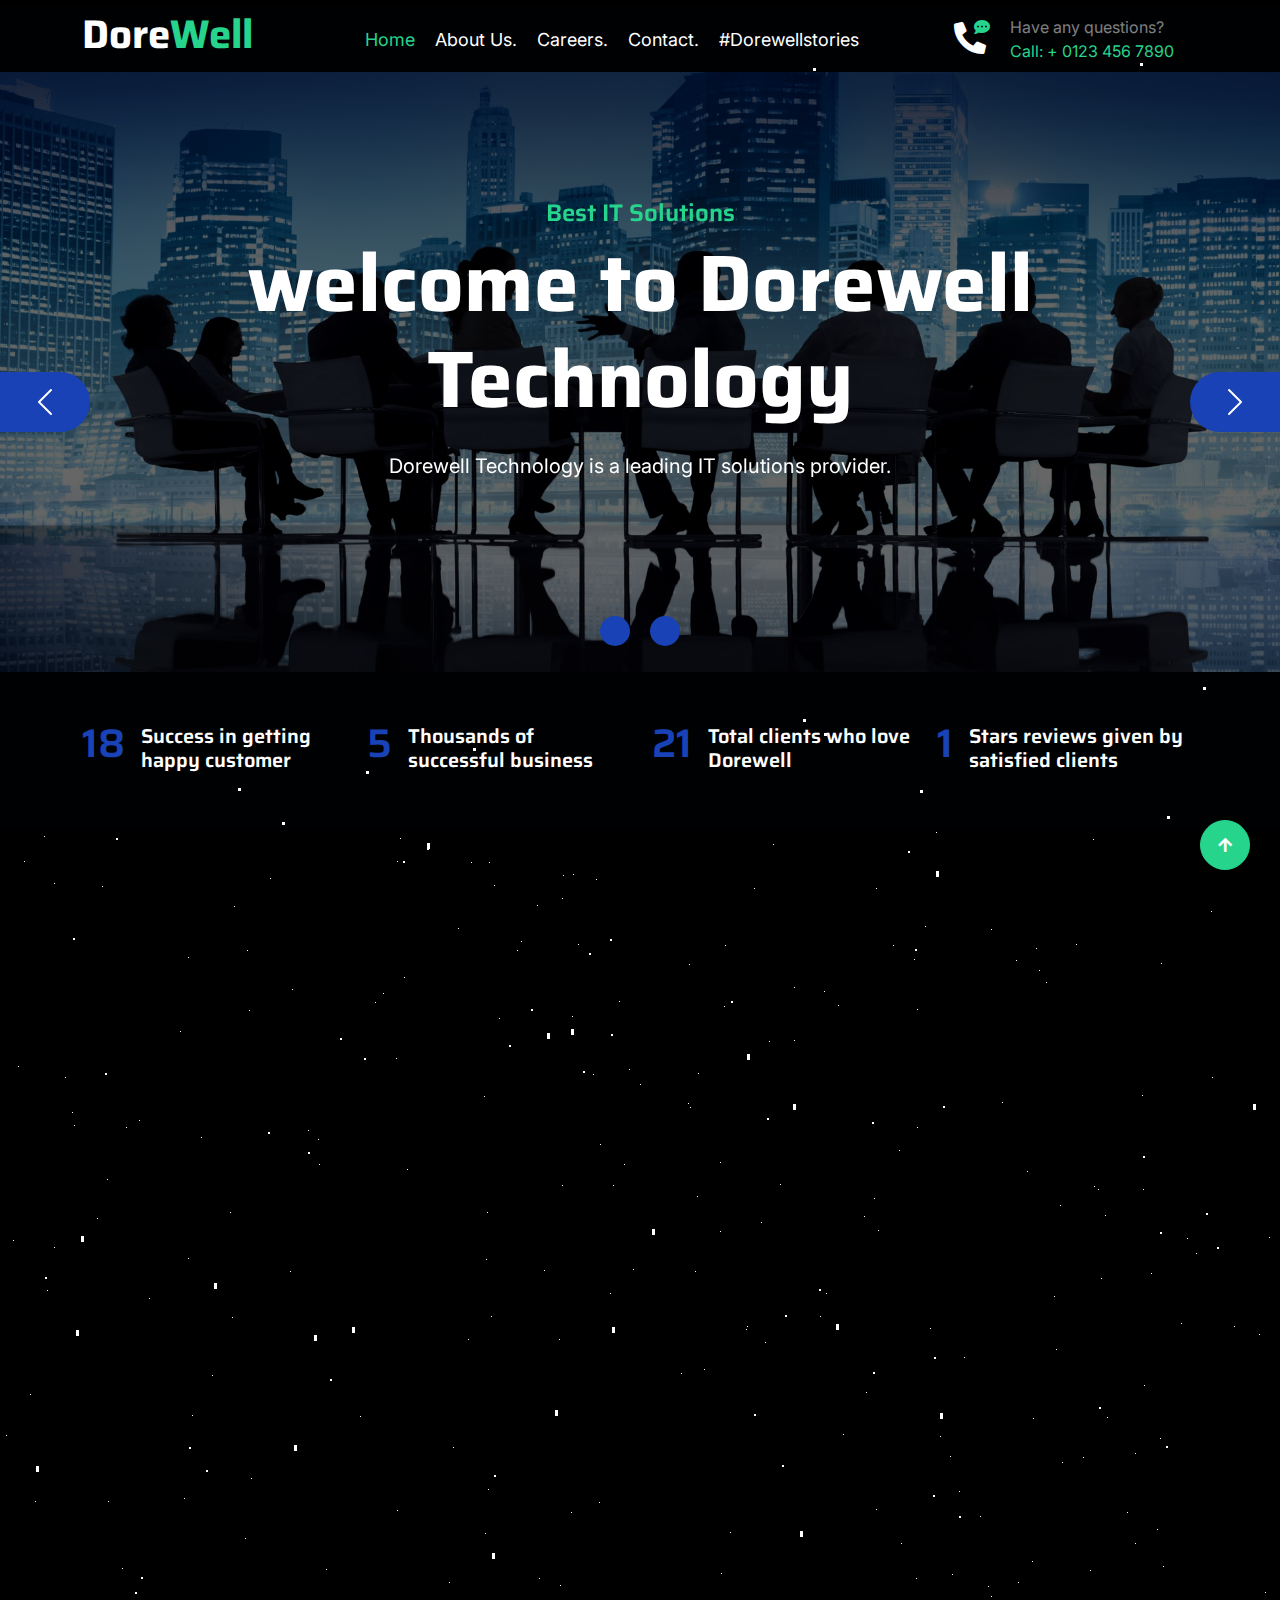
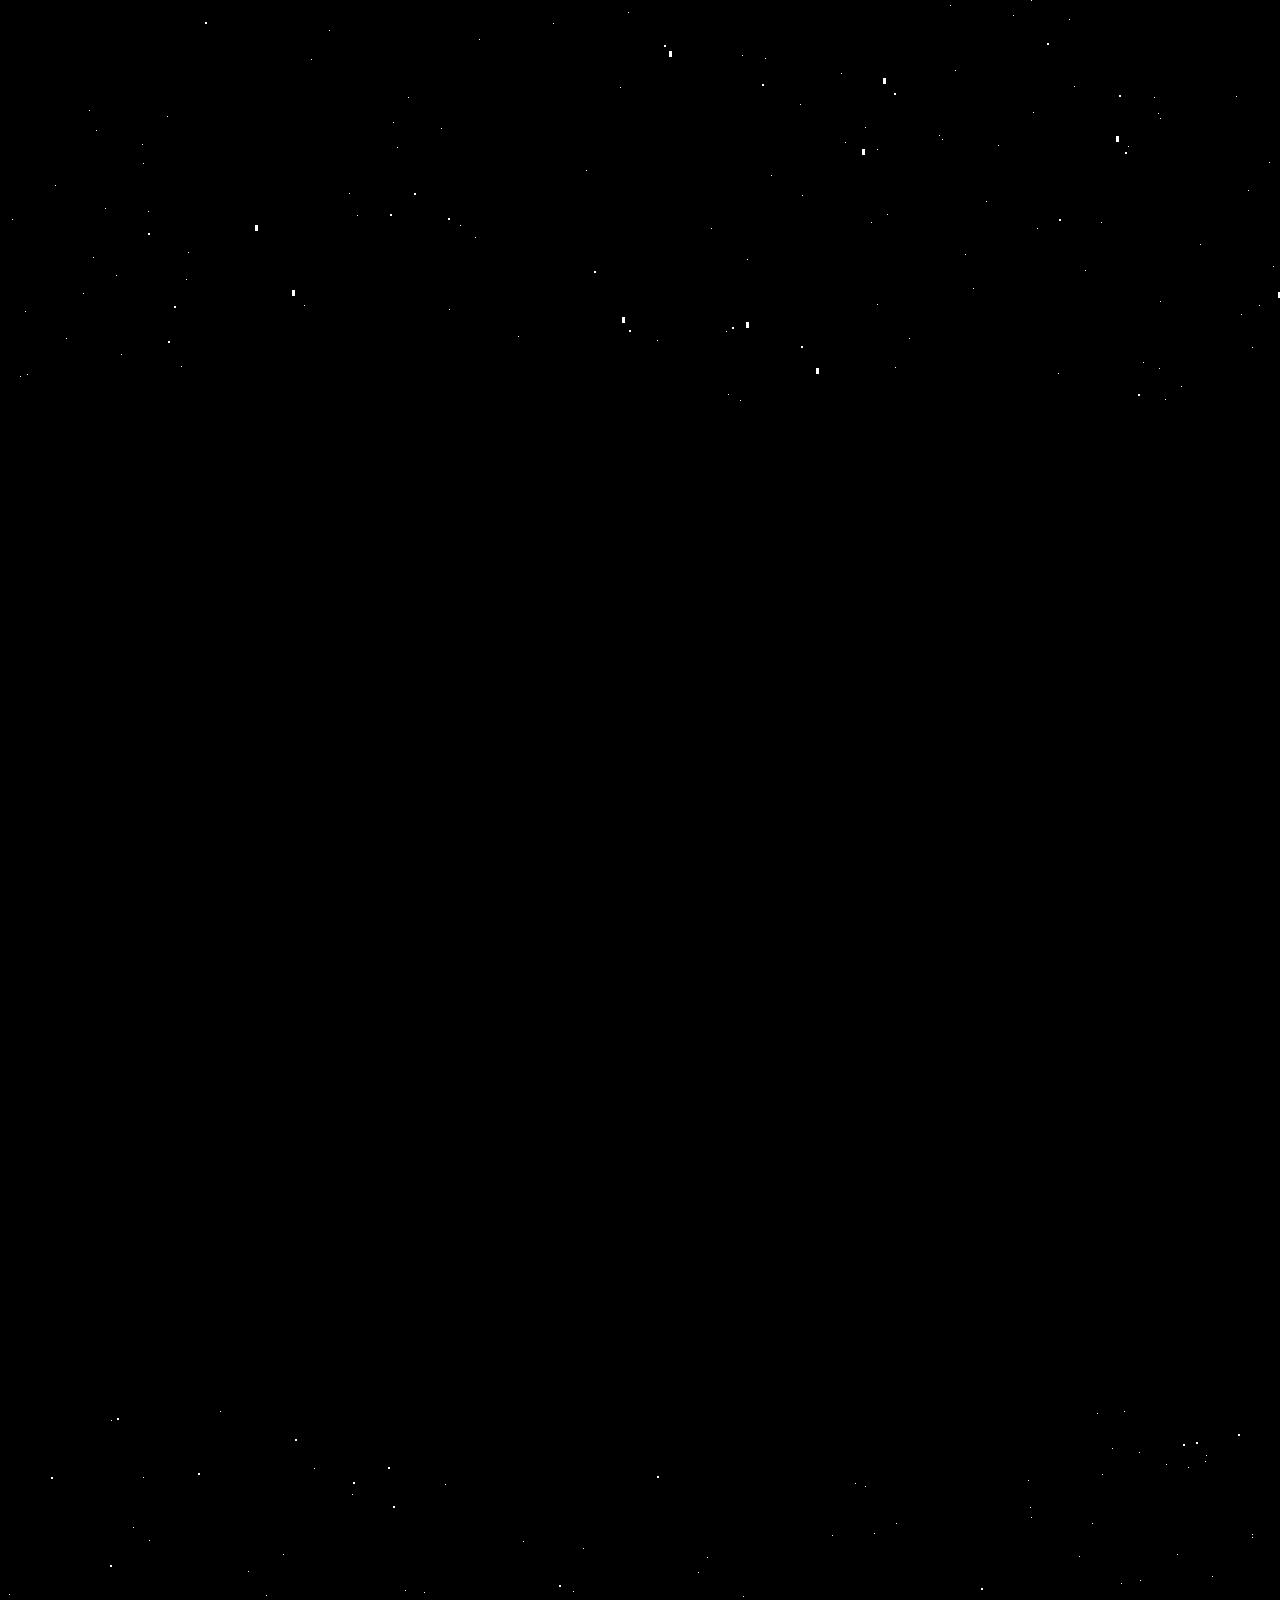
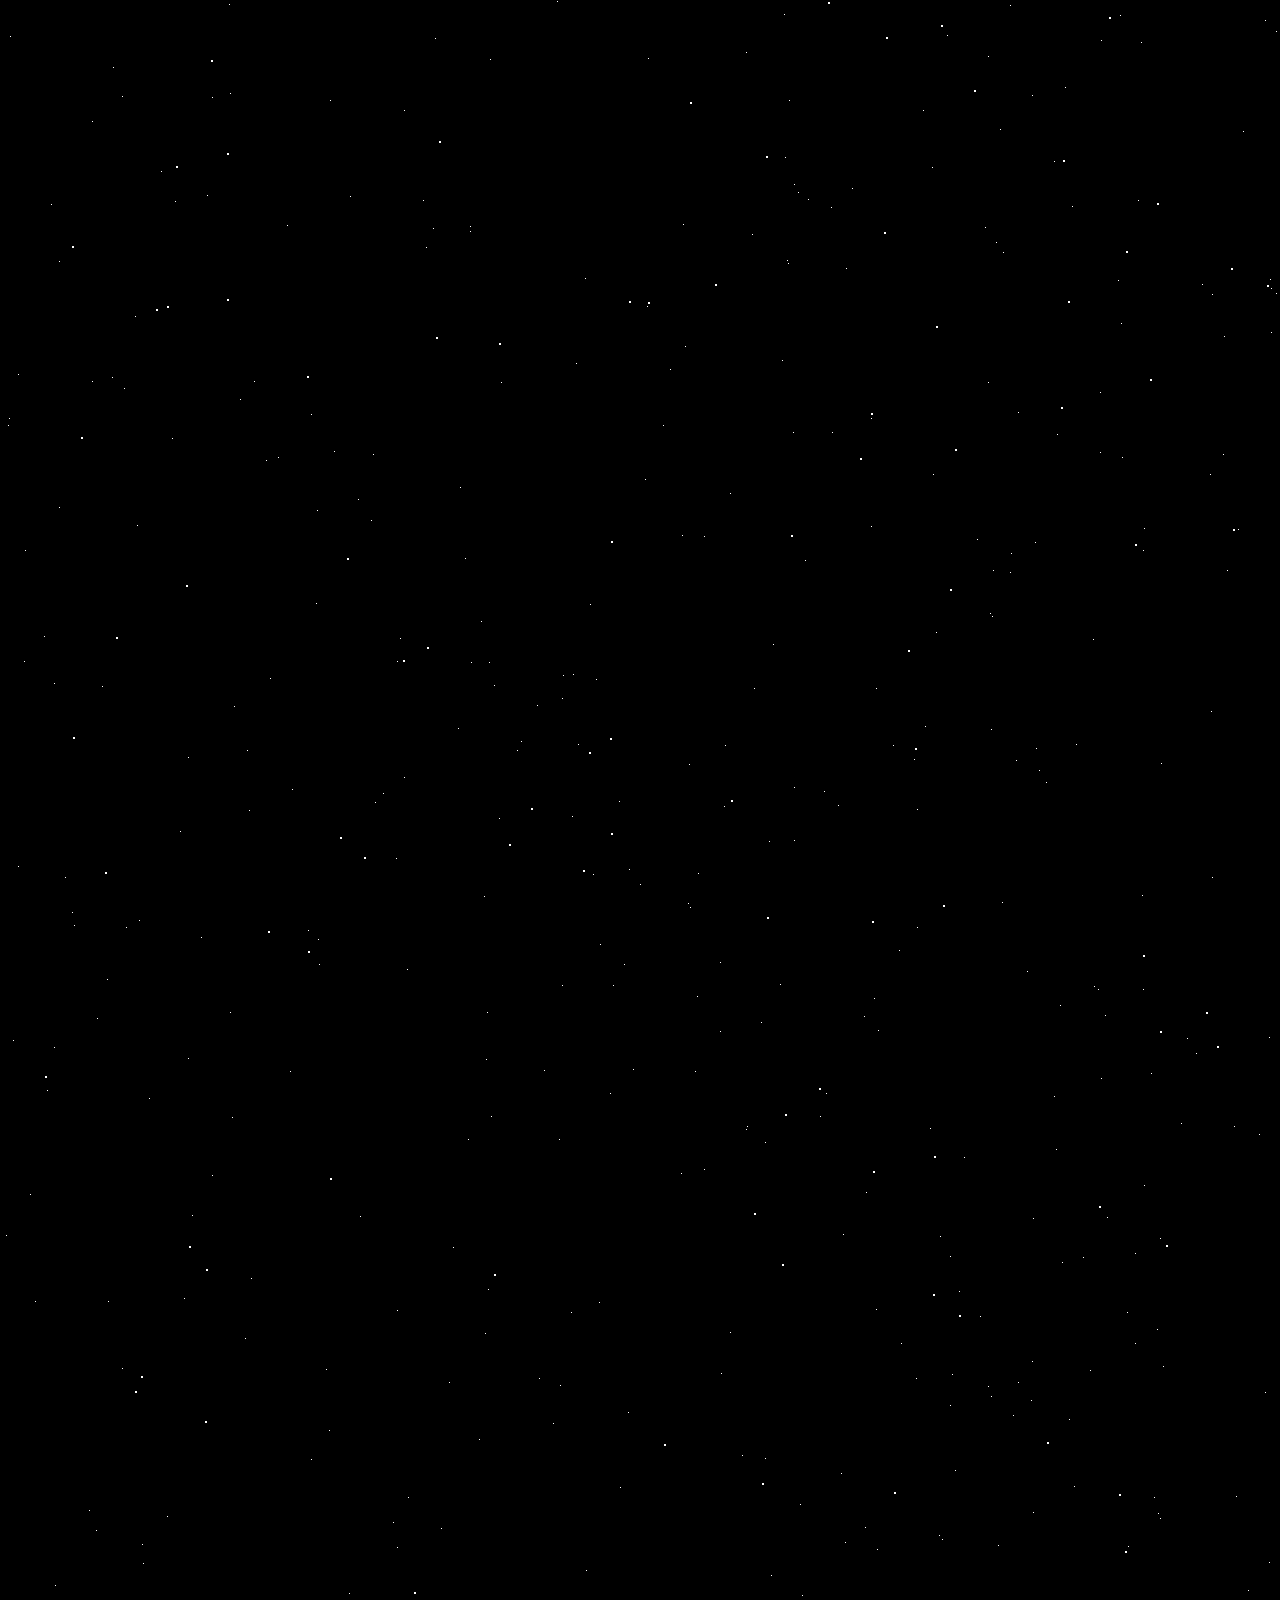
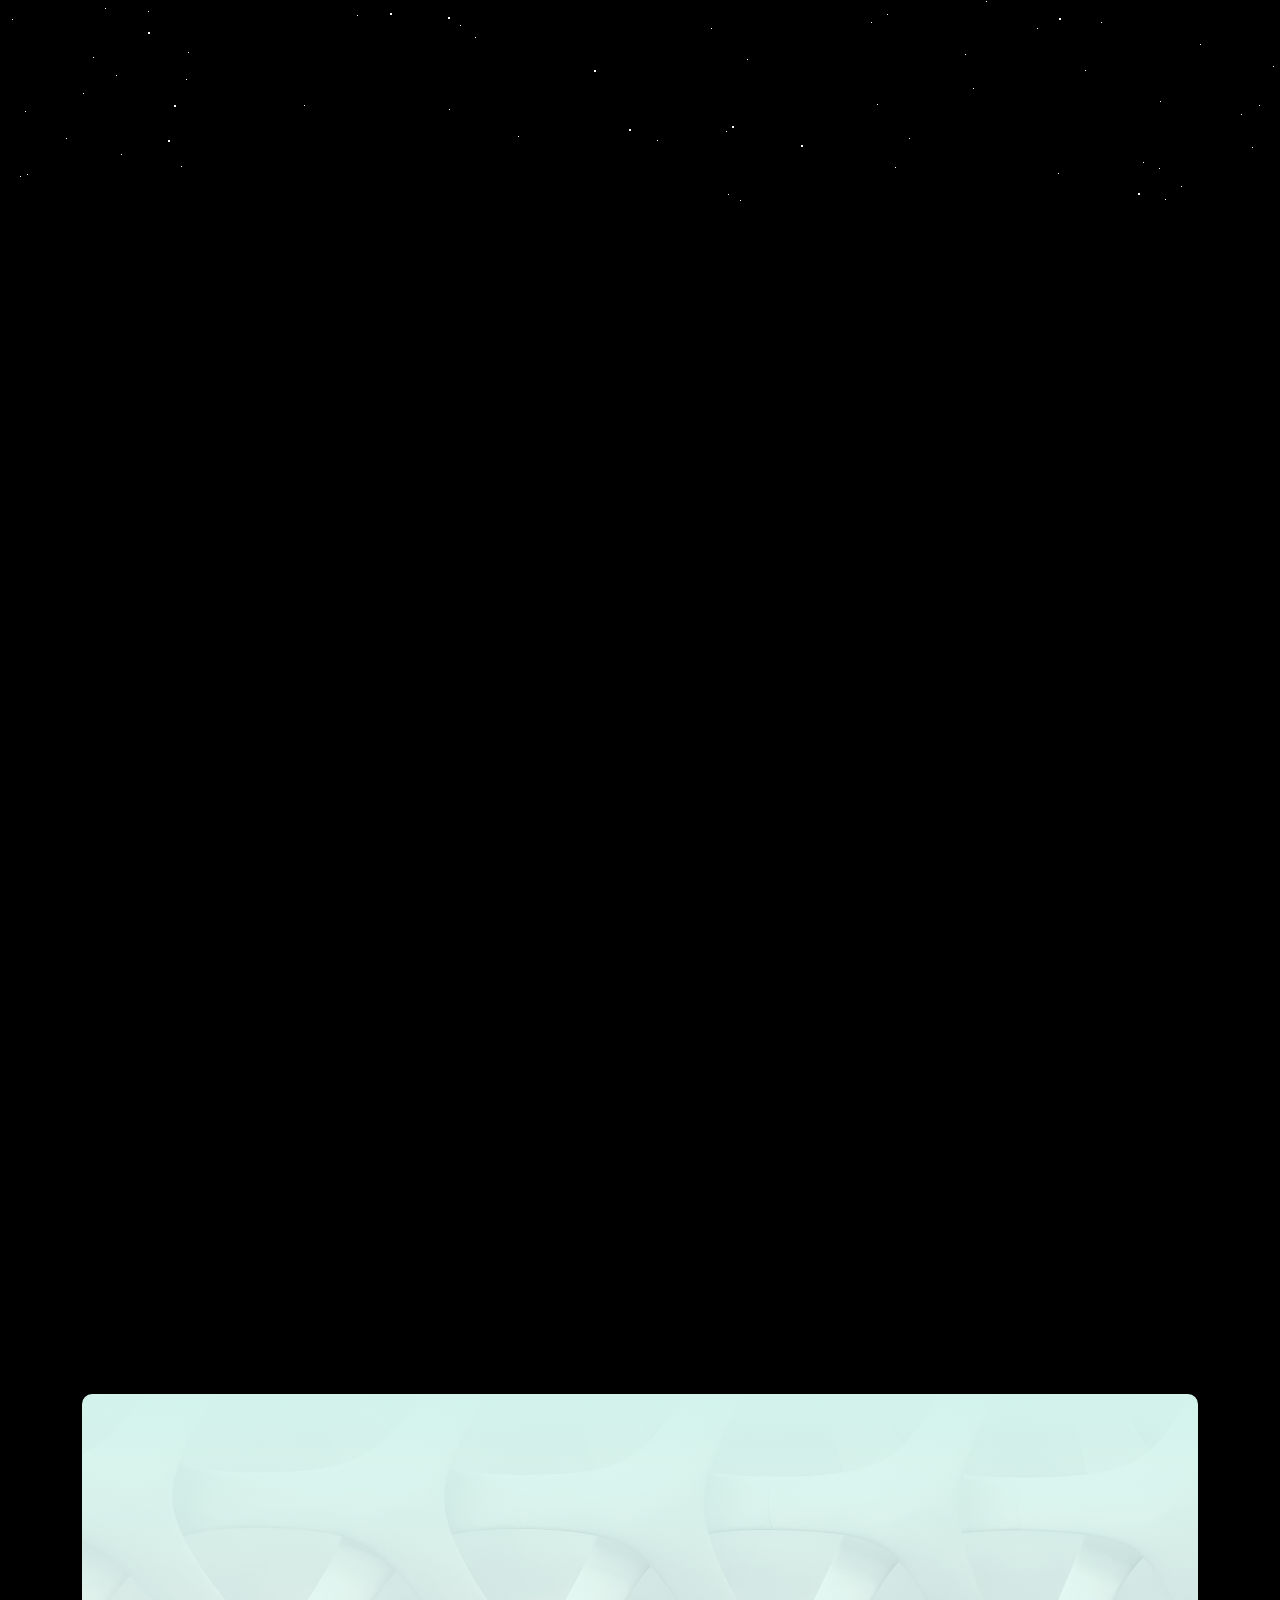
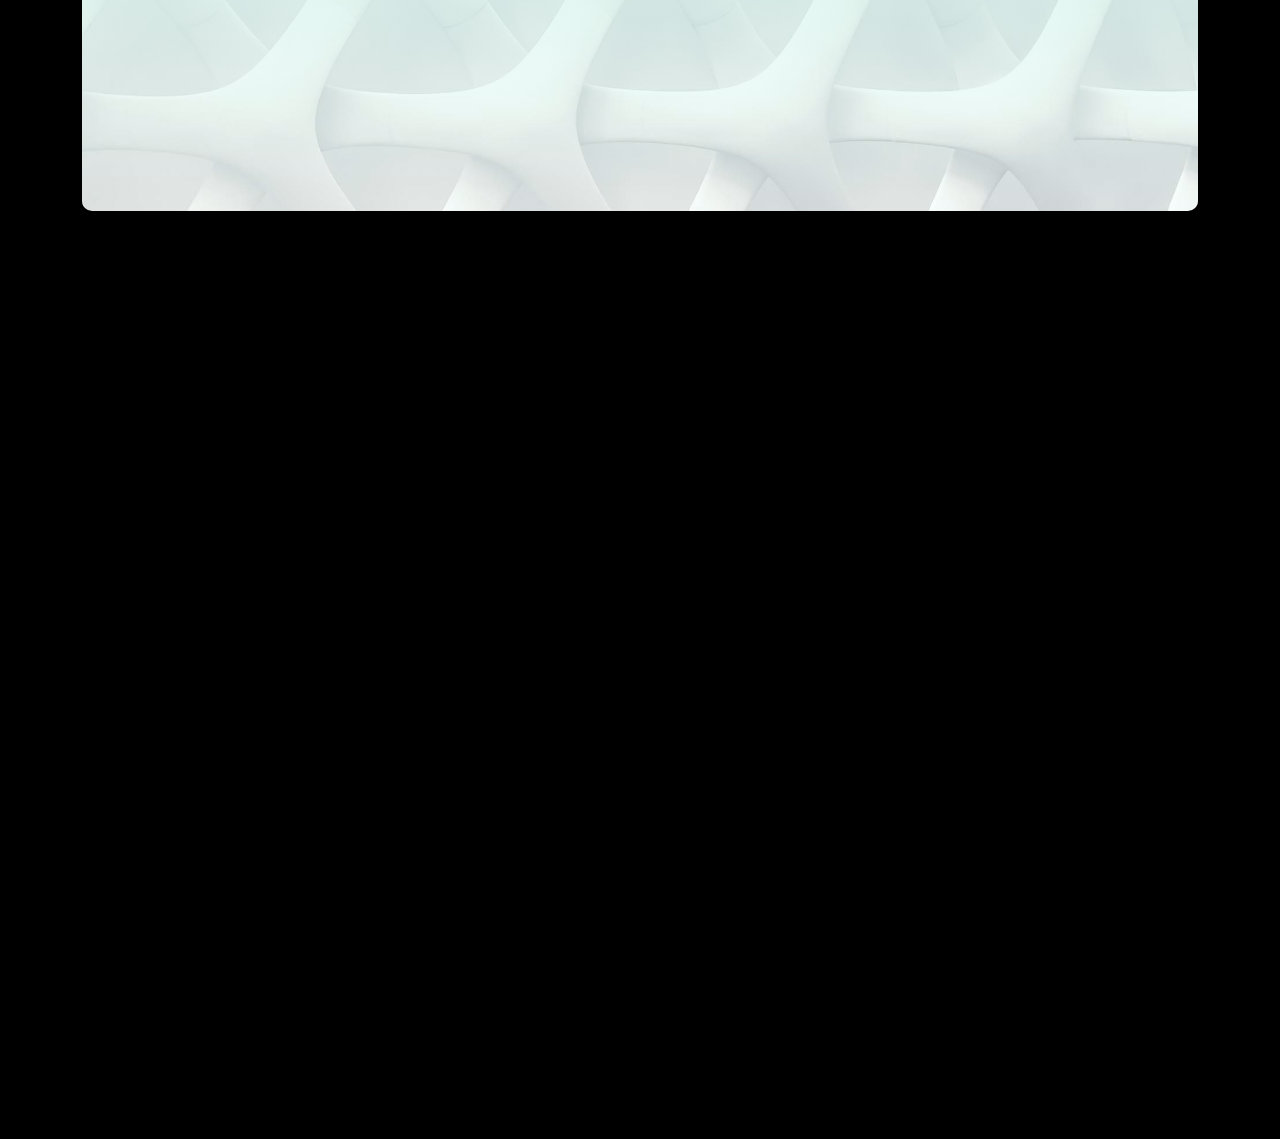
<file: index.html>
<!DOCTYPE html>
<html lang="en">

    <head>
        <meta charset="utf-8">
        <title>Dorewell Technology</title>
        <meta content="width=device-width, initial-scale=1.0" name="viewport">
        <meta content="" name="keywords">
        <meta content="" name="description">

        <!-- Google Web Fonts -->
        <link rel="preconnect" href="https://fonts.googleapis.com">
        <link rel="preconnect" href="https://fonts.gstatic.com" crossorigin>
        <link href="https://fonts.googleapis.com/css2?family=Inter:wght@400;500;600&family=Saira:wght@500;600;700&display=swap" rel="stylesheet"> 

        <!-- Icon Font Stylesheet -->
        <link href="https://cdnjs.cloudflare.com/ajax/libs/font-awesome/5.10.0/css/all.min.css" rel="stylesheet">
        <link href="https://cdn.jsdelivr.net/npm/bootstrap-icons@1.4.1/font/bootstrap-icons.css" rel="stylesheet">

        <!-- Libraries Stylesheet -->
        <link href="lib/animate/animate.min.css" rel="stylesheet">
        <link href="lib/owlcarousel/assets/owl.carousel.min.css" rel="stylesheet">

        <!-- Customized Bootstrap Stylesheet -->
        <link href="css/bootstrap.min.css" rel="stylesheet">

        <!-- Template Stylesheet -->
        <link href="css/style.css" rel="stylesheet">
    </head>

    <body>

        <div id='stars'></div>
<div id='stars2'></div>
<div id='stars3'></div>


        <!-- Spinner Start -->
        <div id="spinner" class="show position-fixed translate-middle w-100 vh-100 top-50 start-50 d-flex align-items-center justify-content-center">
            <div class="spinner-grow text-primary" role="status"></div>
        </div>
        <!-- Spinner End -->

        <!-- Topbar Start -->
        <!-- <div class="container-fluid bg-dark py-2 d-none d-md-flex">
            <div class="container">
                <div class="d-flex justify-content-between topbar">
                    <div class="top-info">
                        <small class="me-3 text-white-50"><a href="#"><i class="fas fa-map-marker-alt me-2 text-secondary"></i></a>23 Ranking Street, New York</small>
                        <small class="me-3 text-white-50"><a href="#"><i class="fas fa-envelope me-2 text-secondary"></i></a>Email@Example.com</small>
                    </div>
                    <div id="note" class="text-secondary d-none d-xl-flex"><small>Note : We help you to Grow your Business</small></div>
                    <div class="top-link">
                        <a href="" class="bg-light nav-fill btn btn-sm-square rounded-circle"><i class="fab fa-facebook-f text-primary"></i></a>
                        <a href="" class="bg-light nav-fill btn btn-sm-square rounded-circle"><i class="fab fa-twitter text-primary"></i></a>
                        <a href="" class="bg-light nav-fill btn btn-sm-square rounded-circle"><i class="fab fa-instagram text-primary"></i></a>
                        <a href="" class="bg-light nav-fill btn btn-sm-square rounded-circle me-0"><i class="fab fa-linkedin-in text-primary"></i></a>
                    </div>
                </div>
            </div>
        </div> -->
        <!-- Topbar End -->

        <!-- Navbar Start -->
        <div class="container-fluid bg-dark">
            <div class="container">
                <nav class="navbar navbar-dark navbar-expand-lg py-0">
                    <a href="index.html" class="navbar-brand">
                        <h1 class="text-white fw-bold d-block">Dore<span class="text-secondary">Well</span> </h1>
                    </a>
                    <button type="button" class="navbar-toggler me-0" data-bs-toggle="collapse" data-bs-target="#navbarCollapse">
                        <span class="navbar-toggler-icon"></span>
                    </button>
                    <div class="collapse navbar-collapse bg-transparent" id="navbarCollapse">
                        <div class="navbar-nav ms-auto mx-xl-auto p-0">
                            <a href="index.html" class="nav-item nav-link active text-secondary">Home</a>
                            <a href="about.html" class="nav-item nav-link">About Us.</a>
                            <a href="service.html" class="nav-item nav-link">Careers.</a>
                            <a href="contact.html" class="nav-item nav-link">Contact.</a>
                            <!-- <div class="nav-item dropdown">
                                <a href="#" class="nav-link dropdown-toggle" data-bs-toggle="dropdown">Pages</a>
                                <div class="dropdown-menu rounded">
                                    <a href="blog.html" class="dropdown-item">Our Blog</a>
                                    <a href="team.html" class="dropdown-item">Our Team</a>
                                    <a href="testimonial.html" class="dropdown-item">Testimonial</a>
                                    <a href="404.html" class="dropdown-item">404 Page</a>
                                </div>
                            </div> -->
                            <a href="project.html" class="nav-item nav-link">#Dorewellstories</a>
                        </div>
                    </div>
                    <div class="d-none d-xl-flex flex-shirink-0">
                        <div id="phone-tada" class="d-flex align-items-center justify-content-center me-4">
                            <a href="" class="position-relative animated tada infinite">
                                <i class="fa fa-phone-alt text-white fa-2x"></i>
                                <div class="position-absolute" style="top: -7px; left: 20px;">
                                    <span><i class="fa fa-comment-dots text-secondary"></i></span>
                                </div>
                            </a>
                        </div>
                        <div class="d-flex flex-column pe-4">
                            <span class="text-white-50">Have any questions?</span>
                            <span class="text-secondary">Call: + 0123 456 7890</span>
                        </div>
                        <!-- <div class="d-flex align-items-center justify-content-center ms-4 ">
                            <a href="#"><i class="bi bi-search text-white fa-2x"></i> </a>
                        </div> -->
                    </div>
                </nav>
            </div>
        </div>
        <!-- Navbar End -->

        <!-- Carousel Start -->
        <div class="container-fluid px-0">
            <div id="carouselId" class="carousel slide" data-bs-ride="carousel">
                <ol class="carousel-indicators">
                    <li data-bs-target="#carouselId" data-bs-slide-to="0" class="active" aria-current="true" aria-label="First slide"></li>
                    <li data-bs-target="#carouselId" data-bs-slide-to="1" aria-label="Second slide"></li>
                </ol>
                <div class="carousel-inner" role="listbox">
                    <div class="carousel-item active ">
                        <img src="img/closer-13.jpeg" class="img-fluid" alt="First slide">
                        <div class="carousel-caption">
                            <div class="container carousel-content">
                                <h6 class="text-secondary h4 animated fadeInUp">Best IT Solutions</h6>
                                <h1 class="text-white display-1 mb-4 animated fadeInRight">welcome to Dorewell Technology </h1>
                                <p class="mb-4 text-white fs-5 animated fadeInDown">Dorewell Technology is a leading IT solutions provider.</p>
                                <!-- <a href="about.html" class="me-2"><button type="button" class="px-4 py-sm-3 px-sm-5 btn btn-primary rounded-pill carousel-content-btn1 animated fadeInLeft">Read More</button></a> -->
                                <!-- <a href="" class="ms-2"><button type="button" class="px-4 py-sm-3 px-sm-5 btn btn-primary rounded-pill carousel-content-btn2 animated fadeInRight">Contact Us</button></a> -->
                            </div>
                        </div>
                    </div>
                    <div class="carousel-item">
                        <img src="img/closer-14.jpg" class="img-fluid" alt="Second slide">
                        <div class="carousel-caption">
                            <div class="container carousel-content">
                                <h6 class="text-secondary h4 animated fadeInUp">Best IT Solutions</h6>
                                <h1 class="text-white display-1 mb-4 animated fadeInLeft">Quality Digital Services You Really Need!</h1>
                                <p class="mb-4 text-white fs-5 animated fadeInDown">Dorewell Technology is a leading IT solutions provider.</p>
                                <!-- <a href="" class="me-2"><button type="button" class="px-4 py-sm-3 px-sm-5 btn btn-primary rounded-pill carousel-content-btn1 animated fadeInLeft">Read More</button></a> -->
                                <!-- <a href="" class="ms-2"><button type="button" class="px-4 py-sm-3 px-sm-5 btn btn-primary rounded-pill carousel-content-btn2 animated fadeInRight">Contact Us</button></a> -->
                            </div>
                        </div>
                    </div>
                </div>
                <button class="carousel-control-prev" type="button" data-bs-target="#carouselId" data-bs-slide="prev">
                    <span class="carousel-control-prev-icon" aria-hidden="true"></span>
                    <span class="visually-hidden">Previous</span>
                </button>
                <button class="carousel-control-next" type="button" data-bs-target="#carouselId" data-bs-slide="next">
                    <span class="carousel-control-next-icon" aria-hidden="true"></span>
                    <span class="visually-hidden">Next</span>
                </button>
            </div>
        </div>
        <!-- Carousel End -->


        <!-- Fact Start -->
        <div class="container-fluid bg-dark py-5">
            <div class="container">
                <div class="row">
                    <div class="col-lg-3 wow fadeIn" data-wow-delay=".1s">
                        <div class="d-flex counter">
                            <h1 class="me-3 text-primary counter-value">99</h1>
                            <h5 class="text-white mt-1">Success in getting happy customer</h5>
                        </div>
                    </div>
                    <div class="col-lg-3 wow fadeIn" data-wow-delay=".3s">
                        <div class="d-flex counter">
                            <h1 class="me-3 text-primary counter-value">25</h1>
                            <h5 class="text-white mt-1">Thousands of successful business</h5>
                        </div>
                    </div>
                    <div class="col-lg-3 wow fadeIn" data-wow-delay=".5s">
                        <div class="d-flex counter">
                            <h1 class="me-3 text-primary counter-value">120</h1>
                            <h5 class="text-white mt-1">Total clients who love Dorewell</h5>
                        </div>
                    </div>
                    <div class="col-lg-3 wow fadeIn" data-wow-delay=".7s">
                        <div class="d-flex counter">
                            <h1 class="me-3 text-primary counter-value">5</h1>
                            <h5 class="text-white mt-1">Stars reviews given by satisfied clients</h5>
                        </div>
                    </div>
                </div>
            </div>
        </div>
        <!-- Fact End -->


        <!-- About Start -->
        <div class="container-fluid py-5 my-5">
            <div class="container pt-5">
                <div class="row g-5">
                    <div class="col-lg-5 col-md-6 col-sm-12 wow fadeIn" data-wow-delay=".3s">
                        <div class="h-100 position-relative">
                            <img src="img/clouser-12.png" class="img-fluid w-75 rounded" alt="" style="margin-bottom: 25%;">
                            <div class="position-absolute w-75" style="top: 25%; left: 25%;">
                                <img src="img/about-3.png" class="img-fluid w-100 rounded" alt="">
                            </div>
                        </div>
                    </div>
                    <div class="col-lg-7 col-md-6 col-sm-12 wow fadeIn text-light" data-wow-delay=".5s">
                        <h5 class="text-primary">About Us</h5>
                        <h1 class="mb-4 text-light">About Dorewell Technology </h1>
                        <p>Who We Are<br>
                            Dorewell technology Software Company is a dynamic and forward-thinking technology firm dedicated to delivering cutting-edge software solutions. With a focus on innovation and a commitment to excellence, we aim to redefine the digital landscape through our expertise and passion for technology.</p>
                        <p class="mb-4">Join Us on Our Journey<br>
                            We invite you to join us on our exciting journey as we continue to innovate and make a positive impact through technology. Whether you are a potential client, partner, or team member, we look forward to collaborating with you to achieve success in the digital age.</p>
                        <a href="" class="btn btn-secondary rounded-pill px-5 py-3 text-white">More Details</a>
                    </div>
                </div>
            </div>
        </div>
        <!-- About End -->


        <!-- Services Start -->
        <div class="container-fluid services py-5 mb-5">
            <div class="container">
                <div class="text-center mx-auto pb-5 wow fadeIn" data-wow-delay=".3s" style="max-width: 600px;">
                    <h5 class="text-primary">Our Services</h5>
                    <h1>Services Built Specifically For Your Business</h1>
                </div>
                <div class="row g-5 services-inner">
                    <div class="col-md-6 col-lg-4 wow fadeIn" data-wow-delay=".3s">
                        <div class="services-item bg-light">
                            <div class="p-4 text-center services-content">
                                <div class="services-content-icon">
                                    <i class="fa fa-code fa-7x mb-4 text-primary"></i>
                                    <h4 class="mb-3">Web Design</h4>
                                    <p class="mb-4">Lorem ipsum dolor sit amet elit. Sed efficitur quis purus ut interdum. Aliquam dolor eget urna ultricies tincidunt.</p>
                                    <a href="" class="btn btn-secondary text-white px-5 py-3 rounded-pill">Read More</a>
                                </div>
                            </div>
                        </div>
                    </div>
                    <div class="col-md-6 col-lg-4 wow fadeIn" data-wow-delay=".5s">
                        <div class="services-item bg-light">
                            <div class="p-4 text-center services-content">
                                <div class="services-content-icon">
                                    <i class="fa fa-file-code fa-7x mb-4 text-primary"></i>
                                    <h4 class="mb-3">Web Development</h4>
                                    <p class="mb-4">Lorem ipsum dolor sit amet elit. Sed efficitur quis purus ut interdum. Aliquam dolor eget urna ultricies tincidunt.</p>
                                    <a href="" class="btn btn-secondary text-white px-5 py-3 rounded-pill">Read More</a>
                                </div>
                            </div>
                        </div>
                    </div>
                    <div class="col-md-6 col-lg-4 wow fadeIn" data-wow-delay=".7s">
                        <div class="services-item bg-light">
                            <div class="p-4 text-center services-content">
                                <div class="services-content-icon">
                                    <i class="fa fa-external-link-alt fa-7x mb-4 text-primary"></i>
                                    <h4 class="mb-3">UI/UX Design</h4>
                                    <p class="mb-4">Lorem ipsum dolor sit amet elit. Sed efficitur quis purus ut interdum. Aliquam dolor eget urna ultricies tincidunt.</p>
                                    <a href="" class="btn btn-secondary text-white px-5 py-3 rounded-pill">Read More</a>
                                </div>
                            </div>
                        </div>
                    </div>
                    <div class="col-md-6 col-lg-4 wow fadeIn" data-wow-delay=".3s">
                        <div class="services-item bg-light">
                            <div class="p-4 text-center services-content">
                                <div class="services-content-icon">
                                    <i class="fas fa-user-secret fa-7x mb-4 text-primary"></i>
                                    <h4 class="mb-3">Web Cecurity</h4>
                                    <p class="mb-4">Lorem ipsum dolor sit amet elit. Sed efficitur quis purus ut interdum. Aliquam dolor eget urna ultricies tincidunt.</p>
                                    <a href="" class="btn btn-secondary text-white px-5 py-3 rounded-pill">Read More</a>
                                </div>
                                
                            </div>
                        </div>
                    </div>
                    <div class="col-md-6 col-lg-4 wow fadeIn" data-wow-delay=".5s">
                        <div class="services-item bg-light">
                            <div class="p-4 text-center services-content">
                                <div class="services-content-icon">
                                    <i class="fa fa-envelope-open fa-7x mb-4 text-primary"></i>
                                    <h4 class="mb-3">Digital Marketing</h4>
                                    <p class="mb-4">Lorem ipsum dolor sit amet elit. Sed efficitur quis purus ut interdum. Aliquam dolor eget urna ultricies tincidunt.</p>
                                    <a href="" class="btn btn-secondary text-white px-5 py-3 rounded-pill">Read More</a>
                                </div>
                            </div>
                        </div>
                    </div>
                    <div class="col-md-6 col-lg-4 wow fadeIn" data-wow-delay=".7s">
                        <div class="services-item bg-light">
                            <div class="p-4 text-center services-content">
                                <div class="services-content-icon">
                                    <i class="fas fa-laptop fa-7x mb-4 text-primary"></i>
                                    <h4 class="mb-3">Programming</h4>
                                    <p class="mb-4">Lorem ipsum dolor sit amet elit. Sed efficitur quis purus ut interdum. Aliquam dolor eget urna ultricies tincidunt.</p>
                                    <a href="" class="btn btn-secondary text-white px-5 py-3 rounded-pill">Read More</a>
                                </div>
                            </div>
                        </div>
                    </div>
                </div>
            </div>
        </div>
        <!-- Services End -->


        <!-- Project Start -->
        <div class="container-fluid project py-5 mb-5">
            <div class="container">
                <div class="text-center mx-auto pb-5 wow fadeIn" data-wow-delay=".3s" style="max-width: 600px;">
                    <h5 class="text-primary">Our Project</h5>
                    <h1>Our Recently Completed Projects</h1>
                </div>
                <div class="row g-5">
                    <div class="col-md-6 col-lg-4 wow fadeIn" data-wow-delay=".3s">
                        <div class="project-item">
                            <div class="project-img">
                                <img src="img/project-1.jpg" class="img-fluid w-100 rounded" alt="">
                                <div class="project-content">
                                    <a href="#" class="text-center">
                                        <h4 class="text-secondary">Web design</h4>
                                        <p class="m-0 text-white">Web Analysis</p>
                                    </a>
                                </div>
                            </div>
                        </div>
                    </div>
                    <div class="col-md-6 col-lg-4 wow fadeIn" data-wow-delay=".5s">
                        <div class="project-item">
                            <div class="project-img">
                                <img src="img/project-2.jpg" class="img-fluid w-100 rounded" alt="">
                                <div class="project-content">
                                    <a href="#" class="text-center">
                                        <h4 class="text-secondary">Cyber Security</h4>
                                        <p class="m-0 text-white">Cyber Security Core</p>
                                    </a>
                                </div>
                            </div>
                        </div>
                    </div>
                    <div class="col-md-6 col-lg-4 wow fadeIn" data-wow-delay=".7s">
                        <div class="project-item">
                            <div class="project-img">
                                <img src="img/project-3.jpg" class="img-fluid w-100 rounded" alt="">
                                <div class="project-content">
                                    <a href="#" class="text-center">
                                        <h4 class="text-secondary">Mobile Info</h4>
                                        <p class="m-0 text-white">Upcomming Phone</p>
                                    </a>
                                </div>
                            </div>
                        </div>
                    </div>
                    <div class="col-md-6 col-lg-4 wow fadeIn" data-wow-delay=".3s">
                        <div class="project-item">
                            <div class="project-img">
                                <img src="img/project-4.jpg" class="img-fluid w-100 rounded" alt="">
                                <div class="project-content">
                                    <a href="#" class="text-center">
                                        <h4 class="text-secondary">Web Development</h4>
                                        <p class="m-0 text-white">Web Analysis</p>
                                    </a>
                                </div>
                            </div>
                        </div>
                    </div>
                    <div class="col-md-6 col-lg-4 wow fadeIn" data-wow-delay=".5s">
                        <div class="project-item">
                            <div class="project-img">
                                <img src="img/project-5.jpg" class="img-fluid w-100 rounded" alt="">
                                <div class="project-content">
                                    <a href="#" class="text-center">
                                        <h4 class="text-secondary">Digital Marketing</h4>
                                        <p class="m-0 text-white">Marketing Analysis</p>
                                    </a>
                                </div>
                            </div>
                        </div>
                    </div>
                    <div class="col-md-6 col-lg-4 wow fadeIn" data-wow-delay=".7s">
                        <div class="project-item">
                            <div class="project-img">
                                <img src="img/project-6.jpg" class="img-fluid w-100 rounded" alt="">
                                <div class="project-content">
                                    <a href="#" class="text-center">
                                        <h4 class="text-secondary">keyword Research</h4>
                                        <p class="m-0 text-white">keyword Analysis</p>
                                    </a>
                                </div>
                            </div>
                        </div>
                    </div>
                </div>
            </div>
        </div>
        <!-- Project End -->


        <!-- Blog Start -->
        <div class="container-fluid blog py-5 mb-5">
            <div class="container">
                <div class="text-center mx-auto pb-5 wow fadeIn" data-wow-delay=".3s" style="max-width: 600px;">
                    <h5 class="text-primary">Our Blog</h5>
                    <h1>Latest Blog & News</h1>
                </div>
                <div class="row g-5 justify-content-center">
                    <div class="col-lg-6 col-xl-4 wow fadeIn" data-wow-delay=".3s">
                        <div class="blog-item position-relative bg-light rounded">
                            <img src="img/blog-1.jpg" class="img-fluid w-100 rounded-top" alt="">
                            <span class="position-absolute px-4 py-3 bg-primary text-white rounded" style="top: -28px; right: 20px;">Web Design</span>
                            <div class="blog-btn d-flex justify-content-between position-relative px-3" style="margin-top: -75px;">
                                <div class="blog-icon btn btn-secondary px-3 rounded-pill my-auto">
                                    <a href="" class="btn text-white">Read More</a>
                                </div>
                                <div class="blog-btn-icon btn btn-secondary px-4 py-3 rounded-pill ">
                                    <div class="blog-icon-1">
                                        <p class="text-white px-2">Share<i class="fa fa-arrow-right ms-3"></i></p>
                                    </div>
                                    <div class="blog-icon-2">
                                        <a href="" class="btn me-1"><i class="fab fa-facebook-f text-white"></i></a>
                                        <a href="" class="btn me-1"><i class="fab fa-twitter text-white"></i></a>
                                        <a href="" class="btn me-1"><i class="fab fa-instagram text-white"></i></a>
                                    </div>
                                </div>
                            </div>
                            <div class="blog-content text-center position-relative px-3" style="margin-top: -25px;">
                                <img src="img/admin.jpg" class="img-fluid rounded-circle border border-4 border-white mb-3" alt="">
                                <h5 class="">By Daniel Martin</h5>
                                <span class="text-secondary">24 March 2023</span>
                                <p class="py-2">Lorem ipsum dolor sit amet elit. Sed efficitur quis purus ut interdum. Aliquam dolor eget urna ultricies tincidunt libero sit amet</p>
                            </div>
                            <div class="blog-coment d-flex justify-content-between px-4 py-2 border bg-primary rounded-bottom">
                                <a href="" class="text-white"><small><i class="fas fa-share me-2 text-secondary"></i>5324 Share</small></a>
                                <a href="" class="text-white"><small><i class="fa fa-comments me-2 text-secondary"></i>5 Comments</small></a>
                            </div>
                        </div>
                    </div>
                    <div class="col-lg-6 col-xl-4 wow fadeIn" data-wow-delay=".5s">
                        <div class="blog-item position-relative bg-light rounded">
                            <img src="img/blog-2.jpg" class="img-fluid w-100 rounded-top" alt="">
                            <span class="position-absolute px-4 py-3 bg-primary text-white rounded" style="top: -28px; right: 20px;">Development</span>
                            <div class="blog-btn d-flex justify-content-between position-relative px-3" style="margin-top: -75px;">
                                <div class="blog-icon btn btn-secondary px-3 rounded-pill my-auto">
                                    <a href="" class="btn text-white ">Read More</a>
                                </div>
                                <div class="blog-btn-icon btn btn-secondary px-4 py-3 rounded-pill ">
                                    <div class="blog-icon-1">
                                        <p class="text-white px-2">Share<i class="fa fa-arrow-right ms-3"></i></p>
                                    </div>
                                    <div class="blog-icon-2">
                                        <a href="" class="btn me-1"><i class="fab fa-facebook-f text-white"></i></a>
                                        <a href="" class="btn me-1"><i class="fab fa-twitter text-white"></i></a>
                                        <a href="" class="btn me-1"><i class="fab fa-instagram text-white"></i></a>
                                    </div>
                                </div>
                            </div>
                            <div class="blog-content text-center position-relative px-3" style="margin-top: -25px;">
                                <img src="img/admin.jpg" class="img-fluid rounded-circle border border-4 border-white mb-3" alt="">
                                <h5 class="">By Daniel Martin</h5>
                                <span class="text-secondary">23 April 2023</span>
                                <p class="py-2">Lorem ipsum dolor sit amet elit. Sed efficitur quis purus ut interdum. Aliquam dolor eget urna ultricies tincidunt libero sit amet</p>
                            </div>
                            <div class="blog-coment d-flex justify-content-between px-4 py-2 border bg-primary rounded-bottom">
                                <a href="" class="text-white"><small><i class="fas fa-share me-2 text-secondary"></i>5324 Share</small></a>
                                <a href="" class="text-white"><small><i class="fa fa-comments me-2 text-secondary"></i>5 Comments</small></a>
                            </div>
                        </div>
                    </div>
                    <div class="col-lg-6 col-xl-4 wow fadeIn" data-wow-delay=".7s">
                        <div class="blog-item position-relative bg-light rounded">
                            <img src="img/blog-3.jpg" class="img-fluid w-100 rounded-top" alt="">
                            <span class="position-absolute px-4 py-3 bg-primary text-white rounded" style="top: -28px; right: 20px;">Mobile App</span>
                            <div class="blog-btn d-flex justify-content-between position-relative px-3" style="margin-top: -75px;">
                                <div class="blog-icon btn btn-secondary px-3 rounded-pill my-auto">
                                    <a href="" class="btn text-white ">Read More</a>
                                </div>
                                <div class="blog-btn-icon btn btn-secondary px-4 py-3 rounded-pill ">
                                    <div class="blog-icon-1">
                                        <p class="text-white px-2">Share<i class="fa fa-arrow-right ms-3"></i></p>
                                    </div>
                                    <div class="blog-icon-2">
                                        <a href="" class="btn me-1"><i class="fab fa-facebook-f text-white"></i></a>
                                        <a href="" class="btn me-1"><i class="fab fa-twitter text-white"></i></a>
                                        <a href="" class="btn me-1"><i class="fab fa-instagram text-white"></i></a>
                                    </div>
                                </div>
                            </div>
                            <div class="blog-content text-center position-relative px-3" style="margin-top: -25px;">
                                <img src="img/admin.jpg" class="img-fluid rounded-circle border border-4 border-white mb-3" alt="">
                                <h5 class="">By Daniel Martin</h5>
                                <span class="text-secondary">30 jan 2023</span>
                                <p class="py-2">Lorem ipsum dolor sit amet elit. Sed efficitur quis purus ut interdum. Aliquam dolor eget urna ultricies tincidunt libero sit amet</p>
                            </div>
                            <div class="blog-coments d-flex justify-content-between px-4 py-2 border bg-primary rounded-bottom">
                                <a href="" class="text-white"><small><i class="fas fa-share me-2 text-secondary"></i>5324 Share</small></a>
                                <a href="" class="text-white"><small><i class="fa fa-comments me-2 text-secondary"></i>5 Comments</small></a>
                            </div>
                        </div>
                    </div>
                </div>
            </div>
        </div>
        <!-- Blog End -->


        <!-- Team Start -->
        <div class="container-fluid py-5 mb-5 team">
            <div class="container">
                <div class="text-center mx-auto pb-5 wow fadeIn" data-wow-delay=".3s" style="max-width: 600px;">
                    <h5 class="text-primary">Our Team</h5>
                    <h1>Meet our expert Team</h1>
                </div>
                <div class="owl-carousel team-carousel wow fadeIn" data-wow-delay=".5s">
                    <div class="rounded team-item">
                        <div class="team-content">
                            <div class="team-img-icon">
                                <div class="team-img rounded-circle">
                                    <img src="img/team-1.jpg" class="img-fluid w-100 rounded-circle" alt="">
                                </div>
                                <div class="team-name text-center py-3">
                                    <h4 class="">Full Name</h4>
                                    <p class="m-0">Designation</p>
                                </div>
                                <div class="team-icon d-flex justify-content-center pb-4">
                                    <a class="btn btn-square btn-secondary text-white rounded-circle m-1" href=""><i class="fab fa-facebook-f"></i></a>
                                    <a class="btn btn-square btn-secondary text-white rounded-circle m-1" href=""><i class="fab fa-twitter"></i></a>
                                    <a class="btn btn-square btn-secondary text-white rounded-circle m-1" href=""><i class="fab fa-instagram"></i></a>
                                    <a class="btn btn-square btn-secondary text-white rounded-circle m-1" href=""><i class="fab fa-linkedin-in"></i></a>
                                </div>
                            </div>
                        </div>
                    </div>
                    <div class="rounded team-item">
                        <div class="team-content">
                            <div class="team-img-icon">
                                <div class="team-img rounded-circle">
                                    <img src="img/team-2.jpg" class="img-fluid w-100 rounded-circle" alt="">
                                </div>
                                <div class="team-name text-center py-3">
                                    <h4 class="">Full Name</h4>
                                    <p class="m-0">Designation</p>
                                </div>
                                <div class="team-icon d-flex justify-content-center pb-4">
                                    <a class="btn btn-square btn-secondary text-white rounded-circle m-1" href=""><i class="fab fa-facebook-f"></i></a>
                                    <a class="btn btn-square btn-secondary text-white rounded-circle m-1" href=""><i class="fab fa-twitter"></i></a>
                                    <a class="btn btn-square btn-secondary text-white rounded-circle m-1" href=""><i class="fab fa-instagram"></i></a>
                                    <a class="btn btn-square btn-secondary text-white rounded-circle m-1" href=""><i class="fab fa-linkedin-in"></i></a>
                                </div>
                            </div>
                        </div>
                    </div>
                    <div class="rounded team-item">
                        <div class="team-content">
                            <div class="team-img-icon">
                                <div class="team-img rounded-circle">
                                    <img src="img/team-3.jpg" class="img-fluid w-100 rounded-circle" alt="">
                                </div>
                                <div class="team-name text-center py-3">
                                    <h4 class="">Full Name</h4>
                                    <p class="m-0">Designation</p>
                                </div>
                                <div class="team-icon d-flex justify-content-center pb-4">
                                    <a class="btn btn-square btn-secondary text-white rounded-circle m-1" href=""><i class="fab fa-facebook-f"></i></a>
                                    <a class="btn btn-square btn-secondary text-white rounded-circle m-1" href=""><i class="fab fa-twitter"></i></a>
                                    <a class="btn btn-square btn-secondary text-white rounded-circle m-1" href=""><i class="fab fa-instagram"></i></a>
                                    <a class="btn btn-square btn-secondary text-white rounded-circle m-1" href=""><i class="fab fa-linkedin-in"></i></a>
                                </div>
                            </div>
                        </div>
                    </div>
                    <div class="rounded team-item">
                        <div class="team-content">
                            <div class="team-img-icon">
                                <div class="team-img rounded-circle">
                                    <img src="img/team-4.jpg" class="img-fluid w-100 rounded-circle" alt="">
                                </div>
                                <div class="team-name text-center py-3">
                                    <h4 class="">Full Name</h4>
                                    <p class="m-0">Designation</p>
                                </div>
                                <div class="team-icon d-flex justify-content-center pb-4">
                                    <a class="btn btn-square btn-secondary text-white rounded-circle m-1" href=""><i class="fab fa-facebook-f"></i></a>
                                    <a class="btn btn-square btn-secondary text-white rounded-circle m-1" href=""><i class="fab fa-twitter"></i></a>
                                    <a class="btn btn-square btn-secondary text-white rounded-circle m-1" href=""><i class="fab fa-instagram"></i></a>
                                    <a class="btn btn-square btn-secondary text-white rounded-circle m-1" href=""><i class="fab fa-linkedin-in"></i></a>
                                </div>
                            </div>
                        </div>
                    </div>
                </div>
            </div>
        </div>
        <!-- Team End -->

        
        <!-- Testimonial Start -->
        <div class="container-fluid testimonial py-5 mb-5">
            <div class="container">
                <div class="text-center mx-auto pb-5 wow fadeIn" data-wow-delay=".3s" style="max-width: 600px;">
                    <h5 class="text-primary">Our Testimonial</h5>
                    <h1>Our Client Saying!</h1>
                </div>
                <div class="owl-carousel testimonial-carousel wow fadeIn" data-wow-delay=".5s">
                    <div class="testimonial-item border p-4">
                        <div class="d-flex align-items-center">
                            <div class="">
                                <img src="img/testimonial-1.jpg" alt="">
                            </div>
                            <div class="ms-4">
                                <h4 class="text-secondary">Client Name</h4>
                                <p class="m-0 pb-3">Profession</p>
                                <div class="d-flex pe-5">
                                    <i class="fas fa-star me-1 text-primary"></i>
                                    <i class="fas fa-star me-1 text-primary"></i>
                                    <i class="fas fa-star me-1 text-primary"></i>
                                    <i class="fas fa-star me-1 text-primary"></i>
                                    <i class="fas fa-star me-1 text-primary"></i>
                                </div>
                            </div>
                        </div>

                     <!-- > -->
                        <div class="border-top mt-4 pt-3">
                            <p class="mb-0">Lorem ipsum dolor sit amet elit. Sed efficitur quis purus ut interdum aliquam dolor eget urna. Nam volutpat libero sit amet leo cursus, ac viverra eros morbi quis quam mi.</p>
                        </div>
                    </div>
                    <div class="testimonial-item border p-4">
                        <div class=" d-flex align-items-center">
                            <div class="">
                                <img src="img/testimonial-2.jpg" alt="">
                            </div>
                            <div class="ms-4">
                                <h4 class="text-secondary">Client Name</h4>
                                <p class="m-0 pb-3">Profession</p>
                                <div class="d-flex pe-5">
                                    <i class="fas fa-star me-1 text-primary"></i>
                                    <i class="fas fa-star me-1 text-primary"></i>
                                    <i class="fas fa-star me-1 text-primary"></i>
                                    <i class="fas fa-star me-1 text-primary"></i>
                                    <i class="fas fa-star me-1 text-primary"></i>
                                </div>
                            </div>
                        </div>
                        <div class="border-top mt-4 pt-3">
                            <p class="mb-0">Lorem ipsum dolor sit amet elit. Sed efficitur quis purus ut interdum aliquam dolor eget urna. Nam volutpat libero sit amet leo cursus, ac viverra eros morbi quis quam mi.</p>
                        </div>
                    </div>
                    <div class="testimonial-item border p-4">
                        <div class=" d-flex align-items-center">
                            <div class="">
                                <img src="img/testimonial-3.jpg" alt="">
                            </div>
                            <div class="ms-4">
                                <h4 class="text-secondary">Client Name</h4>
                                <p class="m-0 pb-3">Profession</p>
                                <div class="d-flex pe-5">
                                    <i class="fas fa-star me-1 text-primary"></i>
                                    <i class="fas fa-star me-1 text-primary"></i>
                                    <i class="fas fa-star me-1 text-primary"></i>
                                    <i class="fas fa-star me-1 text-primary"></i>
                                    <i class="fas fa-star me-1 text-primary"></i>
                                </div>
                            </div>
                        </div>
                        <div class="border-top mt-4 pt-3">
                            <p class="mb-0">Lorem ipsum dolor sit amet elit. Sed efficitur quis purus ut interdum aliquam dolor eget urna. Nam volutpat libero sit amet leo cursus, ac viverra eros morbi quis quam mi.</p>
                        </div>
                    </div>
                    <div class="testimonial-item border p-4">
                        <div class=" d-flex align-items-center">
                            <div class="">
                                <img src="img/testimonial-4.jpg" alt="">
                            </div>
                            <div class="ms-4">
                                <h4 class="text-secondary">Client Name</h4>
                                <p class="m-0 pb-3">Profession</p>
                                <div class="d-flex pe-5">
                                    <i class="fas fa-star me-1 text-primary"></i>
                                    <i class="fas fa-star me-1 text-primary"></i>
                                    <i class="fas fa-star me-1 text-primary"></i>
                                    <i class="fas fa-star me-1 text-primary"></i>
                                    <i class="fas fa-star me-1 text-primary"></i>
                                </div>
                            </div>
                        </div>
                        <div class="border-top mt-4 pt-3">
                            <p class="mb-0">Lorem ipsum dolor sit amet elit. Sed efficitur quis purus ut interdum aliquam dolor eget urna. Nam volutpat libero sit amet leo cursus, ac viverra eros morbi quis quam mi.</p>
                        </div>
                    </div>
                </div>
            </div>
        </div>

        <!-- Testimonial End -->


        <!-- Contact Start -->
        <div class="container-fluid py-5 mb-5">
            <div class="container">
                <div class="text-center mx-auto pb-5 wow fadeIn" data-wow-delay=".3s" style="max-width: 600px;">
                    <h5 class="text-primary">Get In Touch</h5>
                    <h1 class="mb-3">Contact for any query</h1>
                    <p class="mb-2">The contact form is currently inactive. Get a functional and working contact form with Ajax & PHP in a few minutes. Just copy and paste the files, add a little code and you're done. <a href="https://htmlcodex.com/contact-form">Download Now</a>.</p>
                </div>
                <div class="contact-detail position-relative p-5">
                    <div class="row g-5 mb-5 justify-content-center">
                        <div class="col-xl-4 col-lg-6 wow fadeIn" data-wow-delay=".3s">
                            <div class="d-flex bg-light p-3 rounded">
                                <div class="flex-shrink-0 btn-square bg-secondary rounded-circle" style="width: 64px; height: 64px;">
                                    <i class="fas fa-map-marker-alt text-white"></i>
                                </div>
                                <div class="ms-3">
                                    <h4 class="text-primary">Address</h4>
                                    <a href="https://goo.gl/maps/Zd4BCynmTb98ivUJ6" target="_blank" class="h5">23 rank Str, NY</a>
                                </div>
                            </div>
                        </div>
                        <div class="col-xl-4 col-lg-6 wow fadeIn" data-wow-delay=".5s">
                            <div class="d-flex bg-light p-3 rounded">
                                <div class="flex-shrink-0 btn-square bg-secondary rounded-circle" style="width: 64px; height: 64px;">
                                    <i class="fa fa-phone text-white"></i>
                                </div>
                                <div class="ms-3">
                                    <h4 class="text-primary">Call Us</h4>
                                    <a class="h5" href="tel:+0123456789" target="_blank">+012 3456 7890</a>
                                </div>
                            </div>
                        </div>
                        <div class="col-xl-4 col-lg-6 wow fadeIn" data-wow-delay=".7s">
                            <div class="d-flex bg-light p-3 rounded">
                                <div class="flex-shrink-0 btn-square bg-secondary rounded-circle" style="width: 64px; height: 64px;">
                                    <i class="fa fa-envelope text-white"></i>
                                </div>
                                <div class="ms-3">
                                    <h4 class="text-primary">Email Us</h4>
                                    <a class="h5" href="mailto:info@example.com" target="_blank">info@example.com</a>
                                </div>
                            </div>
                        </div>
                    </div>
                    <div class="row g-5">
                        <div class="col-lg-6 wow fadeIn" data-wow-delay=".3s">
                            <div class="p-5 h-100 rounded contact-map">
                                <iframe class="rounded w-100 h-100" src="https://www.google.com/maps/embed?pb=!1m18!1m12!1m3!1d3025.4710403339755!2d-73.82241512404069!3d40.685622471397615!2m3!1f0!2f0!3f0!3m2!1i1024!2i768!4f13.1!3m3!1m2!1s0x89c26749046ee14f%3A0xea672968476d962c!2s123rd%20St%2C%20Queens%2C%20NY%2C%20USA!5e0!3m2!1sen!2sbd!4v1686493221834!5m2!1sen!2sbd" style="border:0;" allowfullscreen="" loading="lazy" referrerpolicy="no-referrer-when-downgrade"></iframe>
                            </div>
                        </div>
                        <div class="col-lg-6 wow fadeIn" data-wow-delay=".5s">
                            <div class="p-5 rounded contact-form">
                                <div class="mb-4">
                                    <input type="text" class="form-control border-0 py-3" placeholder="Your Name">
                                </div>
                                <div class="mb-4">
                                    <input type="email" class="form-control border-0 py-3" placeholder="Your Email">
                                </div>
                                <div class="mb-4">
                                    <input type="text" class="form-control border-0 py-3" placeholder="Project">
                                </div>
                                <div class="mb-4">
                                    <textarea class="w-100 form-control border-0 py-3" rows="6" cols="10" placeholder="Message"></textarea>
                                </div>
                                <div class="text-start">
                                    <button class="btn bg-primary text-white py-3 px-5" type="button">Send Message</button>
                                </div>
                            </div>
                        </div>
                    </div>
                </div>
            </div> 
        </div>
        <!-- Contact End -->


        <!-- Footer Start -->
         <div class="container-fluid footer bg-dark wow fadeIn" data-wow-delay=".3s">
            <div class="container pt-5 pb-4">
                <div class="row g-5">
                    <div class="col-lg-3 col-md-6">
                        <a href="index.html">
                            <h1 class="text-white fw-bold d-block">Dore<span class="text-secondary">Well</span> </h1>
                        </a>
                        <p class="mt-4 text-light">Dorewell technology Software Company is a dynamic and forward-thinking technology firm dedicated to delivering cutting-edge software solutions.</p>
                        <div class="d-flex hightech-link">
                            <a href="" class="btn-light nav-fill btn btn-square rounded-circle me-2"><i class="fab fa-facebook-f text-primary"></i></a>
                            <a href="" class="btn-light nav-fill btn btn-square rounded-circle me-2"><i class="fab fa-twitter text-primary"></i></a>
                            <a href="" class="btn-light nav-fill btn btn-square rounded-circle me-2"><i class="fab fa-instagram text-primary"></i></a>
                            <a href="" class="btn-light nav-fill btn btn-square rounded-circle me-0"><i class="fab fa-linkedin-in text-primary"></i></a>
                        </div>
                    </div>
                    <div class="col-lg-3 col-md-6">
                        <a href="#" class="h3 text-secondary">Short Link</a>
                        <div class="mt-4 d-flex flex-column short-link">
                            <a href="index.html" class="mb-2 text-white"><i class="fas fa-angle-right text-secondary me-2"></i>Home</a>
                            <a href="about.html" class="mb-2 text-white"><i class="fas fa-angle-right text-secondary me-2"></i>About us</a>
                            <a href="service.html" class="mb-2 text-white"><i class="fas fa-angle-right text-secondary me-2"></i>Careers</a>
                            <a href="contact.html" class="mb-2 text-white"><i class="fas fa-angle-right text-secondary me-2"></i>Contact us</a>
                            <a href="project.html" class="mb-2 text-white"><i class="fas fa-angle-right text-secondary me-2"></i>#Dorewellstories</a>
                        </div>
                    </div>
                    <div class="col-lg-3 col-md-6">
                        <a href="#" class="h3 text-secondary">Help Link</a>
                        <div class="mt-4 d-flex flex-column help-link">
                            <a href="terms.html" class="mb-2 text-white"><i class="fas fa-angle-right text-secondary me-2"></i>Terms Of use</a>
                            <a href="" class="mb-2 text-white"><i class="fas fa-angle-right text-secondary me-2"></i>Privacy Policy</a>
                            <a href="" class="mb-2 text-white"><i class="fas fa-angle-right text-secondary me-2"></i>Helps</a>
                            <a href="" class="mb-2 text-white"><i class="fas fa-angle-right text-secondary me-2"></i>FQAs</a>
                            <a href="" class="mb-2 text-white"><i class="fas fa-angle-right text-secondary me-2"></i>Contact</a>
                        </div>
                    </div>
                    <div class="col-lg-3 col-md-6">
                        <a href="#" class="h3 text-secondary">Contact Us</a>
                        <div class="text-white mt-4 d-flex flex-column contact-link">
                            <a href="#" class="pb-3 text-light border-bottom border-primary"><i class="fas fa-map-marker-alt text-secondary me-2"></i> 123 Street, New York, USA</a>
                            <a href="#" class="py-3 text-light border-bottom border-primary"><i class="fas fa-phone-alt text-secondary me-2"></i> +123 456 7890</a>
                            <a href="#" class="py-3 text-light border-bottom border-primary"><i class="fas fa-envelope text-secondary me-2"></i> info@exmple.con</a>
                        </div>
                    </div>
                </div>
                <hr class="text-light mt-5 mb-4">
                <div class="row">
                    <div class="col-md-6 text-center text-md-start">
                        <span class="text-light"><a href="#" class="text-secondary"><i class="fas fa-copyright text-secondary me-2"></i>DorewellTechnology</a>, All right reserved.</span>
                    </div>
                    <!-- <div class="col-md-6 text-center text-md-end">
                        /*** This template is free as long as you keep the footer author’s credit link/attribution link/backlink. If you'd like to use the template without the footer author’s credit link/attribution link/backlink, you can purchase the Credit Removal License from "https://htmlcodex.com/credit-removal". Thank you for your support. ***/-->
                        <!-- <span class="text-light">Designed By<a href="https://htmlcodex.com" class="text-secondary">HTML Codex</a> Distributed By <a href="https://themewagon.com">ThemeWagon</a></span>
                    </div> -->
                </div>
            </div>
        </div>
        <!-- Footer End -->


        <!-- Back to Top -->
        <a href="#" class="btn btn-secondary btn-square rounded-circle back-to-top"><i class="fa fa-arrow-up text-white"></i></a>

        
        <!-- JavaScript Libraries -->
        <script src="https://ajax.googleapis.com/ajax/libs/jquery/3.6.4/jquery.min.js"></script>
        <script src="https://cdn.jsdelivr.net/npm/bootstrap@5.0.0/dist/js/bootstrap.bundle.min.js"></script>
        <script src="lib/wow/wow.min.js"></script>
        <script src="lib/easing/easing.min.js"></script>
        <script src="lib/waypoints/waypoints.min.js"></script>
        <script src="lib/owlcarousel/owl.carousel.min.js"></script>

        <!-- Template Javascript -->
        <script src="js/main.js"></script>
    </body>

</html>
</file>
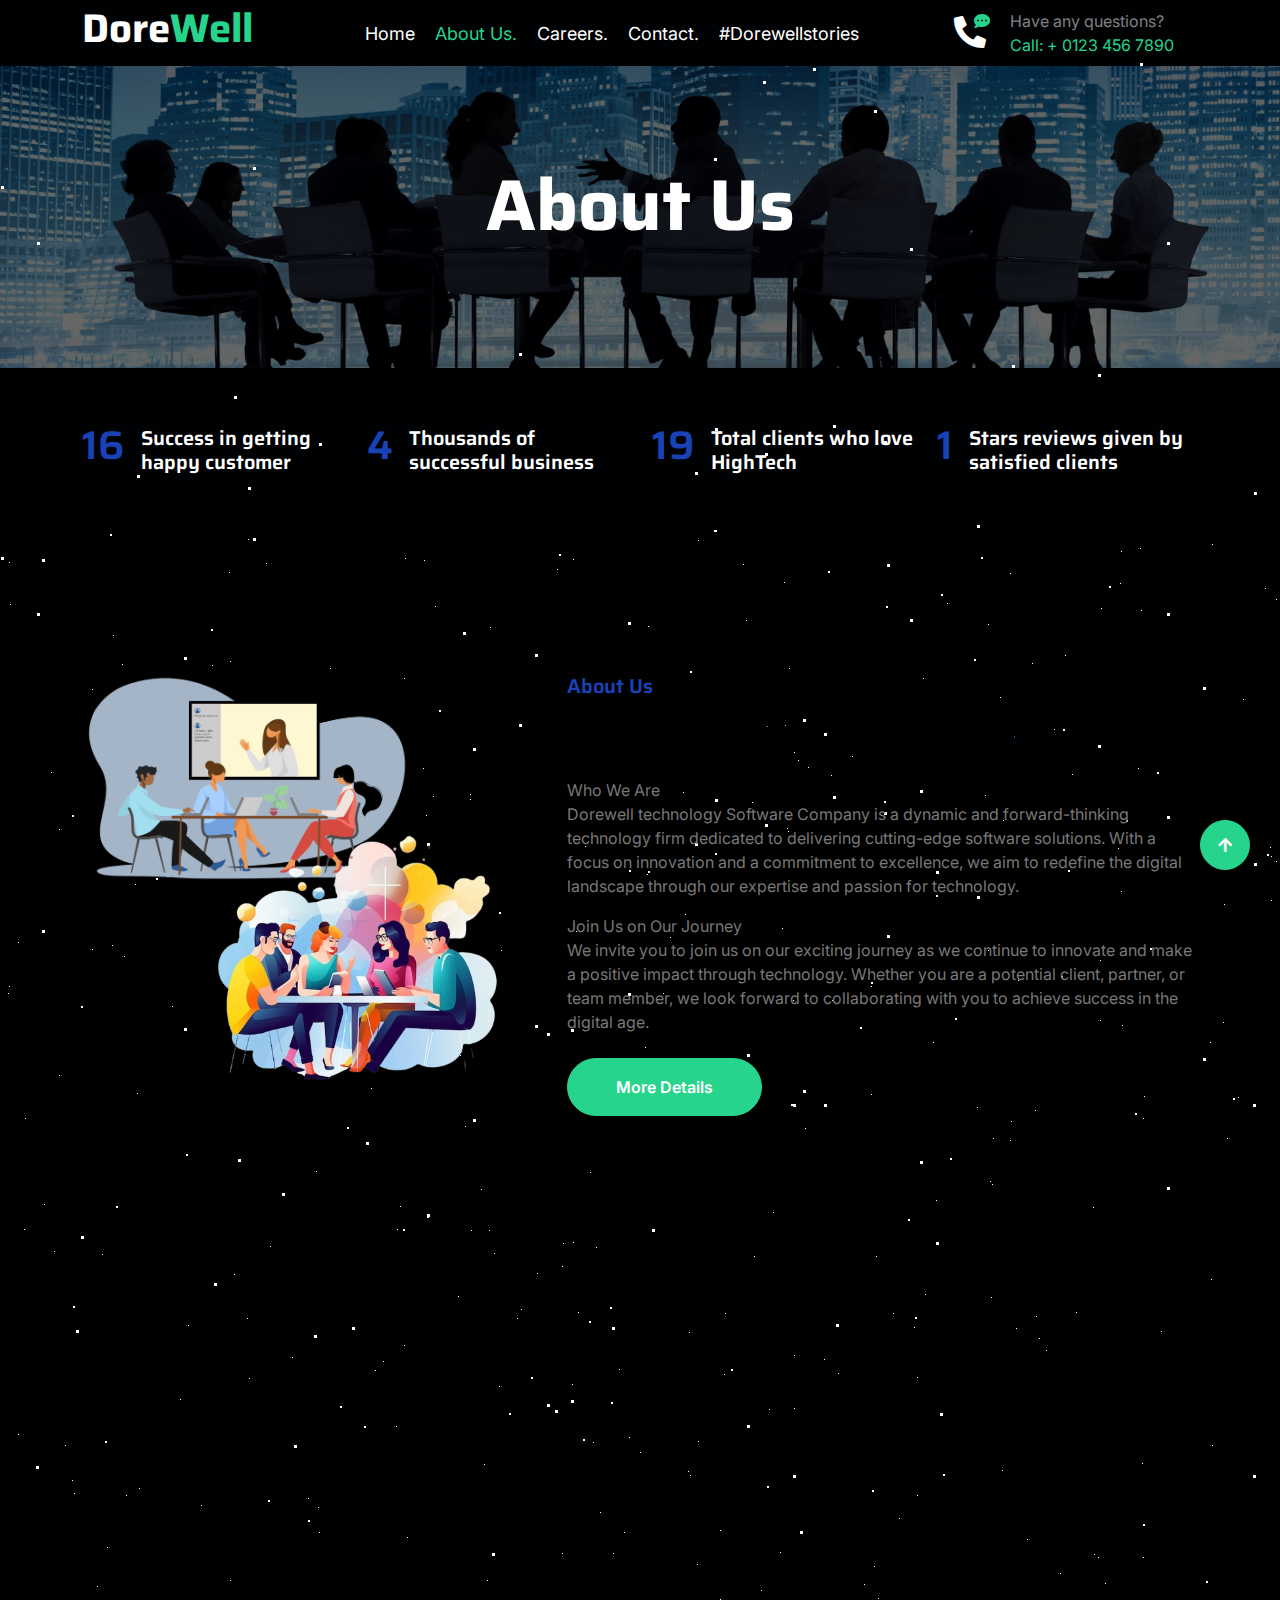
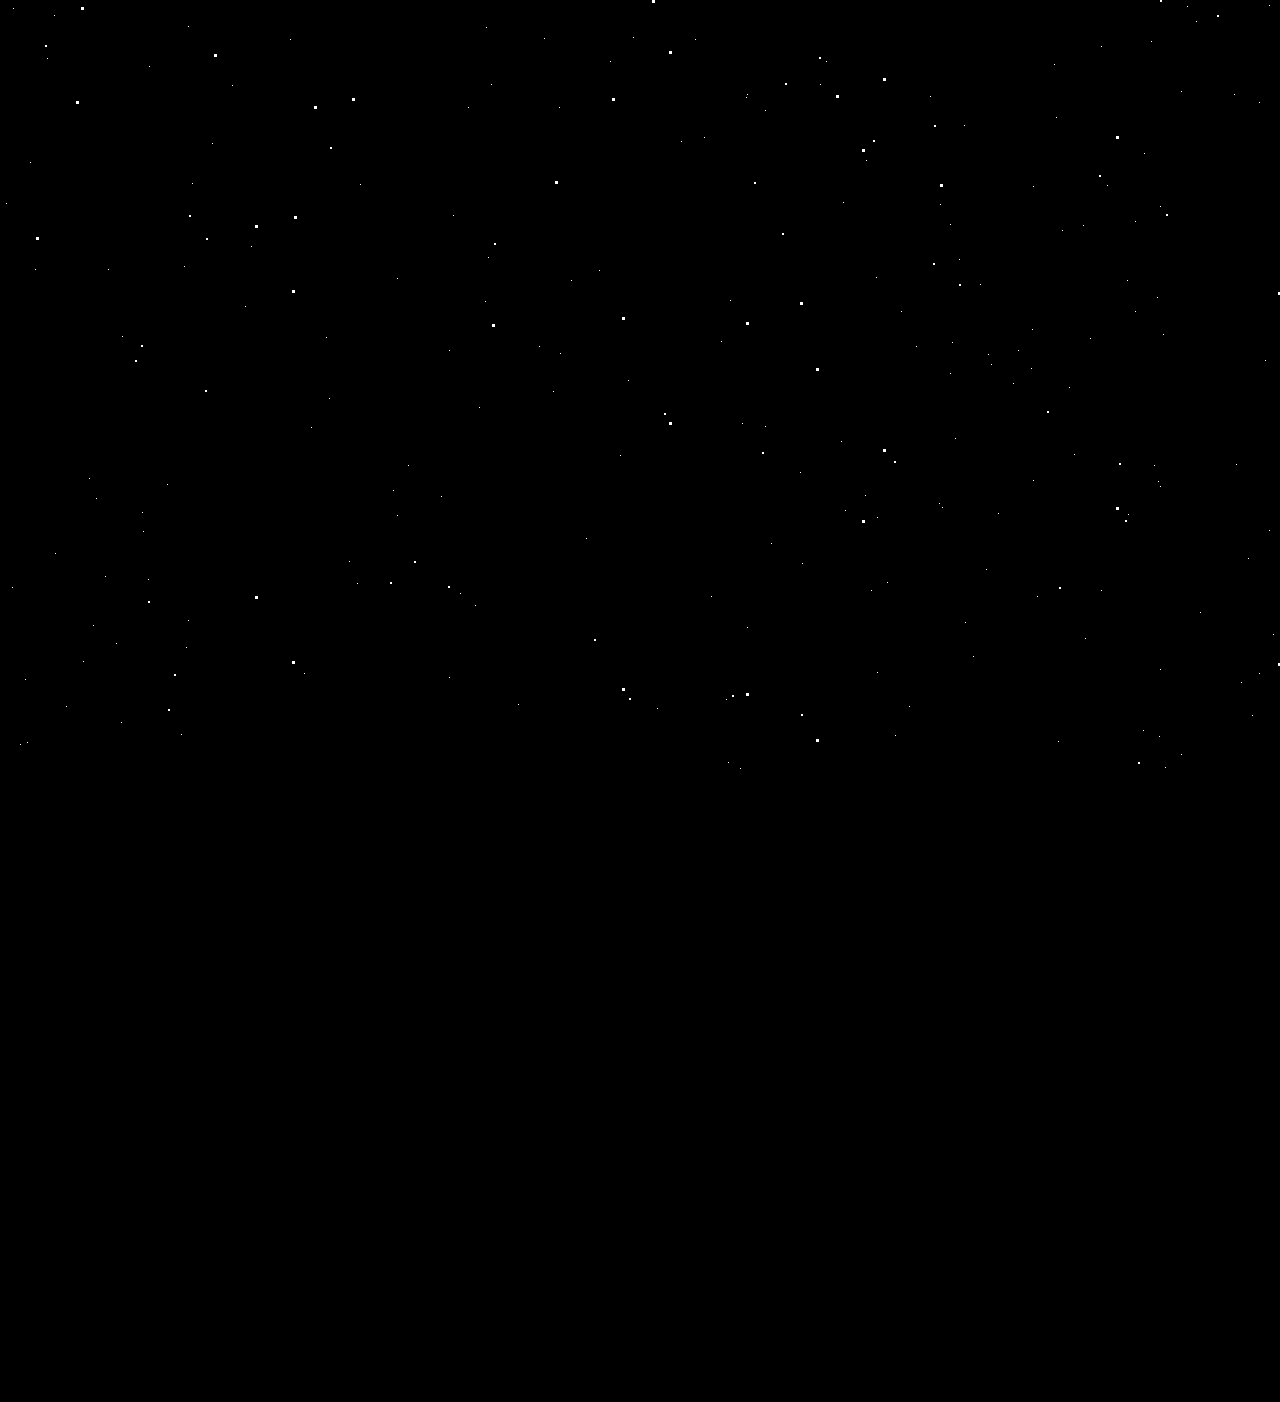
<file: about.html>
<!DOCTYPE html>
<html lang="en">

    <head>
        <meta charset="utf-8">
        <title>Dorewell Technology</title>
        <meta content="width=device-width, initial-scale=1.0" name="viewport">
        <meta content="" name="keywords">
        <meta content="" name="description">

        <!-- Google Web Fonts -->
        <link rel="preconnect" href="https://fonts.googleapis.com">
        <link rel="preconnect" href="https://fonts.gstatic.com" crossorigin>
        <link href="https://fonts.googleapis.com/css2?family=Inter:wght@400;500;600&family=Saira:wght@500;600;700&display=swap" rel="stylesheet"> 

        <!-- Icon Font Stylesheet -->
        <link href="https://cdnjs.cloudflare.com/ajax/libs/font-awesome/5.10.0/css/all.min.css" rel="stylesheet">
        <link href="https://cdn.jsdelivr.net/npm/bootstrap-icons@1.4.1/font/bootstrap-icons.css" rel="stylesheet">

        <!-- Libraries Stylesheet -->
        <link href="lib/animate/animate.min.css" rel="stylesheet">
        <link href="lib/owlcarousel/assets/owl.carousel.min.css" rel="stylesheet">

        <!-- Customized Bootstrap Stylesheet -->
        <link href="css/bootstrap.min.css" rel="stylesheet">

        <!-- Template Stylesheet -->
        <link href="css/style.css" rel="stylesheet">
    </head>

    <body>
        
       

        <!-- Spinner Start -->
        <div id="spinner" class="show position-fixed translate-middle w-100 vh-100 top-50 start-50 d-flex align-items-center justify-content-center">
            <div class="spinner-grow text-primary" role="status"></div>
        </div>
        <!-- Spinner End -->

        <!-- Topbar Start -->
        <!-- <div class="container-fluid bg-dark py-2 d-none d-md-flex">
            <div class="container">
                <div class="d-flex justify-content-between topbar">
                    <div class="top-info">
                        <small class="me-3 text-white-50"><a href="#"><i class="fas fa-map-marker-alt me-2 text-secondary"></i></a>23 Ranking Street, New York</small>
                        <small class="me-3 text-white-50"><a href="#"><i class="fas fa-envelope me-2 text-secondary"></i></a>Email@Example.com</small>
                    </div>
                    <div id="note" class="text-secondary d-none d-xl-flex"><small>Note : We help you to Grow your Business</small></div>
                    <div class="top-link">
                        <a href="" class="bg-light nav-fill btn btn-sm-square rounded-circle"><i class="fab fa-facebook-f text-primary"></i></a>
                        <a href="" class="bg-light nav-fill btn btn-sm-square rounded-circle"><i class="fab fa-twitter text-primary"></i></a>
                        <a href="" class="bg-light nav-fill btn btn-sm-square rounded-circle"><i class="fab fa-instagram text-primary"></i></a>
                        <a href="" class="bg-light nav-fill btn btn-sm-square rounded-circle me-0"><i class="fab fa-linkedin-in text-primary"></i></a>
                    </div>
                </div>
            </div>
        </div> -->
        <!-- Topbar End -->

        <!-- Navbar Start -->
        <div class="container-fluid bg-dark">
            <div class="container">
                <nav class="navbar navbar-dark navbar-expand-lg py-0">
                    <a href="index.html" class="navbar-brand">
                        <h1 class="text-white fw-bold d-block">Dore<span class="text-secondary">Well</span> </h1>
                    </a>
                    <button type="button" class="navbar-toggler me-0" data-bs-toggle="collapse" data-bs-target="#navbarCollapse">
                        <span class="navbar-toggler-icon"></span>
                    </button>
                    <div class="collapse navbar-collapse bg-transparent" id="navbarCollapse">
                        <div class="navbar-nav ms-auto mx-xl-auto p-0">
                            <a href="index.html" class="nav-item nav-link">Home</a>
                            <a href="about.html" class="nav-item nav-link active">About Us.</a>
                            <a href="service.html" class="nav-item nav-link">Careers.</a>
                            <a href="contact.html" class="nav-item nav-link">Contact.</a>
                            <div class="nav-item dropdown">
                                <!-- <a href="#" class="nav-link dropdown-toggle" data-bs-toggle="dropdown">Pages</a>
                                <div class="dropdown-menu rounded">
                                    <a href="blog.html" class="dropdown-item">Our Blog</a>
                                    <a href="team.html" class="dropdown-item">Our Team</a>
                                    <a href="testimonial.html" class="dropdown-item">Testimonial</a>
                                    <a href="404.html" class="dropdown-item">404 Page</a>
                                </div>
                            </div> -->
                            <a href="project.html" class="nav-item nav-link">
                                #Dorewellstories</a>
                        </div>
                    </div>
                    <div class="d-none d-xl-flex flex-shirink-0">
                        <div id="phone-tada" class="d-flex align-items-center justify-content-center me-4">
                            <a href="" class="position-relative animated tada infinite">
                                <i class="fa fa-phone-alt text-white fa-2x"></i>
                                <div class="position-absolute" style="top: -7px; left: 20px;">
                                    <span><i class="fa fa-comment-dots text-secondary"></i></span>
                                </div>
                            </a>
                        </div>
                        <div class="d-flex flex-column pe-4 ">
                            <span class="text-white-50">Have any questions?</span>
                            <span class="text-secondary">Call: + 0123 456 7890</span>
                        </div>
                        <!-- <div class="d-flex align-items-center justify-content-center ms-4 ">
                            <a href="#"><i class="bi bi-search text-white fa-2x"></i> </a>
                        </div> -->
                    </div>
                </nav>
            </div>
        </div>
        <!-- Navbar End -->

        
        <!-- Page Header Start -->
        <div class="container-fluid page-header py-5">
            <div class="container text-center py-5">
                <h1 class="display-2 text-white mb-4 animated slideInDown">About Us</h1>
                
            </div>
        </div>
        <!-- Page Header End -->

        <div id='stars'></div>
<div id='stars2'></div>
<div id='stars3'></div>


        <!-- Fact Start -->
        <div class="container-fluid bg-dark py-5">
            <div class="container">
                <div class="row">
                    <div class="col-lg-3 wow fadeIn" data-wow-delay=".1s">
                        <div class="d-flex counter">
                            <h1 class="me-3 text-primary counter-value">99</h1>
                            <h5 class="text-white mt-1">Success in getting happy customer</h5>
                        </div>
                    </div>
                    <div class="col-lg-3 wow fadeIn" data-wow-delay=".3s">
                        <div class="d-flex counter">
                            <h1 class="me-3 text-primary counter-value">25</h1>
                            <h5 class="text-white mt-1">Thousands of successful business</h5>
                        </div>
                    </div>
                    <div class="col-lg-3 wow fadeIn" data-wow-delay=".5s">
                        <div class="d-flex counter">
                            <h1 class="me-3 text-primary counter-value">120</h1>
                            <h5 class="text-white mt-1">Total clients who love HighTech</h5>
                        </div>
                    </div>
                    <div class="col-lg-3 wow fadeIn" data-wow-delay=".7s">
                        <div class="d-flex counter">
                            <h1 class="me-3 text-primary counter-value">5</h1>
                            <h5 class="text-white mt-1">Stars reviews given by satisfied clients</h5>
                        </div>
                    </div>
                </div>
            </div>
        </div>
        <!-- Fact End -->


        <!-- About Start -->
        <div class="container-fluid py-5 my-5">
            <div class="container py-5">
                <div class="row g-5">
                    <div class="col-lg-5 col-md-6 col-sm-12 wow fadeIn" data-wow-delay=".3s">
                        <div class="h-100 position-relative">
                            <img src="img/clouser-12.png" class="img-fluid w-75 rounded" alt="" style="margin-bottom: 25%;">
                            <div class="position-absolute w-75" style="top: 25%; left: 25%;">
                                <img src="img/about-3.png" class="img-fluid w-100 rounded" alt="">
                            </div>
                        </div>
                    </div>
                    <div class="col-lg-7 col-md-6 col-sm-12 wow fadeIn" data-wow-delay=".5s">
                        <h5 class="text-primary">About Us</h5>
                        <h1 class="mb-4">About Dorewell Technology </h1>
                        <p>Who We Are<br>
                            Dorewell technology Software Company is a dynamic and forward-thinking technology firm dedicated to delivering cutting-edge software solutions. With a focus on innovation and a commitment to excellence, we aim to redefine the digital landscape through our expertise and passion for technology.</p>
                        <p class="mb-4">Join Us on Our Journey<br>
                            We invite you to join us on our exciting journey as we continue to innovate and make a positive impact through technology. Whether you are a potential client, partner, or team member, we look forward to collaborating with you to achieve success in the digital age.</p>
                        <a href="" class="btn btn-secondary rounded-pill px-5 py-3 text-white">More Details</a>
                    </div>
                </div>
            </div>
        </div>
        <!-- About End -->


        <!-- Team Start -->
        <div class="container-fluid pb-5 mb-5 team">
            <div class="container pb-5">
                <div class="text-center mx-auto pb-5 wow fadeIn" data-wow-delay=".3s" style="max-width: 600px;">
                    <h5 class="text-primary">Our Team</h5>
                    <h1>Meet our expert Team</h1>
                </div>
                <div class="owl-carousel team-carousel wow fadeIn" data-wow-delay=".5s">
                    <div class="rounded team-item">
                        <div class="team-content">
                            <div class="team-img-icon">
                                <div class="team-img rounded-circle">
                                    <img src="img/team-1.jpg" class="img-fluid w-100 rounded-circle" alt="">
                                </div>
                                <div class="team-name text-center py-3">
                                    <h4 class="">Full Name</h4>
                                    <p class="m-0">Designation</p>
                                </div>
                                <div class="team-icon d-flex justify-content-center pb-4">
                                    <a class="btn btn-square btn-secondary text-white rounded-circle m-1" href=""><i class="fab fa-facebook-f"></i></a>
                                    <a class="btn btn-square btn-secondary text-white rounded-circle m-1" href=""><i class="fab fa-twitter"></i></a>
                                    <a class="btn btn-square btn-secondary text-white rounded-circle m-1" href=""><i class="fab fa-instagram"></i></a>
                                    <a class="btn btn-square btn-secondary text-white rounded-circle m-1" href=""><i class="fab fa-linkedin-in"></i></a>
                                </div>
                            </div>
                        </div>
                    </div>
                    <div class="rounded team-item">
                        <div class="team-content">
                            <div class="team-img-icon">
                                <div class="team-img rounded-circle">
                                    <img src="img/team-2.jpg" class="img-fluid w-100 rounded-circle" alt="">
                                </div>
                                <div class="team-name text-center py-3">
                                    <h4 class="">Full Name</h4>
                                    <p class="m-0">Designation</p>
                                </div>
                                <div class="team-icon d-flex justify-content-center pb-4">
                                    <a class="btn btn-square btn-secondary text-white rounded-circle m-1" href=""><i class="fab fa-facebook-f"></i></a>
                                    <a class="btn btn-square btn-secondary text-white rounded-circle m-1" href=""><i class="fab fa-twitter"></i></a>
                                    <a class="btn btn-square btn-secondary text-white rounded-circle m-1" href=""><i class="fab fa-instagram"></i></a>
                                    <a class="btn btn-square btn-secondary text-white rounded-circle m-1" href=""><i class="fab fa-linkedin-in"></i></a>
                                </div>
                            </div>
                        </div>
                    </div>
                    <div class="rounded team-item">
                        <div class="team-content">
                            <div class="team-img-icon">
                                <div class="team-img rounded-circle">
                                    <img src="img/team-3.jpg" class="img-fluid w-100 rounded-circle" alt="">
                                </div>
                                <div class="team-name text-center py-3">
                                    <h4 class="">Full Name</h4>
                                    <p class="m-0">Designation</p>
                                </div>
                                <div class="team-icon d-flex justify-content-center pb-4">
                                    <a class="btn btn-square btn-secondary text-white rounded-circle m-1" href=""><i class="fab fa-facebook-f"></i></a>
                                    <a class="btn btn-square btn-secondary text-white rounded-circle m-1" href=""><i class="fab fa-twitter"></i></a>
                                    <a class="btn btn-square btn-secondary text-white rounded-circle m-1" href=""><i class="fab fa-instagram"></i></a>
                                    <a class="btn btn-square btn-secondary text-white rounded-circle m-1" href=""><i class="fab fa-linkedin-in"></i></a>
                                </div>
                            </div>
                        </div>
                    </div>
                    <div class="rounded team-item">
                        <div class="team-content">
                            <div class="team-img-icon">
                                <div class="team-img rounded-circle">
                                    <img src="img/team-4.jpg" class="img-fluid w-100 rounded-circle" alt="">
                                </div>
                                <div class="team-name text-center py-3">
                                    <h4 class="">Full Name</h4>
                                    <p class="m-0">Designation</p>
                                </div>
                                <div class="team-icon d-flex justify-content-center pb-4">
                                    <a class="btn btn-square btn-secondary text-white rounded-circle m-1" href=""><i class="fab fa-facebook-f"></i></a>
                                    <a class="btn btn-square btn-secondary text-white rounded-circle m-1" href=""><i class="fab fa-twitter"></i></a>
                                    <a class="btn btn-square btn-secondary text-white rounded-circle m-1" href=""><i class="fab fa-instagram"></i></a>
                                    <a class="btn btn-square btn-secondary text-white rounded-circle m-1" href=""><i class="fab fa-linkedin-in"></i></a>
                                </div>
                            </div>
                        </div>
                    </div>
                </div>
            </div>
        </div>
        <!-- Team End -->


        <!-- Footer Start -->
         <div class="container-fluid footer bg-dark wow fadeIn" data-wow-delay=".3s">
            <div class="container pt-5 pb-4">
                <div class="row g-5">
                    <div class="col-lg-3 col-md-6">
                        <a href="index.html">
                            <h1 class="text-white fw-bold d-block">Dore<span class="text-secondary">Well</span> </h1>
                        </a>
                        <p class="mt-4 text-light">Lorem ipsum dolor sit amet consectetur adipisicing elit. Soluta facere delectus qui placeat inventore consectetur repellendus optio debitis.</p>
                        <div class="d-flex hightech-link">
                            <a href="" class="btn-light nav-fill btn btn-square rounded-circle me-2"><i class="fab fa-facebook-f text-primary"></i></a>
                            <a href="" class="btn-light nav-fill btn btn-square rounded-circle me-2"><i class="fab fa-twitter text-primary"></i></a>
                            <a href="" class="btn-light nav-fill btn btn-square rounded-circle me-2"><i class="fab fa-instagram text-primary"></i></a>
                            <a href="" class="btn-light nav-fill btn btn-square rounded-circle me-0"><i class="fab fa-linkedin-in text-primary"></i></a>
                        </div>
                    </div>
                    <div class="col-lg-3 col-md-6">
                        <a href="#" class="h3 text-secondary">Short Link</a>
                        <div class="mt-4 d-flex flex-column short-link">
                            <a href="index.html" class="mb-2 text-white"><i class="fas fa-angle-right text-secondary me-2"></i>Home</a>
                            <a href="about.html" class="mb-2 text-white"><i class="fas fa-angle-right text-secondary me-2"></i>About us</a>
                            <a href="service.html" class="mb-2 text-white"><i class="fas fa-angle-right text-secondary me-2"></i>Careers</a>
                            <a href="contact.html" class="mb-2 text-white"><i class="fas fa-angle-right text-secondary me-2"></i>Contact us</a>
                            <a href="project.html" class="mb-2 text-white"><i class="fas fa-angle-right text-secondary me-2"></i>#Dorewellstories</a>
                        </div>
                    </div>
                    <div class="col-lg-3 col-md-6">
                        <a href="#" class="h3 text-secondary">Help Link</a>
                        <div class="mt-4 d-flex flex-column help-link">
                            <a href="" class="mb-2 text-white"><i class="fas fa-angle-right text-secondary me-2"></i>Terms Of use</a>
                            <a href="" class="mb-2 text-white"><i class="fas fa-angle-right text-secondary me-2"></i>Privacy Policy</a>
                            <a href="" class="mb-2 text-white"><i class="fas fa-angle-right text-secondary me-2"></i>Helps</a>
                            <a href="" class="mb-2 text-white"><i class="fas fa-angle-right text-secondary me-2"></i>FQAs</a>
                            <a href="" class="mb-2 text-white"><i class="fas fa-angle-right text-secondary me-2"></i>Contact</a>
                        </div>
                    </div>
                    <div class="col-lg-3 col-md-6">
                        <a href="#" class="h3 text-secondary">Contact Us</a>
                        <div class="text-white mt-4 d-flex flex-column contact-link">
                            <a href="#" class="pb-3 text-light border-bottom border-primary"><i class="fas fa-map-marker-alt text-secondary me-2"></i> 123 Street, New York, USA</a>
                            <a href="#" class="py-3 text-light border-bottom border-primary"><i class="fas fa-phone-alt text-secondary me-2"></i> +123 456 7890</a>
                            <a href="#" class="py-3 text-light border-bottom border-primary"><i class="fas fa-envelope text-secondary me-2"></i> info@exmple.con</a>
                        </div>
                    </div>
                </div>
                <hr class="text-light mt-5 mb-4">
                <div class="row">
                    <div class="col-md-6 text-center text-md-start">
                        <span class="text-light"><a href="#" class="text-secondary"><i class="fas fa-copyright text-secondary me-2"></i>DorewellTechnology</a>, All right reserved.</span>
                    </div>
                    <div class="col-md-6 text-center text-md-end">
                        <!--/*** This template is free as long as you keep the footer author’s credit link/attribution link/backlink. If you'd like to use the template without the footer author’s credit link/attribution link/backlink, you can purchase the Credit Removal License from "https://htmlcodex.com/credit-removal". Thank you for your support. ***/-->
                        <span class="text-light">Designed By<a href="https://htmlcodex.com" class="text-secondary">HTML Codex</a> Distributed By <a href="https://themewagon.com">ThemeWagon</a></span>
                    </div>
                </div>
            </div>
        </div>
        <!-- Footer End -->


        <!-- Back to Top -->
        <a href="#" class="btn btn-secondary btn-square rounded-circle back-to-top"><i class="fa fa-arrow-up text-white"></i></a>

        
        <!-- JavaScript Libraries -->
        <script src="https://ajax.googleapis.com/ajax/libs/jquery/3.6.4/jquery.min.js"></script>
        <script src="https://cdn.jsdelivr.net/npm/bootstrap@5.0.0/dist/js/bootstrap.bundle.min.js"></script>
        <script src="lib/wow/wow.min.js"></script>
        <script src="lib/easing/easing.min.js"></script>
        <script src="lib/waypoints/waypoints.min.js"></script>
        <script src="lib/owlcarousel/owl.carousel.min.js"></script>

        <!-- Template Javascript -->
        <script src="js/main.js"></script>
    </body>

</html>
</file>
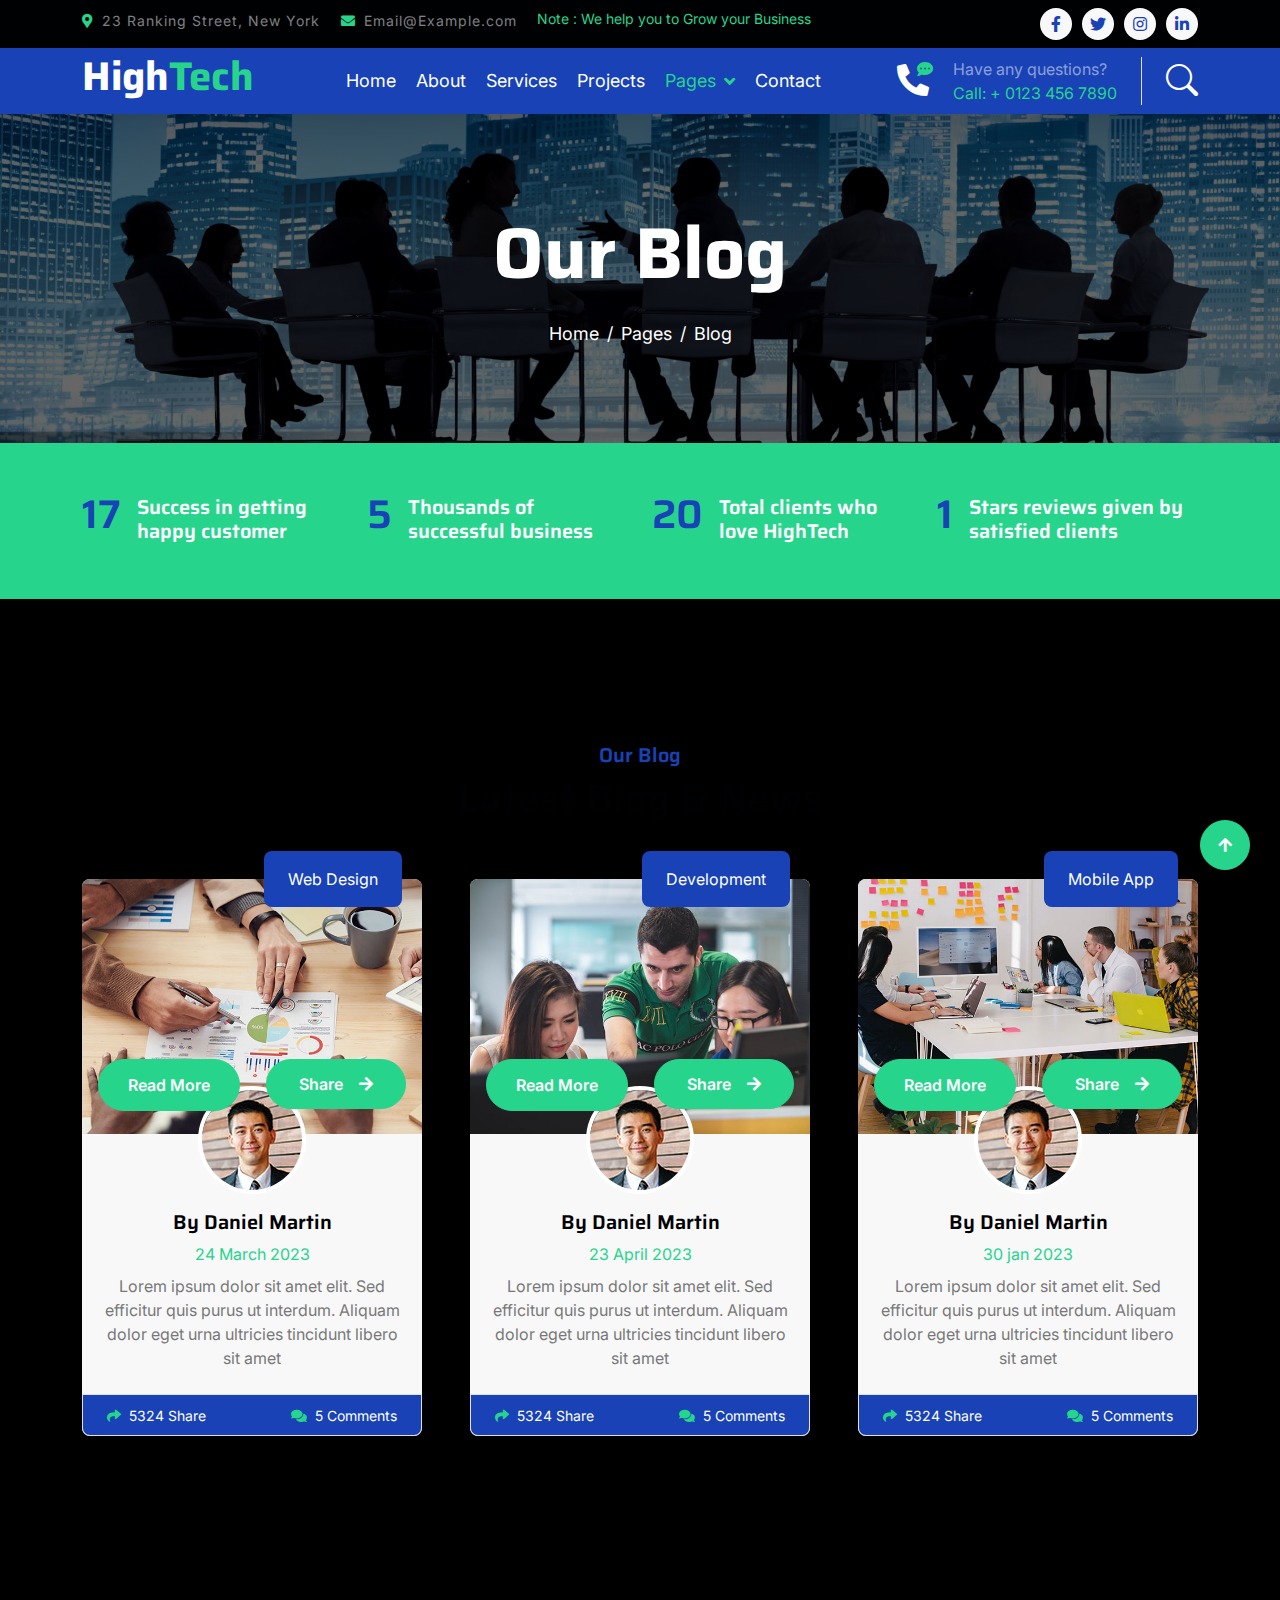
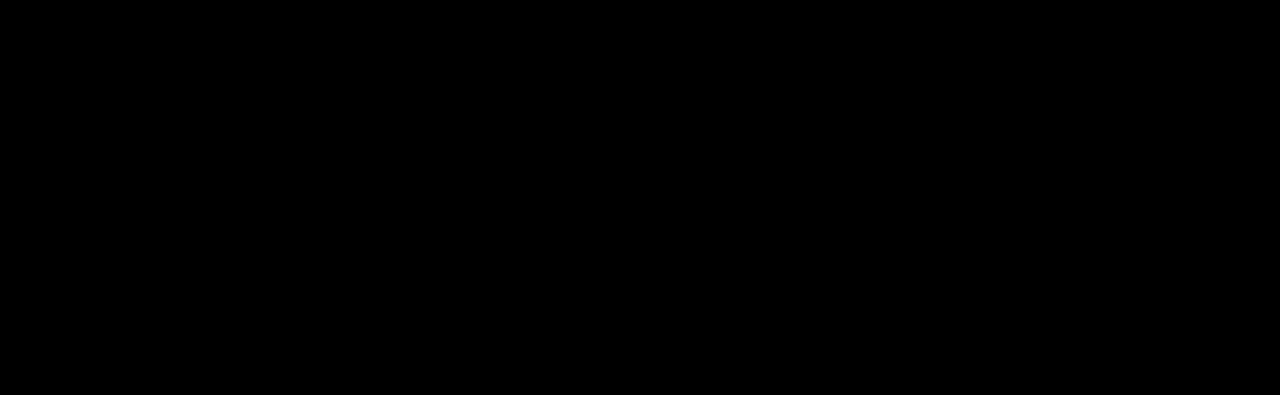
<file: blog.html>
<!DOCTYPE html>
<html lang="en">

    <head>
        <meta charset="utf-8">
        <title>HighTech - IT Solutions Website Template</title>
        <meta content="width=device-width, initial-scale=1.0" name="viewport">
        <meta content="" name="keywords">
        <meta content="" name="description">

        <!-- Google Web Fonts -->
        <link rel="preconnect" href="https://fonts.googleapis.com">
        <link rel="preconnect" href="https://fonts.gstatic.com" crossorigin>
        <link href="https://fonts.googleapis.com/css2?family=Inter:wght@400;500;600&family=Saira:wght@500;600;700&display=swap" rel="stylesheet"> 

        <!-- Icon Font Stylesheet -->
        <link href="https://cdnjs.cloudflare.com/ajax/libs/font-awesome/5.10.0/css/all.min.css" rel="stylesheet">
        <link href="https://cdn.jsdelivr.net/npm/bootstrap-icons@1.4.1/font/bootstrap-icons.css" rel="stylesheet">

        <!-- Libraries Stylesheet -->
        <link href="lib/animate/animate.min.css" rel="stylesheet">
        <link href="lib/owlcarousel/assets/owl.carousel.min.css" rel="stylesheet">

        <!-- Customized Bootstrap Stylesheet -->
        <link href="css/bootstrap.min.css" rel="stylesheet">

        <!-- Template Stylesheet -->
        <link href="css/style.css" rel="stylesheet">
    </head>

    <body>
        <!-- Spinner Start -->
        <div id="spinner" class="show position-fixed translate-middle w-100 vh-100 top-50 start-50 d-flex align-items-center justify-content-center">
            <div class="spinner-grow text-primary" role="status"></div>
        </div>
        <!-- Spinner End -->

        <!-- Topbar Start -->
        <div class="container-fluid bg-dark py-2 d-none d-md-flex">
            <div class="container">
                <div class="d-flex justify-content-between topbar">
                    <div class="top-info">
                        <small class="me-3 text-white-50"><a href="#"><i class="fas fa-map-marker-alt me-2 text-secondary"></i></a>23 Ranking Street, New York</small>
                        <small class="me-3 text-white-50"><a href="#"><i class="fas fa-envelope me-2 text-secondary"></i></a>Email@Example.com</small>
                    </div>
                    <div id="note" class="text-secondary d-none d-xl-flex"><small>Note : We help you to Grow your Business</small></div>
                    <div class="top-link">
                        <a href="" class="bg-light nav-fill btn btn-sm-square rounded-circle"><i class="fab fa-facebook-f text-primary"></i></a>
                        <a href="" class="bg-light nav-fill btn btn-sm-square rounded-circle"><i class="fab fa-twitter text-primary"></i></a>
                        <a href="" class="bg-light nav-fill btn btn-sm-square rounded-circle"><i class="fab fa-instagram text-primary"></i></a>
                        <a href="" class="bg-light nav-fill btn btn-sm-square rounded-circle me-0"><i class="fab fa-linkedin-in text-primary"></i></a>
                    </div>
                </div>
            </div>
        </div>
        <!-- Topbar End -->

        <!-- Navbar Start -->
        <div class="container-fluid bg-primary">
            <div class="container">
                <nav class="navbar navbar-dark navbar-expand-lg py-0">
                    <a href="index.html" class="navbar-brand">
                        <h1 class="text-white fw-bold d-block">High<span class="text-secondary">Tech</span> </h1>
                    </a>
                    <button type="button" class="navbar-toggler me-0" data-bs-toggle="collapse" data-bs-target="#navbarCollapse">
                        <span class="navbar-toggler-icon"></span>
                    </button>
                    <div class="collapse navbar-collapse bg-transparent" id="navbarCollapse">
                        <div class="navbar-nav ms-auto mx-xl-auto p-0">
                            <a href="index.html" class="nav-item nav-link">Home</a>
                            <a href="about.html" class="nav-item nav-link">About</a>
                            <a href="service.html" class="nav-item nav-link">Services</a>
                            <a href="project.html" class="nav-item nav-link">Projects</a>
                            <div class="nav-item dropdown">
                                <a href="#" class="nav-link dropdown-toggle active" data-bs-toggle="dropdown">Pages</a>
                                <div class="dropdown-menu rounded">
                                    <a href="blog.html" class="dropdown-item active">Our Blog</a>
                                    <a href="team.html" class="dropdown-item">Our Team</a>
                                    <a href="testimonial.html" class="dropdown-item">Testimonial</a>
                                    <a href="404.html" class="dropdown-item">404 Page</a>
                                </div>
                            </div>
                            <a href="contact.html" class="nav-item nav-link">Contact</a>
                        </div>
                    </div>
                    <div class="d-none d-xl-flex flex-shirink-0">
                        <div id="phone-tada" class="d-flex align-items-center justify-content-center me-4">
                            <a href="" class="position-relative animated tada infinite">
                                <i class="fa fa-phone-alt text-white fa-2x"></i>
                                <div class="position-absolute" style="top: -7px; left: 20px;">
                                    <span><i class="fa fa-comment-dots text-secondary"></i></span>
                                </div>
                            </a>
                        </div>
                        <div class="d-flex flex-column pe-4 border-end">
                            <span class="text-white-50">Have any questions?</span>
                            <span class="text-secondary">Call: + 0123 456 7890</span>
                        </div>
                        <div class="d-flex align-items-center justify-content-center ms-4 ">
                            <a href="#"><i class="bi bi-search text-white fa-2x"></i> </a>
                        </div>
                    </div>
                </nav>
            </div>
        </div>
        <!-- Navbar End -->

        
        <!-- Page Header Start -->
        <div class="container-fluid page-header py-5">
            <div class="container text-center py-5">
                <h1 class="display-2 text-white mb-4 animated slideInDown">Our Blog</h1>
                <nav aria-label="breadcrumb animated slideInDown">
                    <ol class="breadcrumb justify-content-center mb-0">
                        <li class="breadcrumb-item"><a href="#">Home</a></li>
                        <li class="breadcrumb-item"><a href="#">Pages</a></li>
                        <li class="breadcrumb-item" aria-current="page">Blog</li>
                    </ol>
                </nav>
            </div>
        </div>
        <!-- Page Header End -->


        <!-- Fact Start -->
        <div class="container-fluid bg-secondary py-5">
            <div class="container">
                <div class="row">
                    <div class="col-lg-3 wow fadeIn" data-wow-delay=".1s">
                        <div class="d-flex counter">
                            <h1 class="me-3 text-primary counter-value">99</h1>
                            <h5 class="text-white mt-1">Success in getting happy customer</h5>
                        </div>
                    </div>
                    <div class="col-lg-3 wow fadeIn" data-wow-delay=".3s">
                        <div class="d-flex counter">
                            <h1 class="me-3 text-primary counter-value">25</h1>
                            <h5 class="text-white mt-1">Thousands of successful business</h5>
                        </div>
                    </div>
                    <div class="col-lg-3 wow fadeIn" data-wow-delay=".5s">
                        <div class="d-flex counter">
                            <h1 class="me-3 text-primary counter-value">120</h1>
                            <h5 class="text-white mt-1">Total clients who love HighTech</h5>
                        </div>
                    </div>
                    <div class="col-lg-3 wow fadeIn" data-wow-delay=".7s">
                        <div class="d-flex counter">
                            <h1 class="me-3 text-primary counter-value">5</h1>
                            <h5 class="text-white mt-1">Stars reviews given by satisfied clients</h5>
                        </div>
                    </div>
                </div>
            </div>
        </div>
        <!-- Fact End -->


        <!-- Blog Start -->
        <div class="container-fluid blog py-5 my-5">
            <div class="container py-5">
                <div class="text-center mx-auto pb-5 wow fadeIn" data-wow-delay=".3s" style="max-width: 600px;">
                    <h5 class="text-primary">Our Blog</h5>
                    <h1>Latest Blog & News</h1>
                </div>
                <div class="row g-5 justify-content-center">
                    <div class="col-lg-6 col-xl-4 wow fadeIn" data-wow-delay=".3s">
                        <div class="blog-item position-relative bg-light rounded">
                            <img src="img/blog-1.jpg" class="img-fluid w-100 rounded-top" alt="">
                            <span class="position-absolute px-4 py-3 bg-primary text-white rounded" style="top: -28px; right: 20px;">Web Design</span>
                            <div class="blog-btn d-flex justify-content-between position-relative px-3" style="margin-top: -75px;">
                                <div class="blog-icon btn btn-secondary px-3 rounded-pill my-auto">
                                    <a href="" class="btn text-white">Read More</a>
                                </div>
                                <div class="blog-btn-icon btn btn-secondary px-4 py-3 rounded-pill ">
                                    <div class="blog-icon-1">
                                        <p class="text-white px-2">Share<i class="fa fa-arrow-right ms-3"></i></p>
                                    </div>
                                    <div class="blog-icon-2">
                                        <a href="" class="btn me-1"><i class="fab fa-facebook-f text-white"></i></a>
                                        <a href="" class="btn me-1"><i class="fab fa-twitter text-white"></i></a>
                                        <a href="" class="btn me-1"><i class="fab fa-instagram text-white"></i></a>
                                    </div>
                                </div>
                            </div>
                            <div class="blog-content text-center position-relative px-3" style="margin-top: -25px;">
                                <img src="img/admin.jpg" class="img-fluid rounded-circle border border-4 border-white mb-3" alt="">
                                <h5 class="">By Daniel Martin</h5>
                                <span class="text-secondary">24 March 2023</span>
                                <p class="py-2">Lorem ipsum dolor sit amet elit. Sed efficitur quis purus ut interdum. Aliquam dolor eget urna ultricies tincidunt libero sit amet</p>
                            </div>
                            <div class="blog-coment d-flex justify-content-between px-4 py-2 border bg-primary rounded-bottom">
                                <a href="" class="text-white"><small><i class="fas fa-share me-2 text-secondary"></i>5324 Share</small></a>
                                <a href="" class="text-white"><small><i class="fa fa-comments me-2 text-secondary"></i>5 Comments</small></a>
                            </div>
                        </div>
                    </div>
                    <div class="col-lg-6 col-xl-4 wow fadeIn" data-wow-delay=".5s">
                        <div class="blog-item position-relative bg-light rounded">
                            <img src="img/blog-2.jpg" class="img-fluid w-100 rounded-top" alt="">
                            <span class="position-absolute px-4 py-3 bg-primary text-white rounded" style="top: -28px; right: 20px;">Development</span>
                            <div class="blog-btn d-flex justify-content-between position-relative px-3" style="margin-top: -75px;">
                                <div class="blog-icon btn btn-secondary px-3 rounded-pill my-auto">
                                    <a href="" class="btn text-white ">Read More</a>
                                </div>
                                <div class="blog-btn-icon btn btn-secondary px-4 py-3 rounded-pill ">
                                    <div class="blog-icon-1">
                                        <p class="text-white px-2">Share<i class="fa fa-arrow-right ms-3"></i></p>
                                    </div>
                                    <div class="blog-icon-2">
                                        <a href="" class="btn me-1"><i class="fab fa-facebook-f text-white"></i></a>
                                        <a href="" class="btn me-1"><i class="fab fa-twitter text-white"></i></a>
                                        <a href="" class="btn me-1"><i class="fab fa-instagram text-white"></i></a>
                                    </div>
                                </div>
                            </div>
                            <div class="blog-content text-center position-relative px-3" style="margin-top: -25px;">
                                <img src="img/admin.jpg" class="img-fluid rounded-circle border border-4 border-white mb-3" alt="">
                                <h5 class="">By Daniel Martin</h5>
                                <span class="text-secondary">23 April 2023</span>
                                <p class="py-2">Lorem ipsum dolor sit amet elit. Sed efficitur quis purus ut interdum. Aliquam dolor eget urna ultricies tincidunt libero sit amet</p>
                            </div>
                            <div class="blog-coment d-flex justify-content-between px-4 py-2 border bg-primary rounded-bottom">
                                <a href="" class="text-white"><small><i class="fas fa-share me-2 text-secondary"></i>5324 Share</small></a>
                                <a href="" class="text-white"><small><i class="fa fa-comments me-2 text-secondary"></i>5 Comments</small></a>
                            </div>
                        </div>
                    </div>
                    <div class="col-lg-6 col-xl-4 wow fadeIn" data-wow-delay=".7s">
                        <div class="blog-item position-relative bg-light rounded">
                            <img src="img/blog-3.jpg" class="img-fluid w-100 rounded-top" alt="">
                            <span class="position-absolute px-4 py-3 bg-primary text-white rounded" style="top: -28px; right: 20px;">Mobile App</span>
                            <div class="blog-btn d-flex justify-content-between position-relative px-3" style="margin-top: -75px;">
                                <div class="blog-icon btn btn-secondary px-3 rounded-pill my-auto">
                                    <a href="" class="btn text-white ">Read More</a>
                                </div>
                                <div class="blog-btn-icon btn btn-secondary px-4 py-3 rounded-pill ">
                                    <div class="blog-icon-1">
                                        <p class="text-white px-2">Share<i class="fa fa-arrow-right ms-3"></i></p>
                                    </div>
                                    <div class="blog-icon-2">
                                        <a href="" class="btn me-1"><i class="fab fa-facebook-f text-white"></i></a>
                                        <a href="" class="btn me-1"><i class="fab fa-twitter text-white"></i></a>
                                        <a href="" class="btn me-1"><i class="fab fa-instagram text-white"></i></a>
                                    </div>
                                </div>
                            </div>
                            <div class="blog-content text-center position-relative px-3" style="margin-top: -25px;">
                                <img src="img/admin.jpg" class="img-fluid rounded-circle border border-4 border-white mb-3" alt="">
                                <h5 class="">By Daniel Martin</h5>
                                <span class="text-secondary">30 jan 2023</span>
                                <p class="py-2">Lorem ipsum dolor sit amet elit. Sed efficitur quis purus ut interdum. Aliquam dolor eget urna ultricies tincidunt libero sit amet</p>
                            </div>
                            <div class="blog-coments d-flex justify-content-between px-4 py-2 border bg-primary rounded-bottom">
                                <a href="" class="text-white"><small><i class="fas fa-share me-2 text-secondary"></i>5324 Share</small></a>
                                <a href="" class="text-white"><small><i class="fa fa-comments me-2 text-secondary"></i>5 Comments</small></a>
                            </div>
                        </div>
                    </div>
                </div>
            </div>
        </div>
        <!-- Blog End -->


        <!-- Footer Start -->
         <div class="container-fluid footer bg-dark wow fadeIn" data-wow-delay=".3s">
            <div class="container pt-5 pb-4">
                <div class="row g-5">
                    <div class="col-lg-3 col-md-6">
                        <a href="index.html">
                            <h1 class="text-white fw-bold d-block">High<span class="text-secondary">Tech</span> </h1>
                        </a>
                        <p class="mt-4 text-light">Lorem ipsum dolor sit amet consectetur adipisicing elit. Soluta facere delectus qui placeat inventore consectetur repellendus optio debitis.</p>
                        <div class="d-flex hightech-link">
                            <a href="" class="btn-light nav-fill btn btn-square rounded-circle me-2"><i class="fab fa-facebook-f text-primary"></i></a>
                            <a href="" class="btn-light nav-fill btn btn-square rounded-circle me-2"><i class="fab fa-twitter text-primary"></i></a>
                            <a href="" class="btn-light nav-fill btn btn-square rounded-circle me-2"><i class="fab fa-instagram text-primary"></i></a>
                            <a href="" class="btn-light nav-fill btn btn-square rounded-circle me-0"><i class="fab fa-linkedin-in text-primary"></i></a>
                        </div>
                    </div>
                    <div class="col-lg-3 col-md-6">
                        <a href="#" class="h3 text-secondary">Short Link</a>
                        <div class="mt-4 d-flex flex-column short-link">
                            <a href="" class="mb-2 text-white"><i class="fas fa-angle-right text-secondary me-2"></i>About us</a>
                            <a href="" class="mb-2 text-white"><i class="fas fa-angle-right text-secondary me-2"></i>Contact us</a>
                            <a href="" class="mb-2 text-white"><i class="fas fa-angle-right text-secondary me-2"></i>Our Services</a>
                            <a href="" class="mb-2 text-white"><i class="fas fa-angle-right text-secondary me-2"></i>Our Projects</a>
                            <a href="" class="mb-2 text-white"><i class="fas fa-angle-right text-secondary me-2"></i>Latest Blog</a>
                        </div>
                    </div>
                    <div class="col-lg-3 col-md-6">
                        <a href="#" class="h3 text-secondary">Help Link</a>
                        <div class="mt-4 d-flex flex-column help-link">
                            <a href="" class="mb-2 text-white"><i class="fas fa-angle-right text-secondary me-2"></i>Terms Of use</a>
                            <a href="" class="mb-2 text-white"><i class="fas fa-angle-right text-secondary me-2"></i>Privacy Policy</a>
                            <a href="" class="mb-2 text-white"><i class="fas fa-angle-right text-secondary me-2"></i>Helps</a>
                            <a href="" class="mb-2 text-white"><i class="fas fa-angle-right text-secondary me-2"></i>FQAs</a>
                            <a href="" class="mb-2 text-white"><i class="fas fa-angle-right text-secondary me-2"></i>Contact</a>
                        </div>
                    </div>
                    <div class="col-lg-3 col-md-6">
                        <a href="#" class="h3 text-secondary">Contact Us</a>
                        <div class="text-white mt-4 d-flex flex-column contact-link">
                            <a href="#" class="pb-3 text-light border-bottom border-primary"><i class="fas fa-map-marker-alt text-secondary me-2"></i> 123 Street, New York, USA</a>
                            <a href="#" class="py-3 text-light border-bottom border-primary"><i class="fas fa-phone-alt text-secondary me-2"></i> +123 456 7890</a>
                            <a href="#" class="py-3 text-light border-bottom border-primary"><i class="fas fa-envelope text-secondary me-2"></i> info@exmple.con</a>
                        </div>
                    </div>
                </div>
                <hr class="text-light mt-5 mb-4">
                <div class="row">
                    <div class="col-md-6 text-center text-md-start">
                        <span class="text-light"><a href="#" class="text-secondary"><i class="fas fa-copyright text-secondary me-2"></i>Your Site Name</a>, All right reserved.</span>
                    </div>
                    <div class="col-md-6 text-center text-md-end">
                        <!--/*** This template is free as long as you keep the footer author’s credit link/attribution link/backlink. If you'd like to use the template without the footer author’s credit link/attribution link/backlink, you can purchase the Credit Removal License from "https://htmlcodex.com/credit-removal". Thank you for your support. ***/-->
                        <span class="text-light">Designed By<a href="https://htmlcodex.com" class="text-secondary">HTML Codex</a> Distributed By <a href="https://themewagon.com">ThemeWagon</a></span>
                    </div>
                </div>
            </div>
        </div>
        <!-- Footer End -->


        <!-- Back to Top -->
        <a href="#" class="btn btn-secondary btn-square rounded-circle back-to-top"><i class="fa fa-arrow-up text-white"></i></a>

        
        <!-- JavaScript Libraries -->
        <script src="https://ajax.googleapis.com/ajax/libs/jquery/3.6.4/jquery.min.js"></script>
        <script src="https://cdn.jsdelivr.net/npm/bootstrap@5.0.0/dist/js/bootstrap.bundle.min.js"></script>
        <script src="lib/wow/wow.min.js"></script>
        <script src="lib/easing/easing.min.js"></script>
        <script src="lib/waypoints/waypoints.min.js"></script>
        <script src="lib/owlcarousel/owl.carousel.min.js"></script>

        <!-- Template Javascript -->
        <script src="js/main.js"></script>
    </body>

</html>
</file>
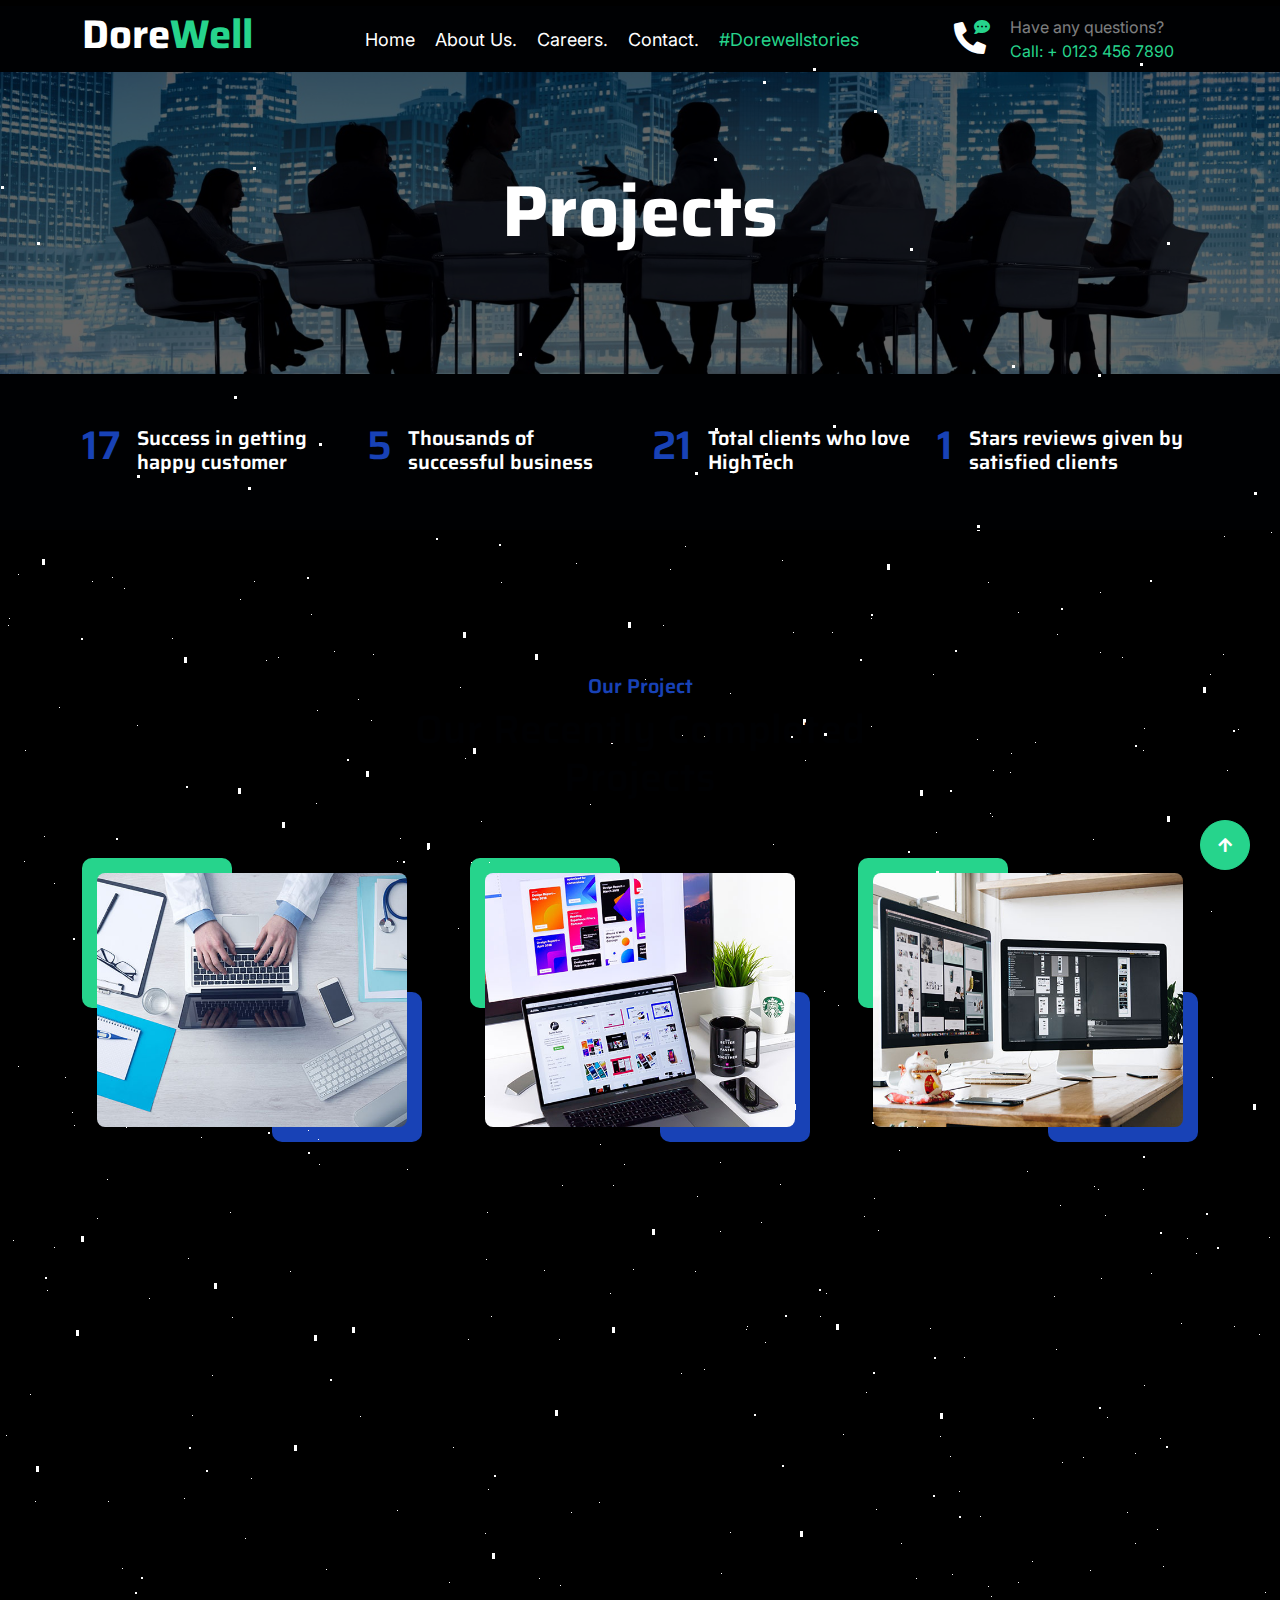
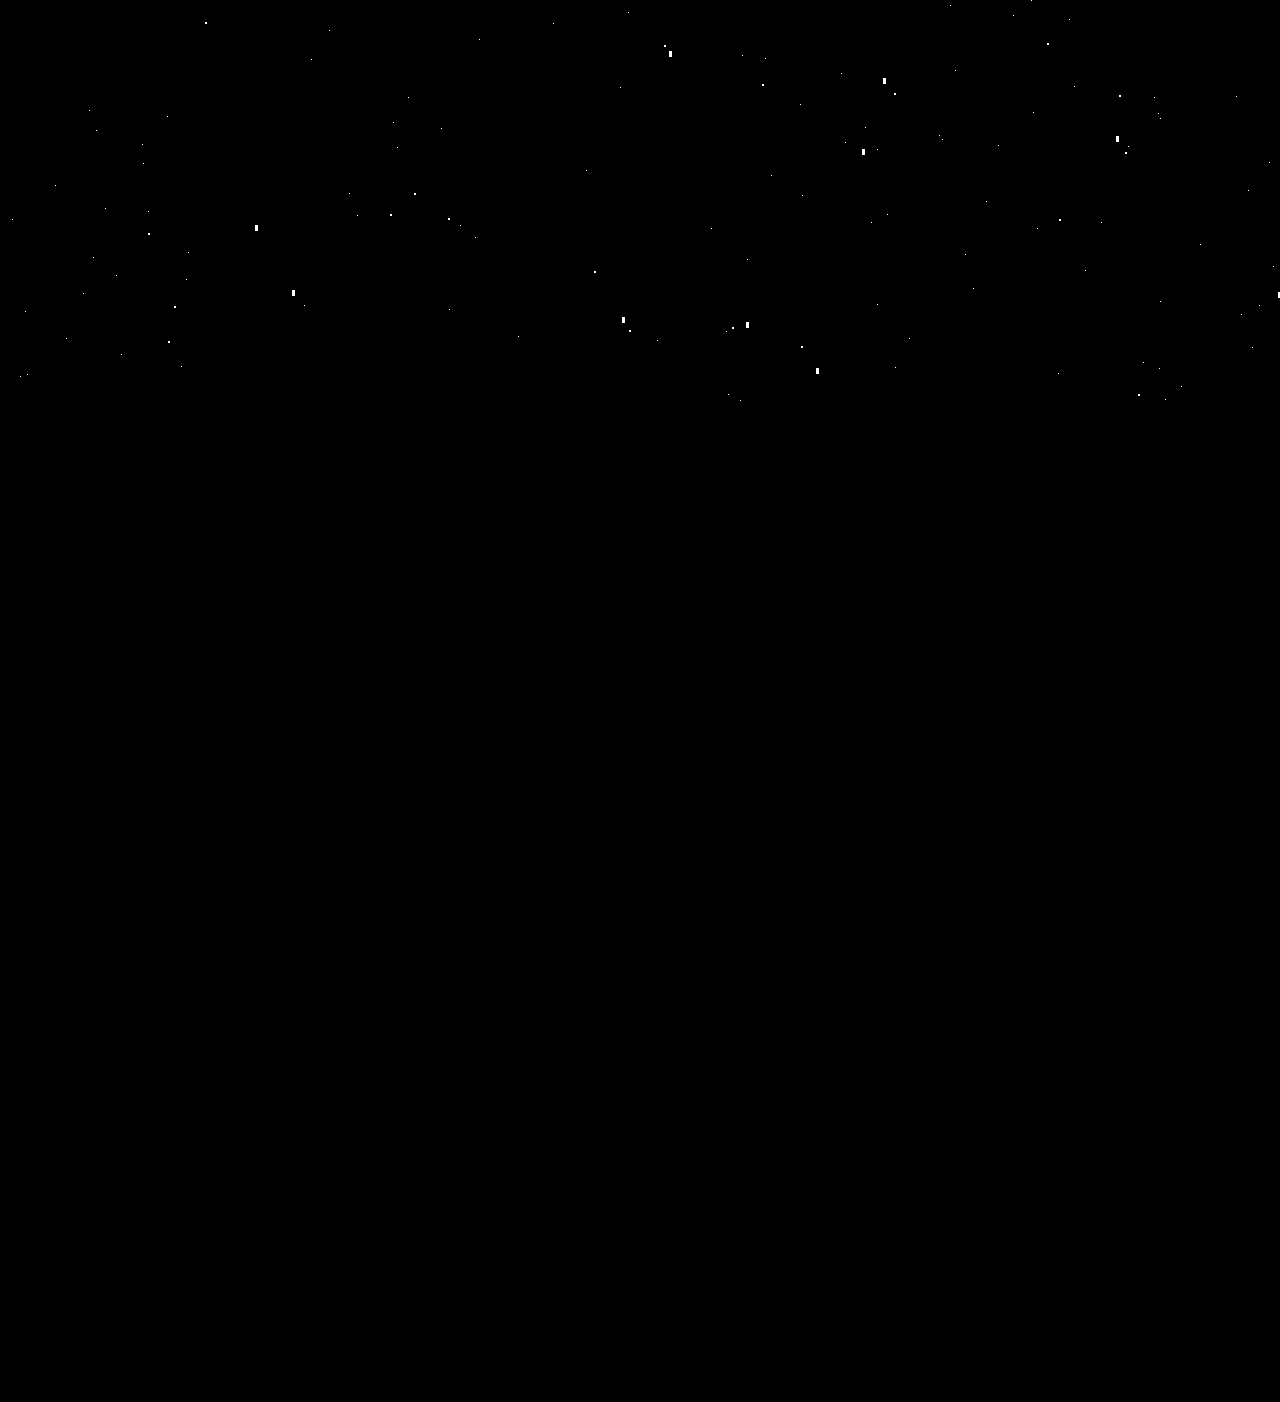
<file: project.html>
<!DOCTYPE html>
<html lang="en">

    <head>
        <meta charset="utf-8">
        <title>Dorewell Technology</title>
        <meta content="width=device-width, initial-scale=1.0" name="viewport">
        <meta content="" name="keywords">
        <meta content="" name="description">

        <!-- Google Web Fonts -->
        <link rel="preconnect" href="https://fonts.googleapis.com">
        <link rel="preconnect" href="https://fonts.gstatic.com" crossorigin>
        <link href="https://fonts.googleapis.com/css2?family=Inter:wght@400;500;600&family=Saira:wght@500;600;700&display=swap" rel="stylesheet"> 

        <!-- Icon Font Stylesheet -->
        <link href="https://cdnjs.cloudflare.com/ajax/libs/font-awesome/5.10.0/css/all.min.css" rel="stylesheet">
        <link href="https://cdn.jsdelivr.net/npm/bootstrap-icons@1.4.1/font/bootstrap-icons.css" rel="stylesheet">

        <!-- Libraries Stylesheet -->
        <link href="lib/animate/animate.min.css" rel="stylesheet">
        <link href="lib/owlcarousel/assets/owl.carousel.min.css" rel="stylesheet">

        <!-- Customized Bootstrap Stylesheet -->
        <link href="css/bootstrap.min.css" rel="stylesheet">

        <!-- Template Stylesheet -->
        <link href="css/style.css" rel="stylesheet">
    </head>

    <body>
        
        <div id='stars'></div>
<div id='stars2'></div>
<div id='stars3'></div>

        <!-- Spinner Start -->
        <div id="spinner" class="show position-fixed translate-middle w-100 vh-100 top-50 start-50 d-flex align-items-center justify-content-center">
            <div class="spinner-grow text-primary" role="status"></div>
        </div>
        <!-- Spinner End -->

        <!-- Topbar Start -->
      
        <!-- Topbar End -->

        <!-- Navbar Start -->
        <div class="container-fluid bg-dark">
            <div class="container">
                <nav class="navbar navbar-dark navbar-expand-lg py-0">
                    <a href="index.html" class="navbar-brand">
                        <h1 class="text-white fw-bold d-block">Dore<span class="text-secondary">Well</span> </h1>
                    </a>
                    <button type="button" class="navbar-toggler me-0" data-bs-toggle="collapse" data-bs-target="#navbarCollapse">
                        <span class="navbar-toggler-icon"></span>
                    </button>
                    <div class="collapse navbar-collapse bg-transparent" id="navbarCollapse">
                        <div class="navbar-nav ms-auto mx-xl-auto p-0">
                            <a href="index.html" class="nav-item nav-link">Home</a>
                            <a href="about.html" class="nav-item nav-link">About Us.</a>
                            <a href="service.html" class="nav-item nav-link">Careers.</a>
                            <a href="contact.html" class="nav-item nav-link ">Contact.</a>
                           
                            <a href="project.html" class="nav-item nav-link active">#Dorewellstories</a>
                        </div>
                    </div>
                    <div class="d-none d-xl-flex flex-shirink-0">
                        <div id="phone-tada" class="d-flex align-items-center justify-content-center me-4">
                            <a href="" class="position-relative animated tada infinite">
                                <i class="fa fa-phone-alt text-white fa-2x"></i>
                                <div class="position-absolute" style="top: -7px; left: 20px;">
                                    <span><i class="fa fa-comment-dots text-secondary"></i></span>
                                </div>
                            </a>
                        </div>
                        <div class="d-flex flex-column pe-4 ">
                            <span class="text-white-50">Have any questions?</span>
                            <span class="text-secondary">Call: + 0123 456 7890</span>
                        </div>
                      
                </nav>
            </div>
        </div>
        <!-- Navbar End -->

        
        <!-- Page Header Start -->
        <div class="container-fluid page-header py-5">
            <div class="container text-center py-5">
                <h1 class="display-2 text-white mb-4 animated slideInDown">Projects</h1>
            </div>
        </div>
        <!-- Page Header End -->


        <!-- Fact Start -->
        <div class="container-fluid bg-dark py-5">
            <div class="container">
                <div class="row">
                    <div class="col-lg-3 wow fadeIn" data-wow-delay=".1s">
                        <div class="d-flex counter">
                            <h1 class="me-3 text-primary counter-value">99</h1>
                            <h5 class="text-white mt-1">Success in getting happy customer</h5>
                        </div>
                    </div>
                    <div class="col-lg-3 wow fadeIn" data-wow-delay=".3s">
                        <div class="d-flex counter">
                            <h1 class="me-3 text-primary counter-value">25</h1>
                            <h5 class="text-white mt-1">Thousands of successful business</h5>
                        </div>
                    </div>
                    <div class="col-lg-3 wow fadeIn" data-wow-delay=".5s">
                        <div class="d-flex counter">
                            <h1 class="me-3 text-primary counter-value">120</h1>
                            <h5 class="text-white mt-1">Total clients who love HighTech</h5>
                        </div>
                    </div>
                    <div class="col-lg-3 wow fadeIn" data-wow-delay=".7s">
                        <div class="d-flex counter">
                            <h1 class="me-3 text-primary counter-value">5</h1>
                            <h5 class="text-white mt-1">Stars reviews given by satisfied clients</h5>
                        </div>
                    </div>
                </div>
            </div>
        </div>
        <!-- Fact End -->


        <!-- Project Start -->
        <div class="container-fluid project py-5 my-5">
            <div class="container py-5">
                <div class="text-center mx-auto pb-5 wow fadeIn" data-wow-delay=".3s" style="max-width: 600px;">
                    <h5 class="text-primary">Our Project</h5>
                    <h1>Our Recently Completed Projects</h1>
                </div>
                <div class="row g-5">
                    <div class="col-md-6 col-lg-4 wow fadeIn" data-wow-delay=".3s">
                        <div class="project-item">
                            <div class="project-img">
                                <img src="img/project-1.jpg" class="img-fluid w-100 rounded" alt="">
                                <div class="project-content">
                                    <a href="#" class="text-center">
                                        <h4 class="text-secondary">Web design</h4>
                                        <p class="m-0 text-white">Web Analysis</p>
                                    </a>
                                </div>
                            </div>
                        </div>
                    </div>
                    <div class="col-md-6 col-lg-4 wow fadeIn" data-wow-delay=".5s">
                        <div class="project-item">
                            <div class="project-img">
                                <img src="img/project-2.jpg" class="img-fluid w-100 rounded" alt="">
                                <div class="project-content">
                                    <a href="#" class="text-center">
                                        <h4 class="text-secondary">Cyber Security</h4>
                                        <p class="m-0 text-white">Cyber Security Core</p>
                                    </a>
                                </div>
                            </div>
                        </div>
                    </div>
                    <div class="col-md-6 col-lg-4 wow fadeIn" data-wow-delay=".7s">
                        <div class="project-item">
                            <div class="project-img">
                                <img src="img/project-3.jpg" class="img-fluid w-100 rounded" alt="">
                                <div class="project-content">
                                    <a href="#" class="text-center">
                                        <h4 class="text-secondary">Mobile Info</h4>
                                        <p class="m-0 text-white">Upcomming Phone</p>
                                    </a>
                                </div>
                            </div>
                        </div>
                    </div>
                    <div class="col-md-6 col-lg-4 wow fadeIn" data-wow-delay=".3s">
                        <div class="project-item">
                            <div class="project-img">
                                <img src="img/project-4.jpg" class="img-fluid w-100 rounded" alt="">
                                <div class="project-content">
                                    <a href="#" class="text-center">
                                        <h4 class="text-secondary">Web Development</h4>
                                        <p class="m-0 text-white">Web Analysis</p>
                                    </a>
                                </div>
                            </div>
                        </div>
                    </div>
                    <div class="col-md-6 col-lg-4 wow fadeIn" data-wow-delay=".5s">
                        <div class="project-item">
                            <div class="project-img">
                                <img src="img/project-5.jpg" class="img-fluid w-100 rounded" alt="">
                                <div class="project-content">
                                    <a href="#" class="text-center">
                                        <h4 class="text-secondary">Digital Marketing</h4>
                                        <p class="m-0 text-white">Marketing Analysis</p>
                                    </a>
                                </div>
                            </div>
                        </div>
                    </div>
                    <div class="col-md-6 col-lg-4 wow fadeIn" data-wow-delay=".7s">
                        <div class="project-item">
                            <div class="project-img">
                                <img src="img/project-6.jpg" class="img-fluid w-100 rounded" alt="">
                                <div class="project-content">
                                    <a href="#" class="text-center">
                                        <h4 class="text-secondary">keyword Research</h4>
                                        <p class="m-0 text-white">keyword Analysis</p>
                                    </a>
                                </div>
                            </div>
                        </div>
                    </div>
                </div>
            </div>
        </div>
        <!-- Project End -->


        <!-- Footer Start -->
         <div class="container-fluid footer bg-dark wow fadeIn" data-wow-delay=".3s">
            <div class="container pt-5 pb-4">
                <div class="row g-5">
                    <div class="col-lg-3 col-md-6">
                        <a href="index.html">
                            <h1 class="text-white fw-bold d-block">Dore<span class="text-secondary">Well</span> </h1>
                        </a>
                        <p class="mt-4 text-light">Lorem ipsum dolor sit amet consectetur adipisicing elit. Soluta facere delectus qui placeat inventore consectetur repellendus optio debitis.</p>
                        <div class="d-flex hightech-link">
                            <a href="" class="btn-light nav-fill btn btn-square rounded-circle me-2"><i class="fab fa-facebook-f text-primary"></i></a>
                            <a href="" class="btn-light nav-fill btn btn-square rounded-circle me-2"><i class="fab fa-twitter text-primary"></i></a>
                            <a href="" class="btn-light nav-fill btn btn-square rounded-circle me-2"><i class="fab fa-instagram text-primary"></i></a>
                            <a href="" class="btn-light nav-fill btn btn-square rounded-circle me-0"><i class="fab fa-linkedin-in text-primary"></i></a>
                        </div>
                    </div>
                    <div class="col-lg-3 col-md-6">
                        <a href="#" class="h3 text-secondary">Short Link</a>
                        <div class="mt-4 d-flex flex-column short-link">
                            <a href="index.html" class="mb-2 text-white"><i class="fas fa-angle-right text-secondary me-2"></i>Home</a>
                            <a href="about.html" class="mb-2 text-white"><i class="fas fa-angle-right text-secondary me-2"></i>About us</a>
                            <a href="service.html" class="mb-2 text-white"><i class="fas fa-angle-right text-secondary me-2"></i>Careers</a>
                            <a href="contact.html" class="mb-2 text-white"><i class="fas fa-angle-right text-secondary me-2"></i>Contact us</a>
                            <a href="project.html" class="mb-2 text-white"><i class="fas fa-angle-right text-secondary me-2"></i>#Dorewellstories</a>
                        </div>
                    </div>
                    <div class="col-lg-3 col-md-6">
                        <a href="#" class="h3 text-secondary">Help Link</a>
                        <div class="mt-4 d-flex flex-column help-link">
                            <a href="" class="mb-2 text-white"><i class="fas fa-angle-right text-secondary me-2"></i>Terms Of use</a>
                            <a href="" class="mb-2 text-white"><i class="fas fa-angle-right text-secondary me-2"></i>Privacy Policy</a>
                            <a href="" class="mb-2 text-white"><i class="fas fa-angle-right text-secondary me-2"></i>Helps</a>
                            <a href="" class="mb-2 text-white"><i class="fas fa-angle-right text-secondary me-2"></i>FQAs</a>
                            <a href="" class="mb-2 text-white"><i class="fas fa-angle-right text-secondary me-2"></i>Contact</a>
                        </div>
                    </div>
                    <div class="col-lg-3 col-md-6">
                        <a href="#" class="h3 text-secondary">Contact Us</a>
                        <div class="text-white mt-4 d-flex flex-column contact-link">
                            <a href="#" class="pb-3 text-light border-bottom border-primary"><i class="fas fa-map-marker-alt text-secondary me-2"></i> 123 Street, New York, USA</a>
                            <a href="#" class="py-3 text-light border-bottom border-primary"><i class="fas fa-phone-alt text-secondary me-2"></i> +123 456 7890</a>
                            <a href="#" class="py-3 text-light border-bottom border-primary"><i class="fas fa-envelope text-secondary me-2"></i> info@exmple.con</a>
                        </div>
                    </div>
                </div>
                <hr class="text-light mt-5 mb-4">
                <div class="row">
                    <div class="col-md-6 text-center text-md-start">
                        <span class="text-light"><a href="#" class="text-secondary"><i class="fas fa-copyright text-secondary me-2"></i>DorewellTechnology</a>, All right reserved.</span>
                    </div>
                    <div class="col-md-6 text-center text-md-end">
                        <!--/*** This template is free as long as you keep the footer author’s credit link/attribution link/backlink. If you'd like to use the template without the footer author’s credit link/attribution link/backlink, you can purchase the Credit Removal License from "https://htmlcodex.com/credit-removal". Thank you for your support. ***/-->
                        <span class="text-light">Designed By<a href="https://htmlcodex.com" class="text-secondary">HTML Codex</a> Distributed By <a href="https://themewagon.com">ThemeWagon</a></span>
                    </div>
                </div>
            </div>
        </div>
        <!-- Footer End -->


        <!-- Back to Top -->
        <a href="#" class="btn btn-secondary btn-square rounded-circle back-to-top"><i class="fa fa-arrow-up text-white"></i></a>

        
        <!-- JavaScript Libraries -->
        <script src="https://ajax.googleapis.com/ajax/libs/jquery/3.6.4/jquery.min.js"></script>
        <script src="https://cdn.jsdelivr.net/npm/bootstrap@5.0.0/dist/js/bootstrap.bundle.min.js"></script>
        <script src="lib/wow/wow.min.js"></script>
        <script src="lib/easing/easing.min.js"></script>
        <script src="lib/waypoints/waypoints.min.js"></script>
        <script src="lib/owlcarousel/owl.carousel.min.js"></script>

        <!-- Template Javascript -->
        <script src="js/main.js"></script>
    </body>

</html>
</file>
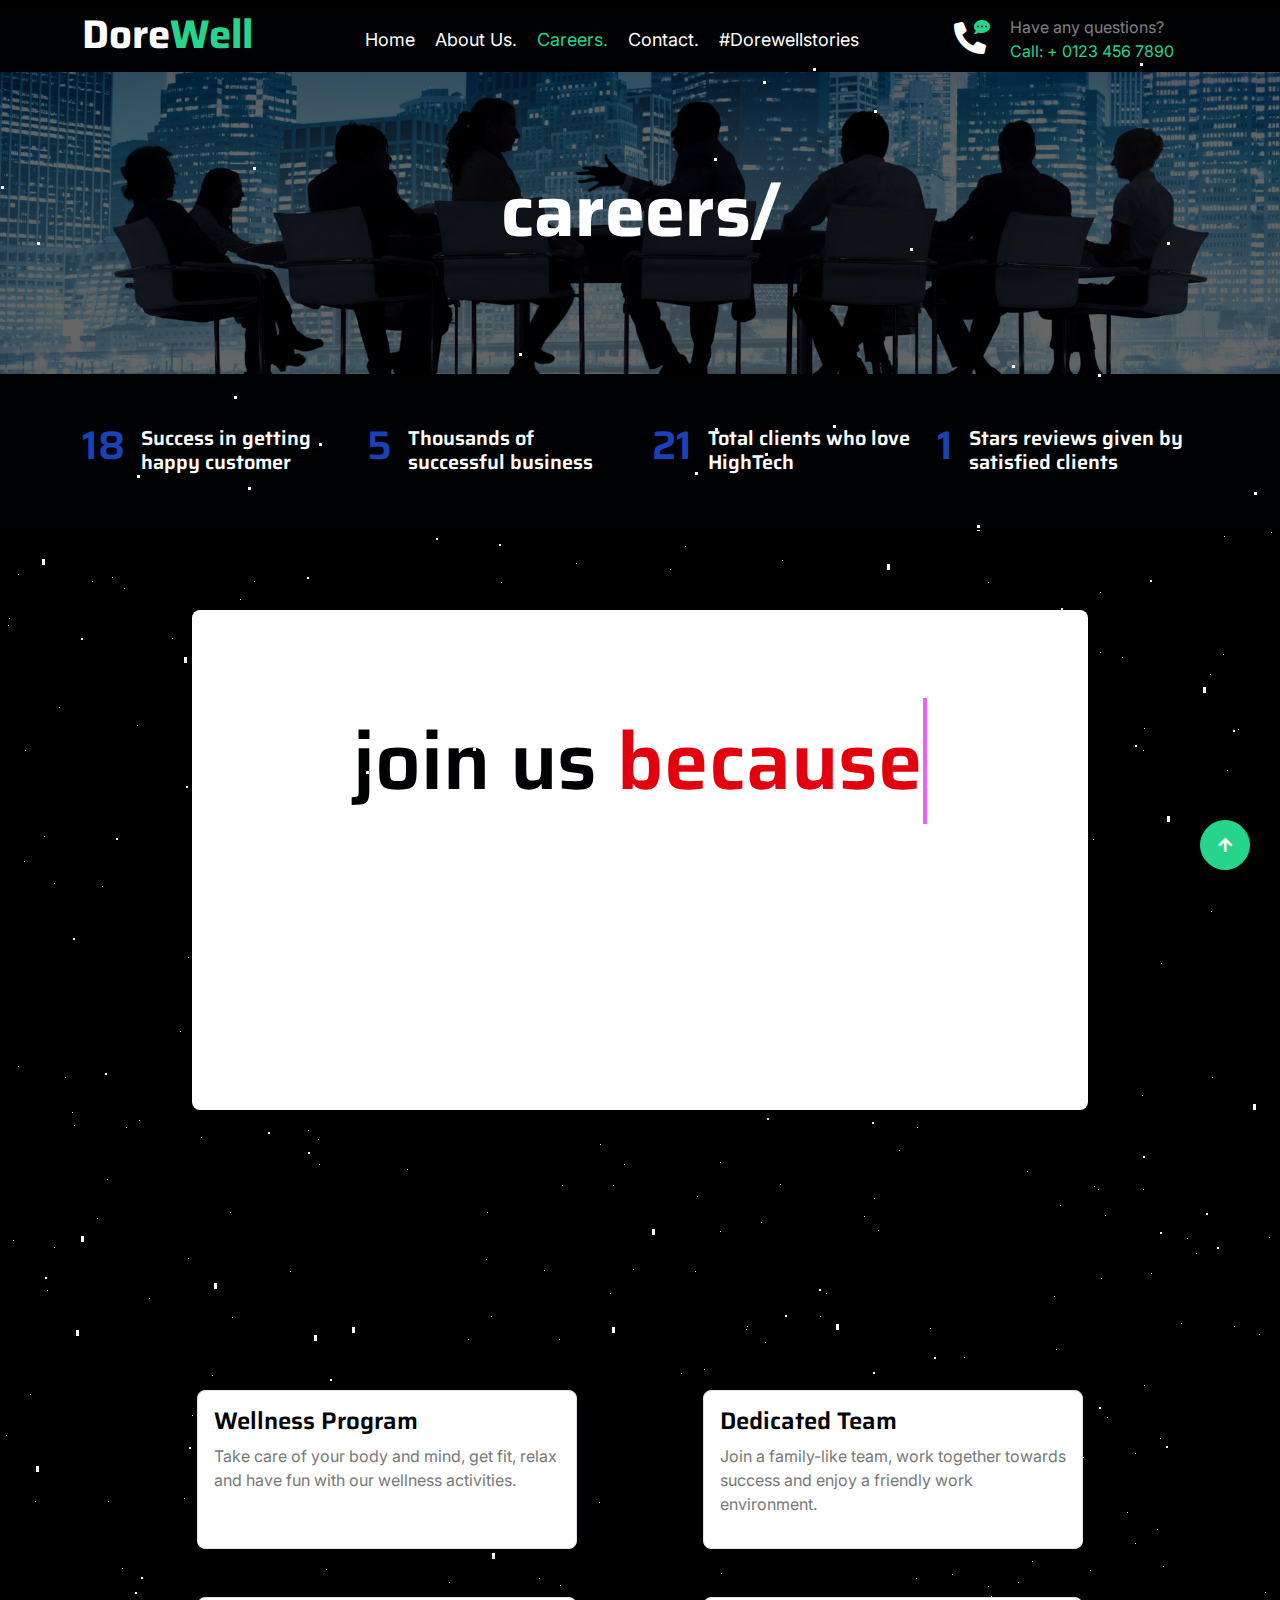
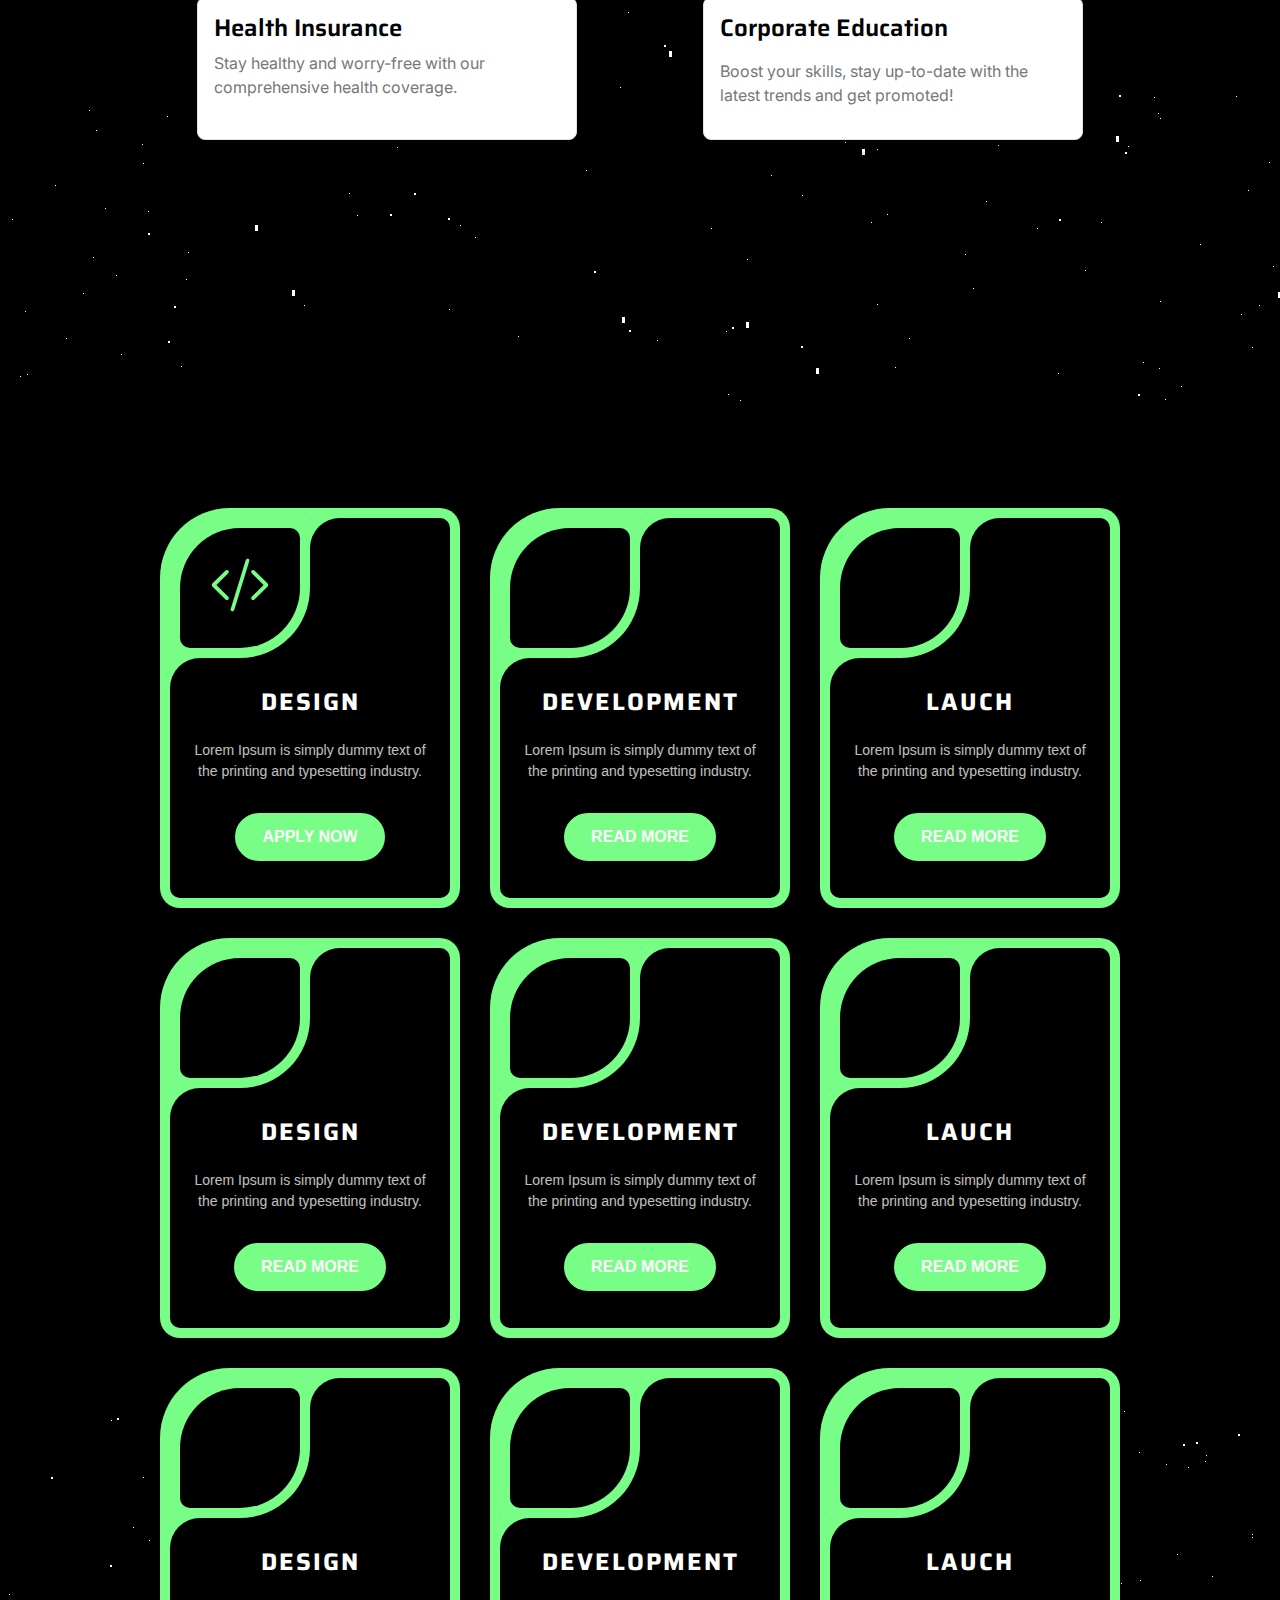
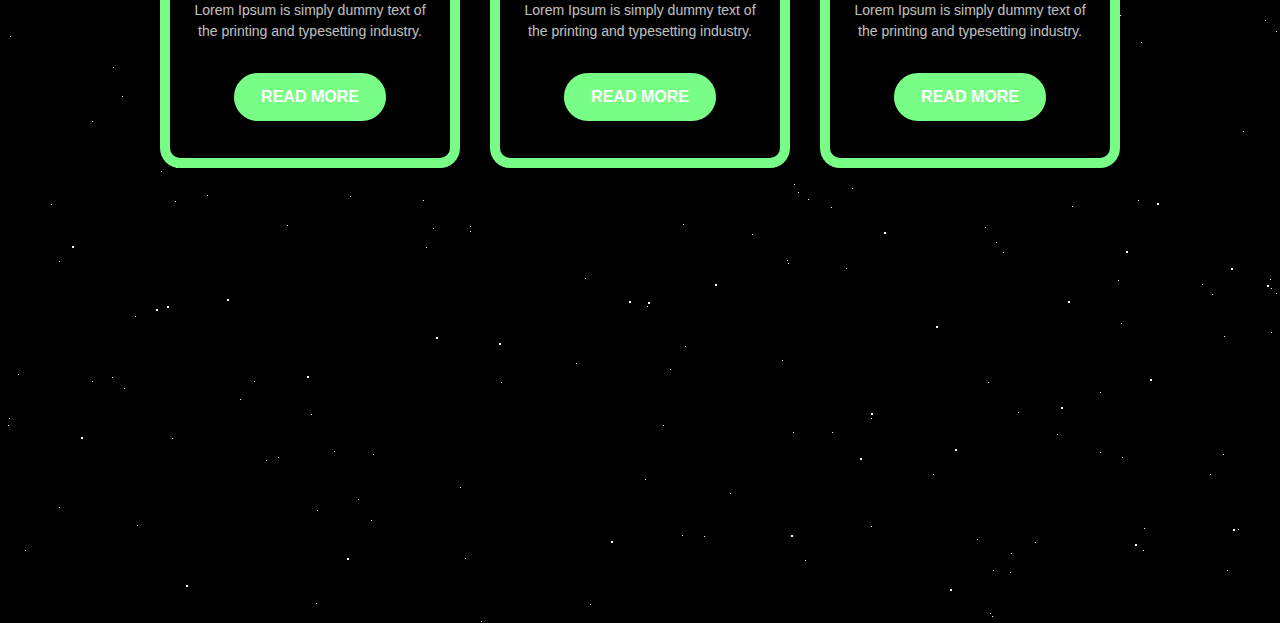
<file: service.html>
<!DOCTYPE html>
<html lang="en">

    <head>
        <meta charset="utf-8">
        <title>Dorewell Technology</title>
        <meta content="width=device-width, initial-scale=1.0" name="viewport">
        <meta content="" name="keywords">
        <meta content="" name="description">

        <!-- Google Web Fonts -->
        <link rel="preconnect" href="https://fonts.googleapis.com">
        <link rel="preconnect" href="https://fonts.gstatic.com" crossorigin>
        <link href="https://fonts.googleapis.com/css2?family=Inter:wght@400;500;600&family=Saira:wght@500;600;700&display=swap" rel="stylesheet"> 

        <!-- Icon Font Stylesheet -->
        <link href="https://cdnjs.cloudflare.com/ajax/libs/font-awesome/5.10.0/css/all.min.css" rel="stylesheet">
        <link href="https://cdn.jsdelivr.net/npm/bootstrap-icons@1.4.1/font/bootstrap-icons.css" rel="stylesheet">

        <!-- Libraries Stylesheet -->
        <link href="lib/animate/animate.min.css" rel="stylesheet">
        <link href="lib/owlcarousel/assets/owl.carousel.min.css" rel="stylesheet">

        <!-- Customized Bootstrap Stylesheet -->
        <link href="css/bootstrap.min.css" rel="stylesheet">

        <!-- Template Stylesheet -->
        <link href="css/style.css" rel="stylesheet">
    </head>

    <body>
      
      <div id='stars'></div>
      <div id='stars2'></div>
      <div id='stars3'></div>
      
        <!-- Spinner Start -->
        <div id="spinner" class="show position-fixed translate-middle w-100 vh-100 top-50 start-50 d-flex align-items-center justify-content-center">
            <div class="spinner-grow text-primary" role="status"></div>
        </div>
        <!-- Spinner End -->

        <!-- Topbar Start -->
       
        <!-- Topbar End -->

        <!-- Navbar Start -->
        <div class="container-fluid bg-dark">
            <div class="container">
                <nav class="navbar navbar-dark navbar-expand-lg py-0">
                    <a href="index.html" class="navbar-brand">
                        <h1 class="text-white fw-bold d-block">Dore<span class="text-secondary">Well</span> </h1>
                    </a>
                    <button type="button" class="navbar-toggler me-0" data-bs-toggle="collapse" data-bs-target="#navbarCollapse">
                        <span class="navbar-toggler-icon"></span>
                    </button>
                    <div class="collapse navbar-collapse bg-transparent" id="navbarCollapse">
                        <div class="navbar-nav ms-auto mx-xl-auto p-0">
                            <a href="index.html" class="nav-item nav-link">Home</a>
                            <a href="about.html" class="nav-item nav-link">About Us.</a>
                            <a href="service.html" class="nav-item nav-link active">Careers.</a>
                            <a href="contact.html" class="nav-item nav-link">Contact.
                            </a>
                           
                            <a href="project.html" class="nav-item nav-link">#Dorewellstories</a>
                        </div>
                    </div>
                    <div class="d-none d-xl-flex flex-shirink-0">
                        <div id="phone-tada" class="d-flex align-items-center justify-content-center me-4">
                            <a href="" class="position-relative animated tada infinite">
                                <i class="fa fa-phone-alt text-white fa-2x"></i>
                                <div class="position-absolute" style="top: -7px; left: 20px;">
                                    <span><i class="fa fa-comment-dots text-secondary"></i></span>
                                </div>
                            </a>
                        </div>
                        <div class="d-flex flex-column pe-4 ">
                            <span class="text-white-50">Have any questions?</span>
                            <span class="text-secondary">Call: + 0123 456 7890</span>
                        </div>
                        
                    </div>
                </nav>
            </div>
        </div>
        <!-- Navbar End -->

        



        
        <!-- Page Header Start -->
        <div class="container-fluid page-header py-5">
            <div class="container text-center py-5">
                <h1 class="display-2 text-white mb-4 animated slideInDown">careers/</h1>
                <!-- <nav aria-label="breadcrumb animated slideInDown">
                    <ol class="breadcrumb justify-content-center mb-0">
                        <li class="breadcrumb-item"><a href="#">Home</a></li>
                        <li class="breadcrumb-item"><a href="#">Pages</a></li>
                        <li class="breadcrumb-item" aria-current="page">Services</li>
                    </ol>
                </nav> -->
            </div>
        </div>
        <!-- Page Header End -->


        <!-- Fact Start -->
        <div class="container-fluid bg-dark py-5">
            <div class="container">
                <div class="row">
                    <div class="col-lg-3 wow fadeIn" data-wow-delay=".1s">
                        <div class="d-flex counter">
                            <h1 class="me-3 text-primary counter-value">99</h1>
                            <h5 class="text-white mt-1">Success in getting happy customer</h5>
                        </div>
                    </div>
                    <div class="col-lg-3 wow fadeIn" data-wow-delay=".3s">
                        <div class="d-flex counter">
                            <h1 class="me-3 text-primary counter-value">25</h1>
                            <h5 class="text-white mt-1">Thousands of successful business</h5>
                        </div>
                    </div>
                    <div class="col-lg-3 wow fadeIn" data-wow-delay=".5s">
                        <div class="d-flex counter">
                            <h1 class="me-3 text-primary counter-value">120</h1>
                            <h5 class="text-white mt-1">Total clients who love HighTech</h5>
                        </div>
                    </div>
                    <div class="col-lg-3 wow fadeIn" data-wow-delay=".7s">
                        <div class="d-flex counter">
                            <h1 class="me-3 text-primary counter-value">5</h1>
                            <h5 class="text-white mt-1">Stars reviews given by satisfied clients</h5>
                        </div>
                    </div>
                </div>
            </div>
        </div>
        <!-- Fact End -->
       
        
        <div class="container1 shadow-lg p-3 mb-5 bg-body rounded">
            <h1 class="text-careers" > join us
              <span class="txt-type" data-wait="3000" data-words='["because we are the heart of IT business", "because we are hiring best of the best", "to discover your new level", " to create your success together"]'></span>
            </h1>
          </div>
        



        <div class="container-fluid services py-5 my-5">
            <div class="container py-5">
                <div class="text-center mx-auto pb-5 wow fadeIn" data-wow-delay=".3s" style="max-width: 600px;">
                    <h5 class="text-light">careers/</h5>
                    <h1 class="text-light">why choose DOREWELL/</h1>
                </div>
                <div class="row justify-content-evenly">
                    <div class="col-4 border bg-white shadow-lg p-3 mb-5 bg-body rounded">
                     <h4>Wellness Program</h4>
                     <p>Take care of your body and mind, get fit, relax and have fun with our wellness activities.</p>
                    </div>
                    <div class="col-4 border shadow-lg p-3 mb-5 bg-body rounded">
                      <h4>Dedicated Team</h4>
                      <p>Join a family-like team, work together towards success and enjoy a friendly work environment.</p>
                    </div>
                  </div>
                  <div class="row justify-content-evenly">
                    <div class="col-4 border bg-white shadow-lg p-3 mb-5 bg-body rounded">
                     <h4>Health Insurance</h4>
                     <p>Stay healthy and worry-free with our comprehensive health coverage.</p>
                    </div>
                    <div class="col-4 border shadow-lg p-3 mb-5 bg-body rounded">
                      <h4 class="mb-3">Corporate Education</h4>
                      <p>Boost your skills, stay up-to-date with the latest trends and get promoted!</p>
                    </div>
                  </div>

                    </div>
                    </div>






                    <section class="container-career">
                        <div class="text-center mx-auto pb-5 wow fadeIn" data-wow-delay=".3s" style="max-width: 600px;">
                            <h5 class="text-light">careers/</h5>
                            <h1 class="text-light">internship listings/</h1>
                        </div>
                        <section class="card__container">
                      
                          <!--==================== SERVICE CARD ====================-->
                          <div class="card__bx card__1">
                            <div class="card__data">
                              <div class="card__icon">
                                <div class="card__icon-bx">
                                  <i class="bi bi-code-slash"></i>
                                </div>
                              </div>
                              <div class="card__content">
                                <h3 class="text-white">Design</h3>
                                <p>Lorem Ipsum is simply dummy text of the printing and typesetting industry.</p>
                                <a href="https://docs.google.com/forms/d/e/1FAIpQLSeuxazlSCZFydKiM9zIKZd4H7IyZ5eaMzQvnXDbXQodychZZg/viewform?usp=sf_link">Apply Now</a>
                              </div>
                            </div>
                          </div>
                          <div class="card__bx card__2">
                            <div class="card__data">
                              <div class="card__icon">
                                <div class="card__icon-bx"><i class="fa-solid fa-code"></i></div>
                              </div>
                              <div class="card__content">
                                <h3 class="text-white">Development</h3>
                                <p>Lorem Ipsum is simply dummy text of the printing and typesetting industry.</p>
                                <a href="#">Read More</a>
                              </div>
                            </div>
                          </div>
                          <div class="card__bx card__3">
                            <div class="card__data">
                              <div class="card__icon">
                                <div class="card__icon-bx"><i class="fa-solid fa-rocket"></i></div>
                              </div>
                              <div class="card__content">
                                <h3 class="text-white">Lauch</h3>
                                <p>Lorem Ipsum is simply dummy text of the printing and typesetting industry.</p>
                                <a href="#">Read More</a>
                              </div>
                            </div>
                          </div>

                          <div class="card__bx card__1">
                            <div class="card__data">
                              <div class="card__icon">
                                <div class="card__icon-bx">
                                  <i class="fa-solid fa-pen-ruler"></i>
                                </div>
                              </div>
                              <div class="card__content">
                                <h3 class="text-white">Design</h3>
                                <p>Lorem Ipsum is simply dummy text of the printing and typesetting industry.</p>
                                <a href="#">Read More</a>
                              </div>
                            </div>
                          </div>
                          <div class="card__bx card__2">
                            <div class="card__data">
                              <div class="card__icon">
                                <div class="card__icon-bx"><i class="fa-solid fa-code"></i></div>
                              </div>
                              <div class="card__content">
                                <h3 class="text-white">Development</h3>
                                <p>Lorem Ipsum is simply dummy text of the printing and typesetting industry.</p>
                                <a href="#">Read More</a>
                              </div>
                            </div>
                          </div>
                          <div class="card__bx card__3">
                            <div class="card__data">
                              <div class="card__icon">
                                <div class="card__icon-bx"><i class="fa-solid fa-rocket"></i></div>
                              </div>
                              <div class="card__content">
                                <h3 class="text-white">Lauch</h3>
                                <p>Lorem Ipsum is simply dummy text of the printing and typesetting industry.</p>
                                <a href="#">Read More</a>
                              </div>
                            </div>
                          </div>
                          <div class="card__bx card__1">
                            <div class="card__data">
                              <div class="card__icon">
                                <div class="card__icon-bx">
                                  <i class="fa-solid fa-pen-ruler"></i>
                                </div>
                              </div>
                              <div class="card__content">
                                <h3 class="text-white">Design</h3>
                                <p>Lorem Ipsum is simply dummy text of the printing and typesetting industry.</p>
                                <a href="#">Read More</a>
                              </div>
                            </div>
                          </div>
                          <div class="card__bx card__2">
                            <div class="card__data">
                              <div class="card__icon">
                                <div class="card__icon-bx"><i class="fa-solid fa-code"></i></div>
                              </div>
                              <div class="card__content">
                                <h3 class="text-white">Development</h3>
                                <p>Lorem Ipsum is simply dummy text of the printing and typesetting industry.</p>
                                <a href="#">Read More</a>
                              </div>
                            </div>
                          </div>
                          <div class="card__bx card__3">
                            <div class="card__data">
                              <div class="card__icon">
                                <div class="card__icon-bx"><i class="fa-solid fa-rocket"></i></div>
                              </div>
                              <div class="card__content">
                                <h3 class="text-white">Lauch</h3>
                                <p>Lorem Ipsum is simply dummy text of the printing and typesetting industry.</p>
                                <a href="#">Read More</a>
                              </div>
                            </div>
                          </div>
                      
                        </section>
                      
                      </section>




                    
        <!-- Services Start -->
        <!-- <div class="container-fluid services py-5 my-5">
            <div class="container py-5">
                <div class="text-center mx-auto pb-5 wow fadeIn" data-wow-delay=".3s" style="max-width: 600px;">
                    <h5 class="text-primary">careers/</h5>
                    <h1>internship listings/</h1>
                </div>
                <div class="row g-5 services-inner">
                    <div class="col-md-6 col-lg-4 wow fadeIn" data-wow-delay=".3s">
                        <div class="services-item bg-light">
                            <div class="p-4 text-center services-content">
                                <div class="services-content-icon">
                                    <i class="fa fa-code fa-7x mb-4 text-primary"></i>
                                    <h4 class="mb-3">Mobile App Development</h4>
                                    <p class="mb-4">Lorem ipsum dolor sit amet elit. Sed efficitur quis purus ut interdum. Aliquam dolor eget urna ultricies tincidunt.</p>
                                    <a href="" class="btn btn-secondary text-white px-5 py-3 rounded-pill">Read More</a>
                                </div>
                            </div>
                        </div>
                    </div>
                    <div class="col-md-6 col-lg-4 wow fadeIn" data-wow-delay=".5s">
                        <div class="services-item bg-light">
                            <div class="p-4 text-center services-content">
                                <div class="services-content-icon">
                                    <i class="fa fa-file-code fa-7x mb-4 text-primary"></i>
                                    <h3 class="mb-3">Web Development</h3>
                                    <p class="mb-4">Lorem ipsum dolor sit amet elit. Sed efficitur quis purus ut interdum. Aliquam dolor eget urna ultricies tincidunt.</p>
                                    <a href="" class="btn btn-secondary text-white px-5 py-3 rounded-pill">Read More</a>
                                </div>
                            </div>
                        </div>
                    </div>
                    <div class="col-md-6 col-lg-4 wow fadeIn" data-wow-delay=".7s">
                        <div class="services-item bg-light">
                            <div class="p-4 text-center services-content">
                                <div class="services-content-icon">
                                    <i class="fa fa-external-link-alt fa-7x mb-4 text-primary"></i>
                                    <h4 class="mb-3">UI/UX Design</h4>
                                    <p class="mb-4">Lorem ipsum dolor sit amet elit. Sed efficitur quis purus ut interdum. Aliquam dolor eget urna ultricies tincidunt.</p>
                                    <a href="" class="btn btn-secondary text-white px-5 py-3 rounded-pill">Read More</a>
                                </div>
                            </div>
                        </div>
                    </div>
                    <div class="col-md-6 col-lg-4 wow fadeIn" data-wow-delay=".3s">
                        <div class="services-item bg-light">
                            <div class="p-4 text-center services-content">
                                <div class="services-content-icon">
                                    <i class="fas fa-user-secret fa-7x mb-4 text-primary"></i>
                                    <h4 class="mb-3">Data Science & Analytcs</h4>
                                    <p class="mb-4">Lorem ipsum dolor sit amet elit. Sed efficitur quis purus ut interdum. Aliquam dolor eget urna ultricies tincidunt.</p>
                                    <a href="" class="btn btn-secondary text-white px-5 py-3 rounded-pill">Read More</a>
                                </div>
                                
                            </div>
                        </div>
                    </div>
                    <div class="col-md-6 col-lg-4 wow fadeIn" data-wow-delay=".3s">
                        <div class="services-item bg-light">
                            <div class="p-4 text-center services-content">
                                <div class="services-content-icon">
                                    <i class="fas fa-user-secret fa-7x mb-4 text-primary"></i>
                                    <h4 class="mb-3">HR</h4>
                                    <p class="mb-4">Lorem ipsum dolor sit amet elit. Sed efficitur quis purus ut interdum. Aliquam dolor eget urna ultricies tincidunt.</p>
                                    <a href="" class="btn btn-secondary text-white px-5 py-3 rounded-pill">Read More</a>
                                </div>
                                
                            </div>
                        </div>
                    </div>
                    <div class="col-md-6 col-lg-4 wow fadeIn" data-wow-delay=".3s">
                        <div class="services-item bg-light">
                            <div class="p-4 text-center services-content">
                                <div class="services-content-icon">
                                    <i class="fas fa-user-secret fa-7x mb-4 text-primary"></i>
                                    <h4 class="mb-3">SEO Specialist</h4>
                                    <p class="mb-4">Lorem ipsum dolor sit amet elit. Sed efficitur quis purus ut interdum. Aliquam dolor eget urna ultricies tincidunt.</p>
                                    <a href="" class="btn btn-secondary text-white px-5 py-3 rounded-pill">Read More</a>
                                </div>
                                
                            </div>
                        </div>
                    </div>
                    <div class="col-md-6 col-lg-4 wow fadeIn" data-wow-delay=".5s">
                        <div class="services-item bg-light">
                            <div class="p-4 text-center services-content">
                                <div class="services-content-icon">
                                    <i class="fa fa-envelope-open fa-7x mb-4 text-primary"></i>
                                    <h4 class="mb-3">Digital Marketing</h4>
                                    <p class="mb-4">Lorem ipsum dolor sit amet elit. Sed efficitur quis purus ut interdum. Aliquam dolor eget urna ultricies tincidunt.</p>
                                    <a href="" class="btn btn-secondary text-white px-5 py-3 rounded-pill">Read More</a>
                                </div>
                            </div>
                        </div>
                    </div>
                    <div class="col-md-6 col-lg-4 wow fadeIn" data-wow-delay=".7s">
                        <div class="services-item bg-light">
                            <div class="p-4 text-center services-content">
                                <div class="services-content-icon">
                                    <i class="fas fa-laptop fa-7x mb-4 text-primary"></i>
                                    <h4 class="mb-3">Programming</h4>
                                    <p class="mb-4">Lorem ipsum dolor sit amet elit. Sed efficitur quis purus ut interdum. Aliquam dolor eget urna ultricies tincidunt.</p>
                                    <a href="" class="btn btn-secondary text-white px-5 py-3 rounded-pill">Read More</a>
                                </div>
                            </div>
                        </div>
                    </div>
                </div>
            </div>
        </div>
        Services End -->


        






        <!-- Footer Start -->
         <div class="container-fluid footer bg-dark wow fadeIn" data-wow-delay=".3s">
            <div class="container pt-5 pb-4">
                <div class="row g-5">
                    <div class="col-lg-3 col-md-6">
                        <a href="index.html">
                            <h1 class="text-white fw-bold d-block">Dore<span class="text-secondary">Well</span> </h1>
                        </a>
                        <p class="mt-4 text-light">Lorem ipsum dolor sit amet consectetur adipisicing elit. Soluta facere delectus qui placeat inventore consectetur repellendus optio debitis.</p>
                        <div class="d-flex hightech-link">
                            <a href="" class="btn-light nav-fill btn btn-square rounded-circle me-2"><i class="fab fa-facebook-f text-primary"></i></a>
                            <a href="" class="btn-light nav-fill btn btn-square rounded-circle me-2"><i class="fab fa-twitter text-primary"></i></a>
                            <a href="" class="btn-light nav-fill btn btn-square rounded-circle me-2"><i class="fab fa-instagram text-primary"></i></a>
                            <a href="" class="btn-light nav-fill btn btn-square rounded-circle me-0"><i class="fab fa-linkedin-in text-primary"></i></a>
                        </div>
                    </div>
                    <div class="col-lg-3 col-md-6">
                        <a href="#" class="h3 text-secondary">Short Link</a>
                        <div class="mt-4 d-flex flex-column short-link">
                            <a href="index.html" class="mb-2 text-white"><i class="fas fa-angle-right text-secondary me-2"></i>Home</a>
                            <a href="about.html" class="mb-2 text-white"><i class="fas fa-angle-right text-secondary me-2"></i>About us</a>
                            <a href="service.html" class="mb-2 text-white"><i class="fas fa-angle-right text-secondary me-2"></i>Careers</a>
                            <a href="contact.html" class="mb-2 text-white"><i class="fas fa-angle-right text-secondary me-2"></i>Contact us</a>
                            <a href="project.html" class="mb-2 text-white"><i class="fas fa-angle-right text-secondary me-2"></i>#Dorewellstories</a>
                        </div>
                    </div>
                    <div class="col-lg-3 col-md-6">
                        <a href="#" class="h3 text-secondary">Help Link</a>
                        <div class="mt-4 d-flex flex-column help-link">
                            <a href="" class="mb-2 text-white"><i class="fas fa-angle-right text-secondary me-2"></i>Terms Of use</a>
                            <a href="" class="mb-2 text-white"><i class="fas fa-angle-right text-secondary me-2"></i>Privacy Policy</a>
                            <a href="" class="mb-2 text-white"><i class="fas fa-angle-right text-secondary me-2"></i>Helps</a>
                            <a href="" class="mb-2 text-white"><i class="fas fa-angle-right text-secondary me-2"></i>FQAs</a>
                            <a href="" class="mb-2 text-white"><i class="fas fa-angle-right text-secondary me-2"></i>Contact</a>
                        </div>
                    </div>
                    <div class="col-lg-3 col-md-6">
                        <a href="#" class="h3 text-secondary">Contact Us</a>
                        <div class="text-white mt-4 d-flex flex-column contact-link">
                            <a href="#" class="pb-3 text-light border-bottom border-primary"><i class="fas fa-map-marker-alt text-secondary me-2"></i> 123 Street, New York, USA</a>
                            <a href="#" class="py-3 text-light border-bottom border-primary"><i class="fas fa-phone-alt text-secondary me-2"></i> +123 456 7890</a>
                            <a href="#" class="py-3 text-light border-bottom border-primary"><i class="fas fa-envelope text-secondary me-2"></i> info@exmple.con</a>
                        </div>
                    </div>
                </div>
                <hr class="text-light mt-5 mb-4">
                <div class="row">
                    <div class="col-md-6 text-center text-md-start">
                        <span class="text-light"><a href="#" class="text-secondary"><i class="fas fa-copyright text-secondary me-2"></i>DorewellTechnology</a>, All right reserved.</span>
                    </div>
                    <div class="col-md-6 text-center text-md-end">
                        <!--/*** This template is free as long as you keep the footer author’s credit link/attribution link/backlink. If you'd like to use the template without the footer author’s credit link/attribution link/backlink, you can purchase the Credit Removal License from "https://htmlcodex.com/credit-removal". Thank you for your support. ***/-->
                        <span class="text-light">Designed By<a href="https://htmlcodex.com" class="text-secondary">HTML Codex</a> Distributed By <a href="https://themewagon.com">ThemeWagon</a></span>
                    </div>
                </div>
            </div>
        </div>
        <!-- Footer End -->


        <!-- Back to Top -->
        <a href="#" class="btn btn-secondary btn-square rounded-circle back-to-top"><i class="fa fa-arrow-up text-white"></i></a>

        
        <!-- JavaScript Libraries -->
        <script src="https://ajax.googleapis.com/ajax/libs/jquery/3.6.4/jquery.min.js"></script>
        <script src="https://cdn.jsdelivr.net/npm/bootstrap@5.0.0/dist/js/bootstrap.bundle.min.js"></script>
        <script src="lib/wow/wow.min.js"></script>
        <script src="lib/easing/easing.min.js"></script>
        <script src="lib/waypoints/waypoints.min.js"></script>
        <script src="lib/owlcarousel/owl.carousel.min.js"></script>

        <!-- Template Javascript -->
        <script src="js/main.js"></script>
    </body>

</html>
</file>
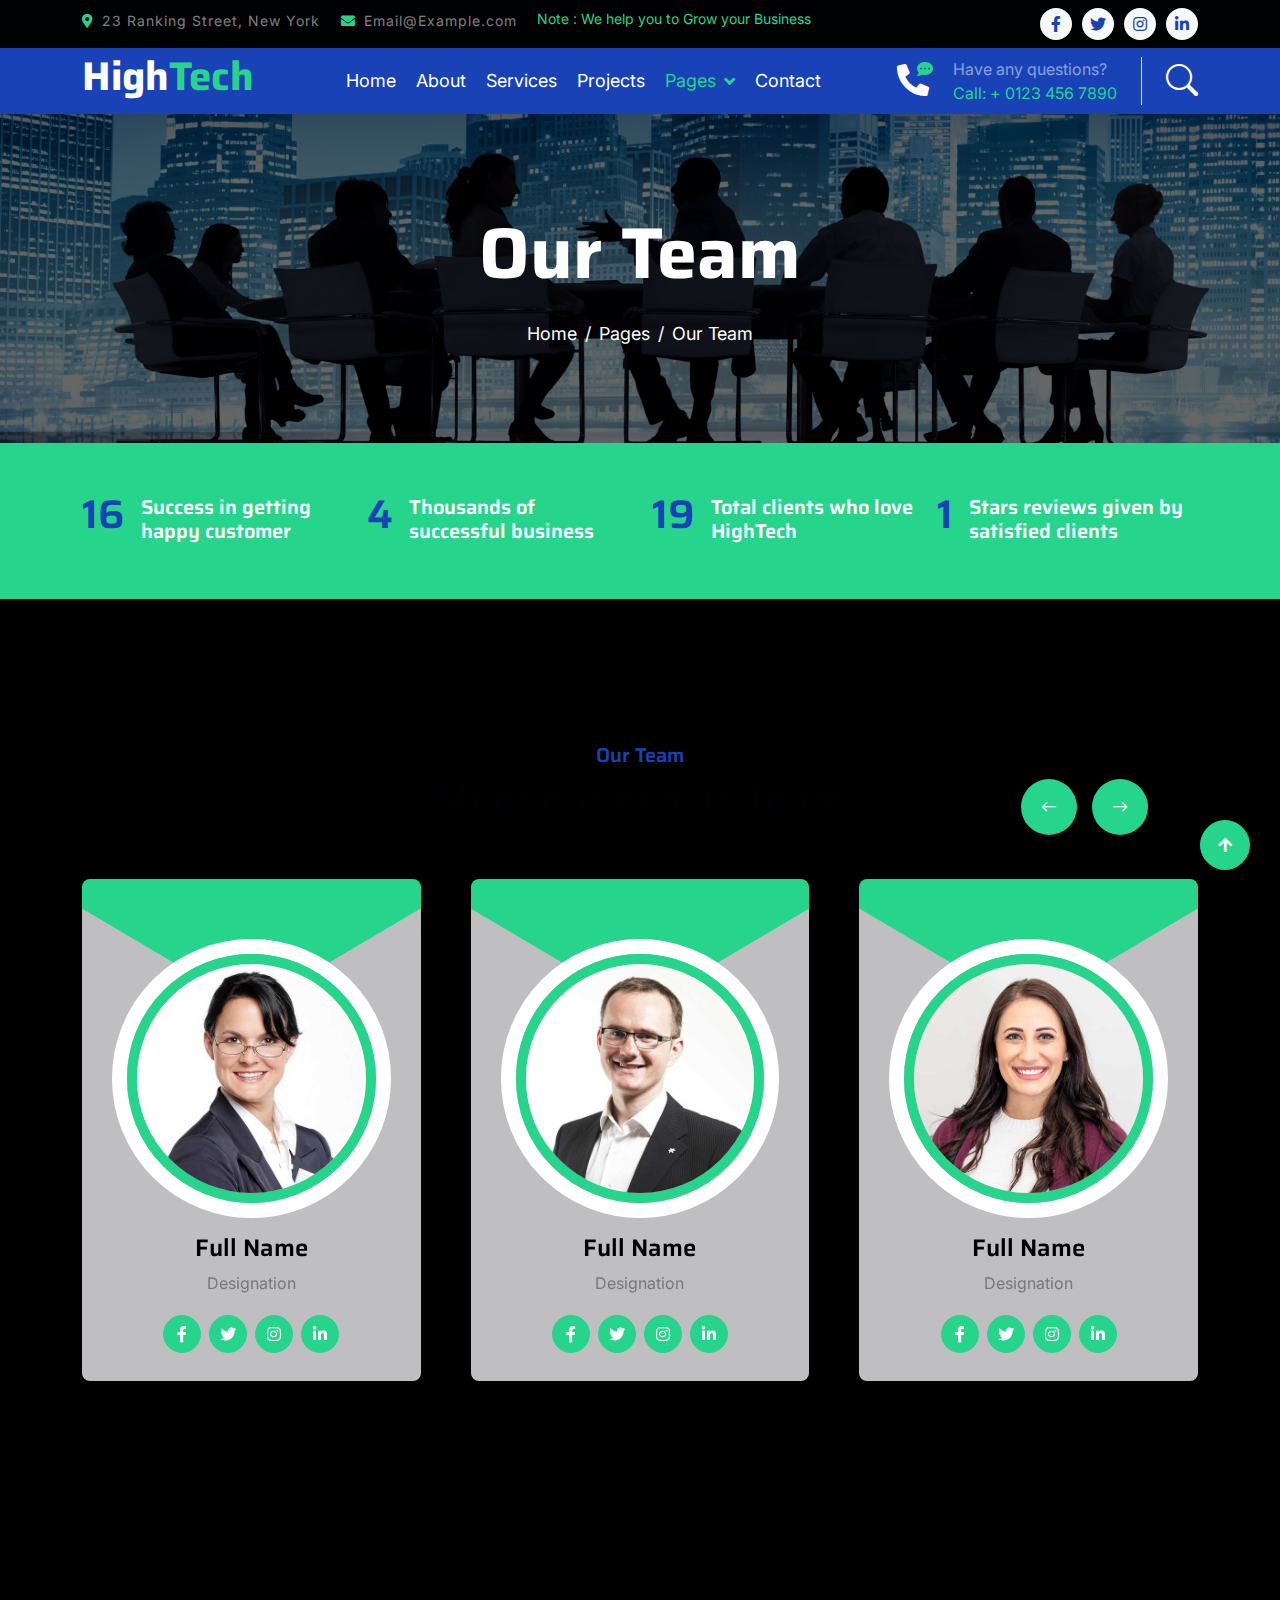
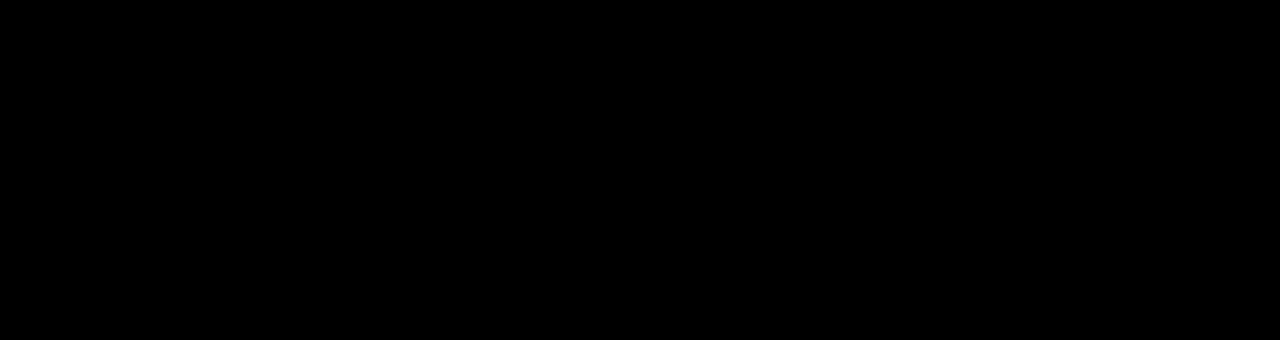
<file: team.html>
<!DOCTYPE html>
<html lang="en">

    <head>
        <meta charset="utf-8">
        <title>HighTech - IT Solutions Website Template</title>
        <meta content="width=device-width, initial-scale=1.0" name="viewport">
        <meta content="" name="keywords">
        <meta content="" name="description">

        <!-- Google Web Fonts -->
        <link rel="preconnect" href="https://fonts.googleapis.com">
        <link rel="preconnect" href="https://fonts.gstatic.com" crossorigin>
        <link href="https://fonts.googleapis.com/css2?family=Inter:wght@400;500;600&family=Saira:wght@500;600;700&display=swap" rel="stylesheet"> 

        <!-- Icon Font Stylesheet -->
        <link href="https://cdnjs.cloudflare.com/ajax/libs/font-awesome/5.10.0/css/all.min.css" rel="stylesheet">
        <link href="https://cdn.jsdelivr.net/npm/bootstrap-icons@1.4.1/font/bootstrap-icons.css" rel="stylesheet">

        <!-- Libraries Stylesheet -->
        <link href="lib/animate/animate.min.css" rel="stylesheet">
        <link href="lib/owlcarousel/assets/owl.carousel.min.css" rel="stylesheet">

        <!-- Customized Bootstrap Stylesheet -->
        <link href="css/bootstrap.min.css" rel="stylesheet">

        <!-- Template Stylesheet -->
        <link href="css/style.css" rel="stylesheet">
    </head>

    <body>
        <!-- Spinner Start -->
        <div id="spinner" class="show position-fixed translate-middle w-100 vh-100 top-50 start-50 d-flex align-items-center justify-content-center">
            <div class="spinner-grow text-primary" role="status"></div>
        </div>
        <!-- Spinner End -->

        <!-- Topbar Start -->
        <div class="container-fluid bg-dark py-2 d-none d-md-flex">
            <div class="container">
                <div class="d-flex justify-content-between topbar">
                    <div class="top-info">
                        <small class="me-3 text-white-50"><a href="#"><i class="fas fa-map-marker-alt me-2 text-secondary"></i></a>23 Ranking Street, New York</small>
                        <small class="me-3 text-white-50"><a href="#"><i class="fas fa-envelope me-2 text-secondary"></i></a>Email@Example.com</small>
                    </div>
                    <div id="note" class="text-secondary d-none d-xl-flex"><small>Note : We help you to Grow your Business</small></div>
                    <div class="top-link">
                        <a href="" class="bg-light nav-fill btn btn-sm-square rounded-circle"><i class="fab fa-facebook-f text-primary"></i></a>
                        <a href="" class="bg-light nav-fill btn btn-sm-square rounded-circle"><i class="fab fa-twitter text-primary"></i></a>
                        <a href="" class="bg-light nav-fill btn btn-sm-square rounded-circle"><i class="fab fa-instagram text-primary"></i></a>
                        <a href="" class="bg-light nav-fill btn btn-sm-square rounded-circle me-0"><i class="fab fa-linkedin-in text-primary"></i></a>
                    </div>
                </div>
            </div>
        </div>
        <!-- Topbar End -->

        <!-- Navbar Start -->
        <div class="container-fluid bg-primary">
            <div class="container">
                <nav class="navbar navbar-dark navbar-expand-lg py-0">
                    <a href="index.html" class="navbar-brand">
                        <h1 class="text-white fw-bold d-block">High<span class="text-secondary">Tech</span> </h1>
                    </a>
                    <button type="button" class="navbar-toggler me-0" data-bs-toggle="collapse" data-bs-target="#navbarCollapse">
                        <span class="navbar-toggler-icon"></span>
                    </button>
                    <div class="collapse navbar-collapse bg-transparent" id="navbarCollapse">
                        <div class="navbar-nav ms-auto mx-xl-auto p-0">
                            <a href="index.html" class="nav-item nav-link">Home</a>
                            <a href="about.html" class="nav-item nav-link">About</a>
                            <a href="service.html" class="nav-item nav-link">Services</a>
                            <a href="project.html" class="nav-item nav-link">Projects</a>
                            <div class="nav-item dropdown">
                                <a href="#" class="nav-link dropdown-toggle active" data-bs-toggle="dropdown">Pages</a>
                                <div class="dropdown-menu rounded">
                                    <a href="blog.html" class="dropdown-item">Our Blog</a>
                                    <a href="team.html" class="dropdown-item active">Our Team</a>
                                    <a href="testimonial.html" class="dropdown-item">Testimonial</a>
                                    <a href="404.html" class="dropdown-item">404 Page</a>
                                </div>
                            </div>
                            <a href="contact.html" class="nav-item nav-link">Contact</a>
                        </div>
                    </div>
                    <div class="d-none d-xl-flex flex-shirink-0">
                        <div id="phone-tada" class="d-flex align-items-center justify-content-center me-4">
                            <a href="" class="position-relative animated tada infinite">
                                <i class="fa fa-phone-alt text-white fa-2x"></i>
                                <div class="position-absolute" style="top: -7px; left: 20px;">
                                    <span><i class="fa fa-comment-dots text-secondary"></i></span>
                                </div>
                            </a>
                        </div>
                        <div class="d-flex flex-column pe-4 border-end">
                            <span class="text-white-50">Have any questions?</span>
                            <span class="text-secondary">Call: + 0123 456 7890</span>
                        </div>
                        <div class="d-flex align-items-center justify-content-center ms-4 ">
                            <a href="#"><i class="bi bi-search text-white fa-2x"></i> </a>
                        </div>
                    </div>
                </nav>
            </div>
        </div>
        <!-- Navbar End -->

        
        <!-- Page Header Start -->
        <div class="container-fluid page-header py-5">
            <div class="container text-center py-5">
                <h1 class="display-2 text-white mb-4 animated slideInDown">Our Team</h1>
                <nav aria-label="breadcrumb animated slideInDown">
                    <ol class="breadcrumb justify-content-center mb-0">
                        <li class="breadcrumb-item"><a href="#">Home</a></li>
                        <li class="breadcrumb-item"><a href="#">Pages</a></li>
                        <li class="breadcrumb-item" aria-current="page">Our Team</li>
                    </ol>
                </nav>
            </div>
        </div>
        <!-- Page Header End -->


        <!-- Fact Start -->
        <div class="container-fluid bg-secondary py-5">
            <div class="container">
                <div class="row">
                    <div class="col-lg-3 wow fadeIn" data-wow-delay=".1s">
                        <div class="d-flex counter">
                            <h1 class="me-3 text-primary counter-value">99</h1>
                            <h5 class="text-white mt-1">Success in getting happy customer</h5>
                        </div>
                    </div>
                    <div class="col-lg-3 wow fadeIn" data-wow-delay=".3s">
                        <div class="d-flex counter">
                            <h1 class="me-3 text-primary counter-value">25</h1>
                            <h5 class="text-white mt-1">Thousands of successful business</h5>
                        </div>
                    </div>
                    <div class="col-lg-3 wow fadeIn" data-wow-delay=".5s">
                        <div class="d-flex counter">
                            <h1 class="me-3 text-primary counter-value">120</h1>
                            <h5 class="text-white mt-1">Total clients who love HighTech</h5>
                        </div>
                    </div>
                    <div class="col-lg-3 wow fadeIn" data-wow-delay=".7s">
                        <div class="d-flex counter">
                            <h1 class="me-3 text-primary counter-value">5</h1>
                            <h5 class="text-white mt-1">Stars reviews given by satisfied clients</h5>
                        </div>
                    </div>
                </div>
            </div>
        </div>
        <!-- Fact End -->


        <!-- Team Start -->
        <div class="container-fluid py-5 my-5 team">
            <div class="container py-5">
                <div class="text-center mx-auto pb-5 wow fadeIn" data-wow-delay=".3s" style="max-width: 600px;">
                    <h5 class="text-primary">Our Team</h5>
                    <h1>Meet our expert Team</h1>
                </div>
                <div class="owl-carousel team-carousel wow fadeIn" data-wow-delay=".5s">
                    <div class="rounded team-item">
                        <div class="team-content">
                            <div class="team-img-icon">
                                <div class="team-img rounded-circle">
                                    <img src="img/team-1.jpg" class="img-fluid w-100 rounded-circle" alt="">
                                </div>
                                <div class="team-name text-center py-3">
                                    <h4 class="">Full Name</h4>
                                    <p class="m-0">Designation</p>
                                </div>
                                <div class="team-icon d-flex justify-content-center pb-4">
                                    <a class="btn btn-square btn-secondary text-white rounded-circle m-1" href=""><i class="fab fa-facebook-f"></i></a>
                                    <a class="btn btn-square btn-secondary text-white rounded-circle m-1" href=""><i class="fab fa-twitter"></i></a>
                                    <a class="btn btn-square btn-secondary text-white rounded-circle m-1" href=""><i class="fab fa-instagram"></i></a>
                                    <a class="btn btn-square btn-secondary text-white rounded-circle m-1" href=""><i class="fab fa-linkedin-in"></i></a>
                                </div>
                            </div>
                        </div>
                    </div>
                    <div class="rounded team-item">
                        <div class="team-content">
                            <div class="team-img-icon">
                                <div class="team-img rounded-circle">
                                    <img src="img/team-2.jpg" class="img-fluid w-100 rounded-circle" alt="">
                                </div>
                                <div class="team-name text-center py-3">
                                    <h4 class="">Full Name</h4>
                                    <p class="m-0">Designation</p>
                                </div>
                                <div class="team-icon d-flex justify-content-center pb-4">
                                    <a class="btn btn-square btn-secondary text-white rounded-circle m-1" href=""><i class="fab fa-facebook-f"></i></a>
                                    <a class="btn btn-square btn-secondary text-white rounded-circle m-1" href=""><i class="fab fa-twitter"></i></a>
                                    <a class="btn btn-square btn-secondary text-white rounded-circle m-1" href=""><i class="fab fa-instagram"></i></a>
                                    <a class="btn btn-square btn-secondary text-white rounded-circle m-1" href=""><i class="fab fa-linkedin-in"></i></a>
                                </div>
                            </div>
                        </div>
                    </div>
                    <div class="rounded team-item">
                        <div class="team-content">
                            <div class="team-img-icon">
                                <div class="team-img rounded-circle">
                                    <img src="img/team-3.jpg" class="img-fluid w-100 rounded-circle" alt="">
                                </div>
                                <div class="team-name text-center py-3">
                                    <h4 class="">Full Name</h4>
                                    <p class="m-0">Designation</p>
                                </div>
                                <div class="team-icon d-flex justify-content-center pb-4">
                                    <a class="btn btn-square btn-secondary text-white rounded-circle m-1" href=""><i class="fab fa-facebook-f"></i></a>
                                    <a class="btn btn-square btn-secondary text-white rounded-circle m-1" href=""><i class="fab fa-twitter"></i></a>
                                    <a class="btn btn-square btn-secondary text-white rounded-circle m-1" href=""><i class="fab fa-instagram"></i></a>
                                    <a class="btn btn-square btn-secondary text-white rounded-circle m-1" href=""><i class="fab fa-linkedin-in"></i></a>
                                </div>
                            </div>
                        </div>
                    </div>
                    <div class="rounded team-item">
                        <div class="team-content">
                            <div class="team-img-icon">
                                <div class="team-img rounded-circle">
                                    <img src="img/team-4.jpg" class="img-fluid w-100 rounded-circle" alt="">
                                </div>
                                <div class="team-name text-center py-3">
                                    <h4 class="">Full Name</h4>
                                    <p class="m-0">Designation</p>
                                </div>
                                <div class="team-icon d-flex justify-content-center pb-4">
                                    <a class="btn btn-square btn-secondary text-white rounded-circle m-1" href=""><i class="fab fa-facebook-f"></i></a>
                                    <a class="btn btn-square btn-secondary text-white rounded-circle m-1" href=""><i class="fab fa-twitter"></i></a>
                                    <a class="btn btn-square btn-secondary text-white rounded-circle m-1" href=""><i class="fab fa-instagram"></i></a>
                                    <a class="btn btn-square btn-secondary text-white rounded-circle m-1" href=""><i class="fab fa-linkedin-in"></i></a>
                                </div>
                            </div>
                        </div>
                    </div>
                </div>
            </div>
        </div>
        <!-- Team End -->


        <!-- Footer Start -->
         <div class="container-fluid footer bg-dark wow fadeIn" data-wow-delay=".3s">
            <div class="container pt-5 pb-4">
                <div class="row g-5">
                    <div class="col-lg-3 col-md-6">
                        <a href="index.html">
                            <h1 class="text-white fw-bold d-block">High<span class="text-secondary">Tech</span> </h1>
                        </a>
                        <p class="mt-4 text-light">Lorem ipsum dolor sit amet consectetur adipisicing elit. Soluta facere delectus qui placeat inventore consectetur repellendus optio debitis.</p>
                        <div class="d-flex hightech-link">
                            <a href="" class="btn-light nav-fill btn btn-square rounded-circle me-2"><i class="fab fa-facebook-f text-primary"></i></a>
                            <a href="" class="btn-light nav-fill btn btn-square rounded-circle me-2"><i class="fab fa-twitter text-primary"></i></a>
                            <a href="" class="btn-light nav-fill btn btn-square rounded-circle me-2"><i class="fab fa-instagram text-primary"></i></a>
                            <a href="" class="btn-light nav-fill btn btn-square rounded-circle me-0"><i class="fab fa-linkedin-in text-primary"></i></a>
                        </div>
                    </div>
                    <div class="col-lg-3 col-md-6">
                        <a href="#" class="h3 text-secondary">Short Link</a>
                        <div class="mt-4 d-flex flex-column short-link">
                            <a href="" class="mb-2 text-white"><i class="fas fa-angle-right text-secondary me-2"></i>About us</a>
                            <a href="" class="mb-2 text-white"><i class="fas fa-angle-right text-secondary me-2"></i>Contact us</a>
                            <a href="" class="mb-2 text-white"><i class="fas fa-angle-right text-secondary me-2"></i>Our Services</a>
                            <a href="" class="mb-2 text-white"><i class="fas fa-angle-right text-secondary me-2"></i>Our Projects</a>
                            <a href="" class="mb-2 text-white"><i class="fas fa-angle-right text-secondary me-2"></i>Latest Blog</a>
                        </div>
                    </div>
                    <div class="col-lg-3 col-md-6">
                        <a href="#" class="h3 text-secondary">Help Link</a>
                        <div class="mt-4 d-flex flex-column help-link">
                            <a href="" class="mb-2 text-white"><i class="fas fa-angle-right text-secondary me-2"></i>Terms Of use</a>
                            <a href="" class="mb-2 text-white"><i class="fas fa-angle-right text-secondary me-2"></i>Privacy Policy</a>
                            <a href="" class="mb-2 text-white"><i class="fas fa-angle-right text-secondary me-2"></i>Helps</a>
                            <a href="" class="mb-2 text-white"><i class="fas fa-angle-right text-secondary me-2"></i>FQAs</a>
                            <a href="" class="mb-2 text-white"><i class="fas fa-angle-right text-secondary me-2"></i>Contact</a>
                        </div>
                    </div>
                    <div class="col-lg-3 col-md-6">
                        <a href="#" class="h3 text-secondary">Contact Us</a>
                        <div class="text-white mt-4 d-flex flex-column contact-link">
                            <a href="#" class="pb-3 text-light border-bottom border-primary"><i class="fas fa-map-marker-alt text-secondary me-2"></i> 123 Street, New York, USA</a>
                            <a href="#" class="py-3 text-light border-bottom border-primary"><i class="fas fa-phone-alt text-secondary me-2"></i> +123 456 7890</a>
                            <a href="#" class="py-3 text-light border-bottom border-primary"><i class="fas fa-envelope text-secondary me-2"></i> info@exmple.con</a>
                        </div>
                    </div>
                </div>
                <hr class="text-light mt-5 mb-4">
                <div class="row">
                    <div class="col-md-6 text-center text-md-start">
                        <span class="text-light"><a href="#" class="text-secondary"><i class="fas fa-copyright text-secondary me-2"></i>Your Site Name</a>, All right reserved.</span>
                    </div>
                    <div class="col-md-6 text-center text-md-end">
                        <!--/*** This template is free as long as you keep the footer author’s credit link/attribution link/backlink. If you'd like to use the template without the footer author’s credit link/attribution link/backlink, you can purchase the Credit Removal License from "https://htmlcodex.com/credit-removal". Thank you for your support. ***/-->
                        <span class="text-light">Designed By<a href="https://htmlcodex.com" class="text-secondary">HTML Codex</a> Distributed By <a href="https://themewagon.com">ThemeWagon</a></span>
                    </div>
                </div>
            </div>
        </div>
        <!-- Footer End -->


        <!-- Back to Top -->
        <a href="#" class="btn btn-secondary btn-square rounded-circle back-to-top"><i class="fa fa-arrow-up text-white"></i></a>

        
        <!-- JavaScript Libraries -->
        <script src="https://ajax.googleapis.com/ajax/libs/jquery/3.6.4/jquery.min.js"></script>
        <script src="https://cdn.jsdelivr.net/npm/bootstrap@5.0.0/dist/js/bootstrap.bundle.min.js"></script>
        <script src="lib/wow/wow.min.js"></script>
        <script src="lib/easing/easing.min.js"></script>
        <script src="lib/waypoints/waypoints.min.js"></script>
        <script src="lib/owlcarousel/owl.carousel.min.js"></script>

        <!-- Template Javascript -->
        <script src="js/main.js"></script>
    </body>

</html>
</file>
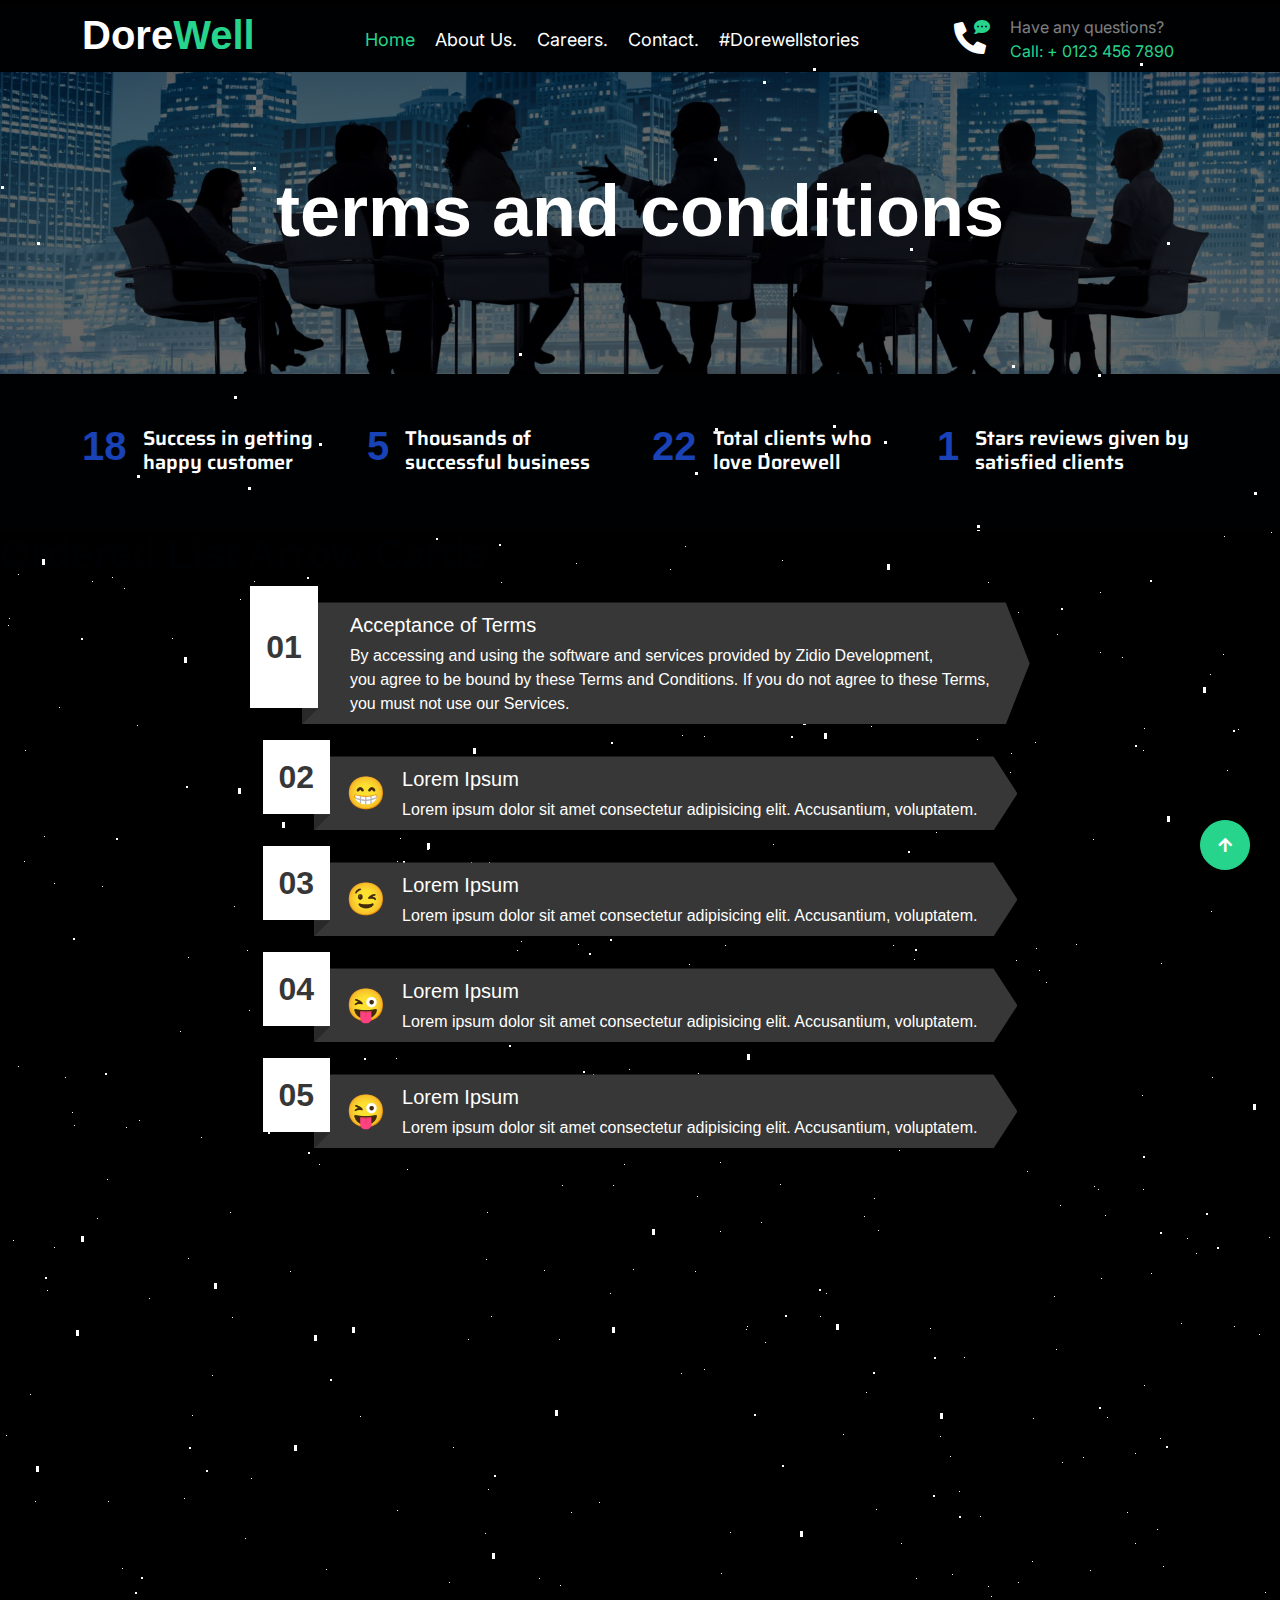
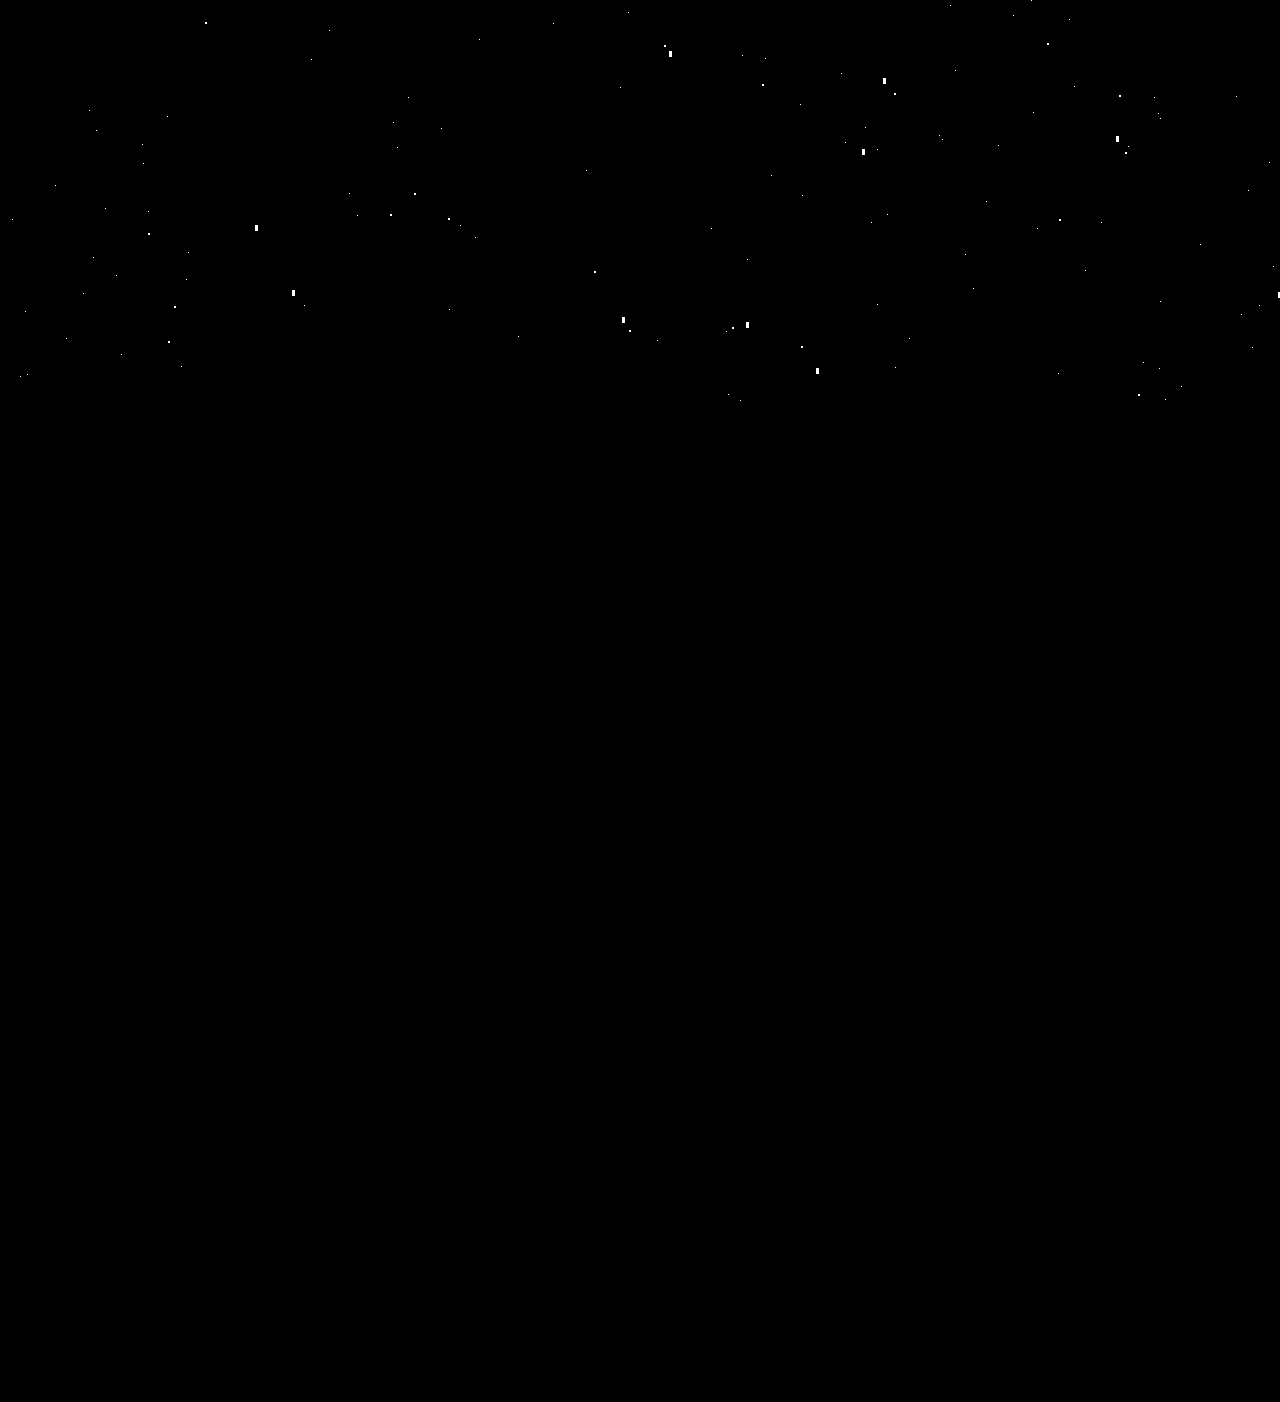
<file: terms.html>
<!DOCTYPE html>
<html lang="en">

    <head>
        <meta charset="utf-8">
        <title>Dorewell Technology</title>
        <meta content="width=device-width, initial-scale=1.0" name="viewport">
        <meta content="" name="keywords">
        <meta content="" name="description">

        <!-- Google Web Fonts -->
        <link rel="preconnect" href="https://fonts.googleapis.com">
        <link rel="preconnect" href="https://fonts.gstatic.com" crossorigin>
        <link href="https://fonts.googleapis.com/css2?family=Inter:wght@400;500;600&family=Saira:wght@500;600;700&display=swap" rel="stylesheet"> 

        <!-- Icon Font Stylesheet -->
        <link href="https://cdnjs.cloudflare.com/ajax/libs/font-awesome/5.10.0/css/all.min.css" rel="stylesheet">
        <link href="https://cdn.jsdelivr.net/npm/bootstrap-icons@1.4.1/font/bootstrap-icons.css" rel="stylesheet">

        <!-- Libraries Stylesheet -->
        <link href="lib/animate/animate.min.css" rel="stylesheet">
        <link href="lib/owlcarousel/assets/owl.carousel.min.css" rel="stylesheet">

        <!-- Customized Bootstrap Stylesheet -->
        <link href="css/bootstrap.min.css" rel="stylesheet">

        <!-- Template Stylesheet -->
        <link href="css/style.css" rel="stylesheet">
        <link href="css/terms.css" rel="stylesheet">
    </head>

    <body>
        
        <div id='stars'></div>
<div id='stars2'></div>
<div id='stars3'></div>

        <!-- Spinner Start -->
        <div id="spinner" class="show position-fixed translate-middle w-100 vh-100 top-50 start-50 d-flex align-items-center justify-content-center">
            <div class="spinner-grow text-primary" role="status"></div>
        </div>
        <!-- Spinner End -->

        <!-- Topbar Start -->
        <!-- <div class="container-fluid bg-dark py-2 d-none d-md-flex">
            <div class="container">
                <div class="d-flex justify-content-between topbar">
                    <div class="top-info">
                        <small class="me-3 text-white-50"><a href="#"><i class="fas fa-map-marker-alt me-2 text-secondary"></i></a>23 Ranking Street, New York</small>
                        <small class="me-3 text-white-50"><a href="#"><i class="fas fa-envelope me-2 text-secondary"></i></a>Email@Example.com</small>
                    </div>
                    <div id="note" class="text-secondary d-none d-xl-flex"><small>Note : We help you to Grow your Business</small></div>
                    <div class="top-link">
                        <a href="" class="bg-light nav-fill btn btn-sm-square rounded-circle"><i class="fab fa-facebook-f text-primary"></i></a>
                        <a href="" class="bg-light nav-fill btn btn-sm-square rounded-circle"><i class="fab fa-twitter text-primary"></i></a>
                        <a href="" class="bg-light nav-fill btn btn-sm-square rounded-circle"><i class="fab fa-instagram text-primary"></i></a>
                        <a href="" class="bg-light nav-fill btn btn-sm-square rounded-circle me-0"><i class="fab fa-linkedin-in text-primary"></i></a>
                    </div>
                </div>
            </div>
        </div> -->
        <!-- Topbar End -->

        <!-- Navbar Start -->
        <div class="container-fluid bg-dark">
            <div class="container">
                <nav class="navbar navbar-dark navbar-expand-lg py-0">
                    <a href="index.html" class="navbar-brand">
                        <h1 class="text-white fw-bold d-block">Dore<span class="text-secondary">Well</span> </h1>
                    </a>
                    <button type="button" class="navbar-toggler me-0" data-bs-toggle="collapse" data-bs-target="#navbarCollapse">
                        <span class="navbar-toggler-icon"></span>
                    </button>
                    <div class="collapse navbar-collapse bg-transparent" id="navbarCollapse">
                        <div class="navbar-nav ms-auto mx-xl-auto p-0">
                            <a href="index.html" class="nav-item nav-link active text-secondary">Home</a>
                            <a href="about.html" class="nav-item nav-link">About Us.</a>
                            <a href="service.html" class="nav-item nav-link">Careers.</a>
                            <a href="contact.html" class="nav-item nav-link">Contact.</a>
                            <!-- <div class="nav-item dropdown">
                                <a href="#" class="nav-link dropdown-toggle" data-bs-toggle="dropdown">Pages</a>
                                <div class="dropdown-menu rounded">
                                    <a href="blog.html" class="dropdown-item">Our Blog</a>
                                    <a href="team.html" class="dropdown-item">Our Team</a>
                                    <a href="testimonial.html" class="dropdown-item">Testimonial</a>
                                    <a href="404.html" class="dropdown-item">404 Page</a>
                                </div>
                            </div> -->
                            <a href="project.html" class="nav-item nav-link">#Dorewellstories</a>
                        </div>
                    </div>
                    <div class="d-none d-xl-flex flex-shirink-0">
                        <div id="phone-tada" class="d-flex align-items-center justify-content-center me-4">
                            <a href="" class="position-relative animated tada infinite">
                                <i class="fa fa-phone-alt text-white fa-2x"></i>
                                <div class="position-absolute" style="top: -7px; left: 20px;">
                                    <span><i class="fa fa-comment-dots text-secondary"></i></span>
                                </div>
                            </a>
                        </div>
                        <div class="d-flex flex-column pe-4">
                            <span class="text-white-50">Have any questions?</span>
                            <span class="text-secondary">Call: + 0123 456 7890</span>
                        </div>
                        <!-- <div class="d-flex align-items-center justify-content-center ms-4 ">
                            <a href="#"><i class="bi bi-search text-white fa-2x"></i> </a>
                        </div> -->
                    </div>
                </nav>
            </div>
        </div>
        <!-- Navbar End -->

        <!-- Page Header Start -->
        <div class="container-fluid page-header py-5">
            <div class="container text-center py-5">
                <h1 class="display-2 text-white mb-4 animated slideInDown">terms and conditions</h1>
                <nav aria-label="breadcrumb animated slideInDown">
                    
                </nav>
            </div>
        </div>
        <!-- Page Header End -->
        
        <!-- Carousel End -->


        <!-- Fact Start -->
        <div class="container-fluid bg-dark py-5">
            <div class="container">
                <div class="row">
                    <div class="col-lg-3 wow fadeIn" data-wow-delay=".1s">
                        <div class="d-flex counter">
                            <h1 class="me-3 text-primary counter-value">99</h1>
                            <h5 class="text-white mt-1">Success in getting happy customer</h5>
                        </div>
                    </div>
                    <div class="col-lg-3 wow fadeIn" data-wow-delay=".3s">
                        <div class="d-flex counter">
                            <h1 class="me-3 text-primary counter-value">25</h1>
                            <h5 class="text-white mt-1">Thousands of successful business</h5>
                        </div>
                    </div>
                    <div class="col-lg-3 wow fadeIn" data-wow-delay=".5s">
                        <div class="d-flex counter">
                            <h1 class="me-3 text-primary counter-value">120</h1>
                            <h5 class="text-white mt-1">Total clients who love Dorewell</h5>
                        </div>
                    </div>
                    <div class="col-lg-3 wow fadeIn" data-wow-delay=".7s">
                        <div class="d-flex counter">
                            <h1 class="me-3 text-primary counter-value">5</h1>
                            <h5 class="text-white mt-1">Stars reviews given by satisfied clients</h5>
                        </div>
                    </div>
                </div>
            </div>
        </div>
        <!-- Fact End -->

      
            <h1>Ordered List Arrow Cards</h1>
            <ol class="olcards">
                <li style="--cardColor:#373737">
                    <div class="content">
                        <div class="icon"></div>
                        <div class="title">Acceptance of Terms</div>
                        <div class="text">By accessing and using the software and services provided by Zidio Development,<br> you agree to be bound by these Terms and Conditions. If you do not agree to these Terms,<br> you must not use our Services.</div>
                    </div>
                </li>
                <li style="--cardColor:#373737">
                    <div class="content">
                        <div class="icon">😁</div>
                        <div class="title">Lorem Ipsum</div>
                        <div class="text">Lorem ipsum dolor sit amet consectetur adipisicing elit. Accusantium, voluptatem.</div>
                    </div>
                </li>
                <li style="--cardColor:#373737">
                    <div class="content">
                        <div class="icon">😉</div>
                        <div class="title">Lorem Ipsum</div>
                        <div class="text">Lorem ipsum dolor sit amet consectetur adipisicing elit. Accusantium, voluptatem.</div>
                    </div>
                </li>
                <li style="--cardColor:#373737">
                    <div class="content">
                        <div class="icon">😜</div>
                        <div class="title">Lorem Ipsum</div>
                        <div class="text">Lorem ipsum dolor sit amet consectetur adipisicing elit. Accusantium, voluptatem.</div>
                    </div>
                </li>
                <li style="--cardColor:#373737">
                    <div class="content">
                        <div class="icon">😜</div>
                        <div class="title">Lorem Ipsum</div>
                        <div class="text">Lorem ipsum dolor sit amet consectetur adipisicing elit. Accusantium, voluptatem.</div>
                    </div>
                </li>
            </ol>
      
        


        
        <!-- Footer Start -->
        <div class="container-fluid footer bg-dark wow fadeIn" data-wow-delay=".3s">
            <div class="container pt-5 pb-4">
                <div class="row g-5">
                    <div class="col-lg-3 col-md-6">
                        <a href="index.html">
                            <h1 class="text-white fw-bold d-block">Dore<span class="text-secondary">Well</span> </h1>
                        </a>
                        <p class="mt-4 text-light">Dorewell technology Software Company is a dynamic and forward-thinking technology firm dedicated to delivering cutting-edge software solutions.</p>
                        <div class="d-flex hightech-link">
                            <a href="" class="btn-light nav-fill btn btn-square rounded-circle me-2"><i class="fab fa-facebook-f text-primary"></i></a>
                            <a href="" class="btn-light nav-fill btn btn-square rounded-circle me-2"><i class="fab fa-twitter text-primary"></i></a>
                            <a href="" class="btn-light nav-fill btn btn-square rounded-circle me-2"><i class="fab fa-instagram text-primary"></i></a>
                            <a href="" class="btn-light nav-fill btn btn-square rounded-circle me-0"><i class="fab fa-linkedin-in text-primary"></i></a>
                        </div>
                    </div>
                    <div class="col-lg-3 col-md-6">
                        <a href="#" class="h3 text-secondary">Short Link</a>
                        <div class="mt-4 d-flex flex-column short-link">
                            <a href="index.html" class="mb-2 text-white"><i class="fas fa-angle-right text-secondary me-2"></i>Home</a>
                            <a href="about.html" class="mb-2 text-white"><i class="fas fa-angle-right text-secondary me-2"></i>About us</a>
                            <a href="service.html" class="mb-2 text-white"><i class="fas fa-angle-right text-secondary me-2"></i>Careers</a>
                            <a href="contact.html" class="mb-2 text-white"><i class="fas fa-angle-right text-secondary me-2"></i>Contact us</a>
                            <a href="project.html" class="mb-2 text-white"><i class="fas fa-angle-right text-secondary me-2"></i>#Dorewellstories</a>
                        </div>
                    </div>
                    <div class="col-lg-3 col-md-6">
                        <a href="#" class="h3 text-secondary">Help Link</a>
                        <div class="mt-4 d-flex flex-column help-link">
                            <a href="" class="mb-2 text-white"><i class="fas fa-angle-right text-secondary me-2"></i>Terms Of use</a>
                            <a href="" class="mb-2 text-white"><i class="fas fa-angle-right text-secondary me-2"></i>Privacy Policy</a>
                            <a href="" class="mb-2 text-white"><i class="fas fa-angle-right text-secondary me-2"></i>Helps</a>
                            <a href="" class="mb-2 text-white"><i class="fas fa-angle-right text-secondary me-2"></i>FQAs</a>
                            <a href="" class="mb-2 text-white"><i class="fas fa-angle-right text-secondary me-2"></i>Contact</a>
                        </div>
                    </div>
                    <div class="col-lg-3 col-md-6">
                        <a href="#" class="h3 text-secondary">Contact Us</a>
                        <div class="text-white mt-4 d-flex flex-column contact-link">
                            <a href="#" class="pb-3 text-light border-bottom border-primary"><i class="fas fa-map-marker-alt text-secondary me-2"></i> 123 Street, New York, USA</a>
                            <a href="#" class="py-3 text-light border-bottom border-primary"><i class="fas fa-phone-alt text-secondary me-2"></i> +123 456 7890</a>
                            <a href="#" class="py-3 text-light border-bottom border-primary"><i class="fas fa-envelope text-secondary me-2"></i> info@exmple.con</a>
                        </div>
                    </div>
                </div>
                <hr class="text-light mt-5 mb-4">
                <div class="row">
                    <div class="col-md-6 text-center text-md-start">
                        <span class="text-light"><a href="#" class="text-secondary"><i class="fas fa-copyright text-secondary me-2"></i>DorewellTechnology</a>, All right reserved.</span>
                    </div>
                    <!-- <div class="col-md-6 text-center text-md-end">
                        /*** This template is free as long as you keep the footer author’s credit link/attribution link/backlink. If you'd like to use the template without the footer author’s credit link/attribution link/backlink, you can purchase the Credit Removal License from "https://htmlcodex.com/credit-removal". Thank you for your support. ***/-->
                        <!-- <span class="text-light">Designed By<a href="https://htmlcodex.com" class="text-secondary">HTML Codex</a> Distributed By <a href="https://themewagon.com">ThemeWagon</a></span>
                    </div> -->
                </div>
            </div>
        </div>
        <!-- Footer End -->


        <!-- Back to Top -->
        <a href="#" class="btn btn-secondary btn-square rounded-circle back-to-top"><i class="fa fa-arrow-up text-white"></i></a>

        
        <!-- JavaScript Libraries -->
        <script src="https://ajax.googleapis.com/ajax/libs/jquery/3.6.4/jquery.min.js"></script>
        <script src="https://cdn.jsdelivr.net/npm/bootstrap@5.0.0/dist/js/bootstrap.bundle.min.js"></script>
        <script src="lib/wow/wow.min.js"></script>
        <script src="lib/easing/easing.min.js"></script>
        <script src="lib/waypoints/waypoints.min.js"></script>
        <script src="lib/owlcarousel/owl.carousel.min.js"></script>

        <!-- Template Javascript -->
        <script src="js/main.js"></script>
    </body>

</html>
</file>
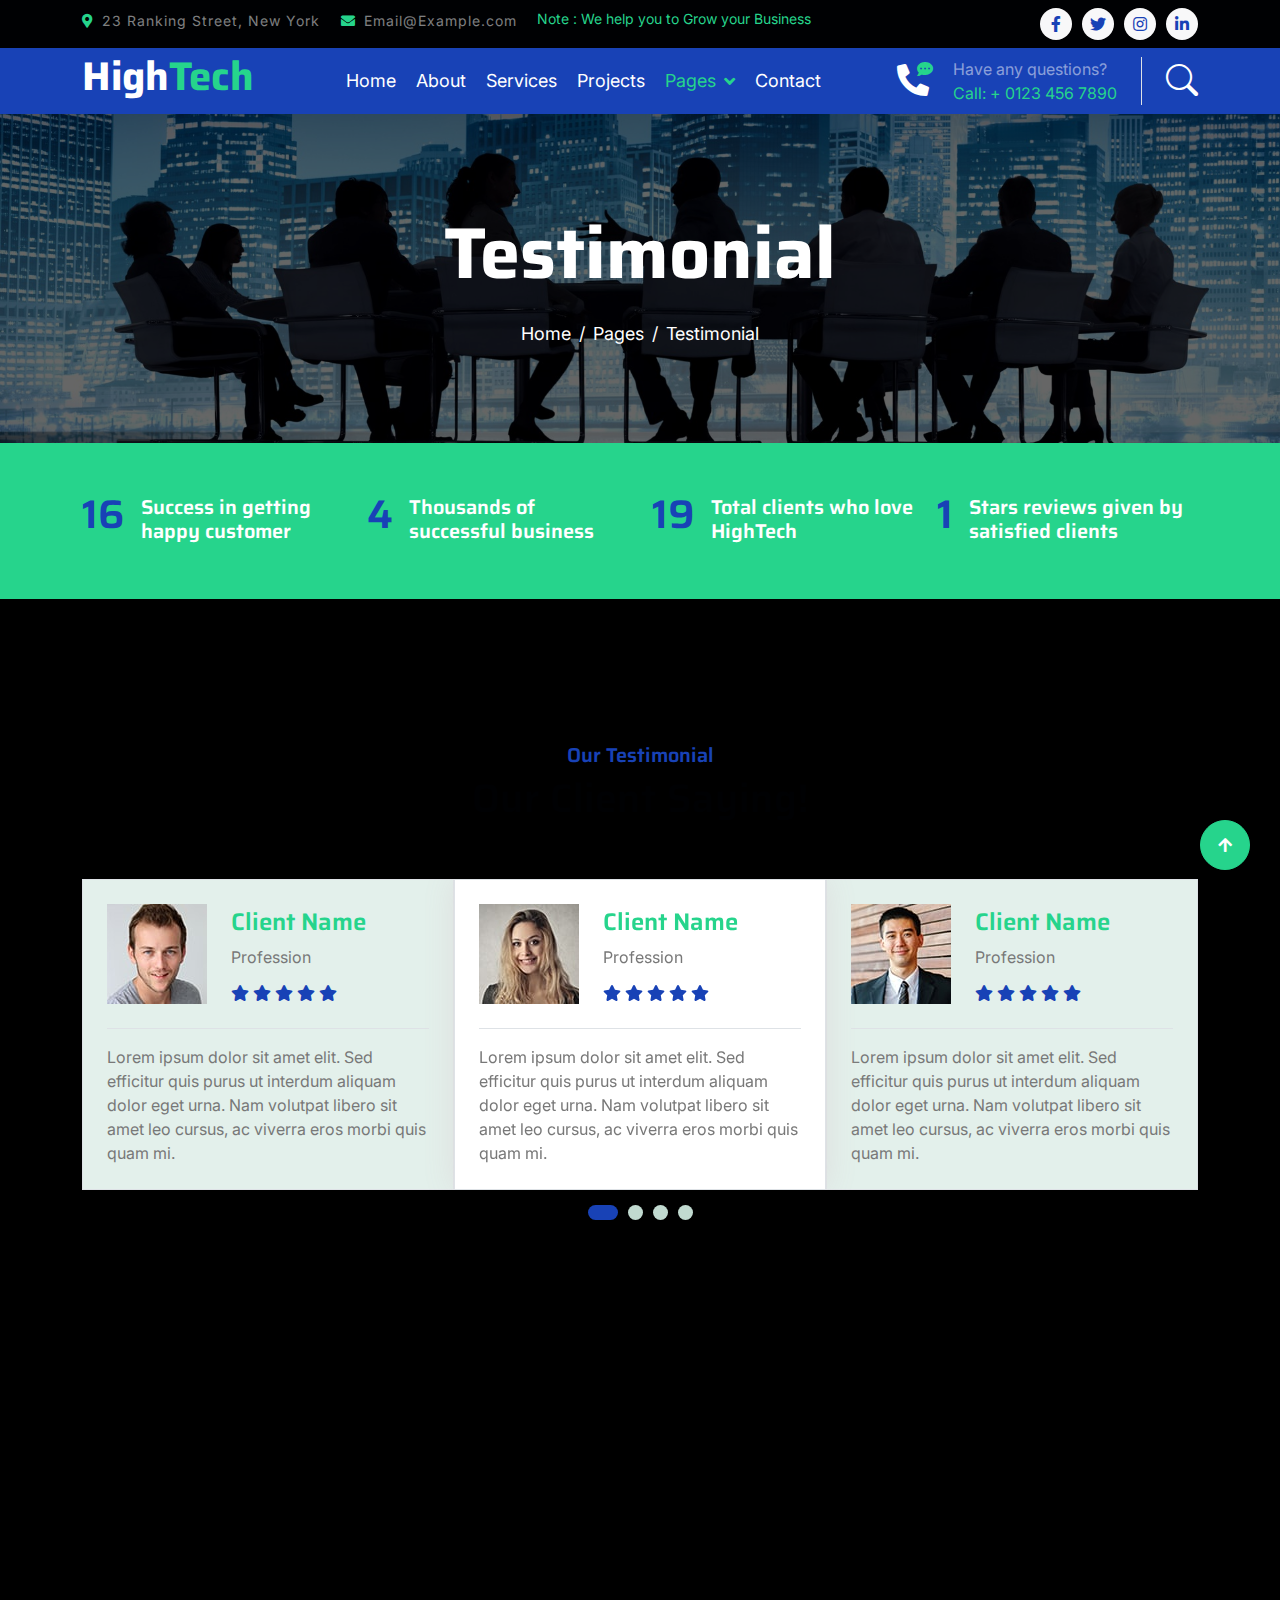
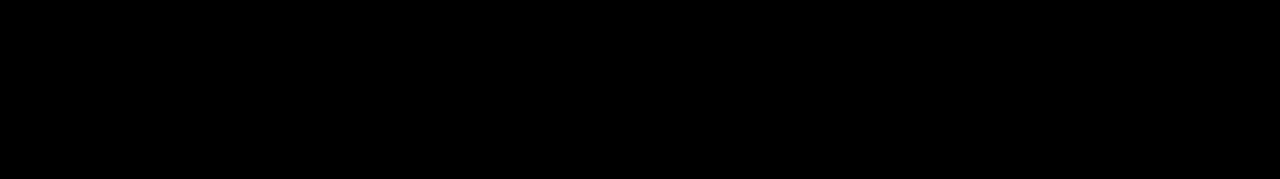
<file: testimonial.html>
<!DOCTYPE html>
<html lang="en">

    <head>
        <meta charset="utf-8">
        <title>HighTech - IT Solutions Website Template</title>
        <meta content="width=device-width, initial-scale=1.0" name="viewport">
        <meta content="" name="keywords">
        <meta content="" name="description">

        <!-- Google Web Fonts -->
        <link rel="preconnect" href="https://fonts.googleapis.com">
        <link rel="preconnect" href="https://fonts.gstatic.com" crossorigin>
        <link href="https://fonts.googleapis.com/css2?family=Inter:wght@400;500;600&family=Saira:wght@500;600;700&display=swap" rel="stylesheet"> 

        <!-- Icon Font Stylesheet -->
        <link href="https://cdnjs.cloudflare.com/ajax/libs/font-awesome/5.10.0/css/all.min.css" rel="stylesheet">
        <link href="https://cdn.jsdelivr.net/npm/bootstrap-icons@1.4.1/font/bootstrap-icons.css" rel="stylesheet">

        <!-- Libraries Stylesheet -->
        <link href="lib/animate/animate.min.css" rel="stylesheet">
        <link href="lib/owlcarousel/assets/owl.carousel.min.css" rel="stylesheet">

        <!-- Customized Bootstrap Stylesheet -->
        <link href="css/bootstrap.min.css" rel="stylesheet">

        <!-- Template Stylesheet -->
        <link href="css/style.css" rel="stylesheet">
    </head>

    <body>
        <!-- Spinner Start -->
        <div id="spinner" class="show position-fixed translate-middle w-100 vh-100 top-50 start-50 d-flex align-items-center justify-content-center">
            <div class="spinner-grow text-primary" role="status"></div>
        </div>
        <!-- Spinner End -->

        <!-- Topbar Start -->
        <div class="container-fluid bg-dark py-2 d-none d-md-flex">
            <div class="container">
                <div class="d-flex justify-content-between topbar">
                    <div class="top-info">
                        <small class="me-3 text-white-50"><a href="#"><i class="fas fa-map-marker-alt me-2 text-secondary"></i></a>23 Ranking Street, New York</small>
                        <small class="me-3 text-white-50"><a href="#"><i class="fas fa-envelope me-2 text-secondary"></i></a>Email@Example.com</small>
                    </div>
                    <div id="note" class="text-secondary d-none d-xl-flex"><small>Note : We help you to Grow your Business</small></div>
                    <div class="top-link">
                        <a href="" class="bg-light nav-fill btn btn-sm-square rounded-circle"><i class="fab fa-facebook-f text-primary"></i></a>
                        <a href="" class="bg-light nav-fill btn btn-sm-square rounded-circle"><i class="fab fa-twitter text-primary"></i></a>
                        <a href="" class="bg-light nav-fill btn btn-sm-square rounded-circle"><i class="fab fa-instagram text-primary"></i></a>
                        <a href="" class="bg-light nav-fill btn btn-sm-square rounded-circle me-0"><i class="fab fa-linkedin-in text-primary"></i></a>
                    </div>
                </div>
            </div>
        </div>
        <!-- Topbar End -->

        <!-- Navbar Start -->
        <div class="container-fluid bg-primary">
            <div class="container">
                <nav class="navbar navbar-dark navbar-expand-lg py-0">
                    <a href="index.html" class="navbar-brand">
                        <h1 class="text-white fw-bold d-block">High<span class="text-secondary">Tech</span> </h1>
                    </a>
                    <button type="button" class="navbar-toggler me-0" data-bs-toggle="collapse" data-bs-target="#navbarCollapse">
                        <span class="navbar-toggler-icon"></span>
                    </button>
                    <div class="collapse navbar-collapse bg-transparent" id="navbarCollapse">
                        <div class="navbar-nav ms-auto mx-xl-auto p-0">
                            <a href="index.html" class="nav-item nav-link">Home</a>
                            <a href="about.html" class="nav-item nav-link">About</a>
                            <a href="service.html" class="nav-item nav-link">Services</a>
                            <a href="project.html" class="nav-item nav-link">Projects</a>
                            <div class="nav-item dropdown">
                                <a href="#" class="nav-link dropdown-toggle active" data-bs-toggle="dropdown">Pages</a>
                                <div class="dropdown-menu rounded">
                                    <a href="blog.html" class="dropdown-item">Our Blog</a>
                                    <a href="team.html" class="dropdown-item">Our Team</a>
                                    <a href="testimonial.html" class="dropdown-item active">Testimonial</a>
                                    <a href="404.html" class="dropdown-item">404 Page</a>
                                </div>
                            </div>
                            <a href="contact.html" class="nav-item nav-link">Contact</a>
                        </div>
                    </div>
                    <div class="d-none d-xl-flex flex-shirink-0">
                        <div id="phone-tada" class="d-flex align-items-center justify-content-center me-4">
                            <a href="" class="position-relative animated tada infinite">
                                <i class="fa fa-phone-alt text-white fa-2x"></i>
                                <div class="position-absolute" style="top: -7px; left: 20px;">
                                    <span><i class="fa fa-comment-dots text-secondary"></i></span>
                                </div>
                            </a>
                        </div>
                        <div class="d-flex flex-column pe-4 border-end">
                            <span class="text-white-50">Have any questions?</span>
                            <span class="text-secondary">Call: + 0123 456 7890</span>
                        </div>
                        <div class="d-flex align-items-center justify-content-center ms-4 ">
                            <a href="#"><i class="bi bi-search text-white fa-2x"></i> </a>
                        </div>
                    </div>
                </nav>
            </div>
        </div>
        <!-- Navbar End -->

        
        <!-- Page Header Start -->
        <div class="container-fluid page-header py-5">
            <div class="container text-center py-5">
                <h1 class="display-2 text-white mb-4 animated slideInDown">Testimonial</h1>
                <nav aria-label="breadcrumb animated slideInDown">
                    <ol class="breadcrumb justify-content-center mb-0">
                        <li class="breadcrumb-item"><a href="#">Home</a></li>
                        <li class="breadcrumb-item"><a href="#">Pages</a></li>
                        <li class="breadcrumb-item" aria-current="page">Testimonial</li>
                    </ol>
                </nav>
            </div>
        </div>
        <!-- Page Header End -->


        <!-- Fact Start -->
        <div class="container-fluid bg-secondary py-5">
            <div class="container">
                <div class="row">
                    <div class="col-lg-3 wow fadeIn" data-wow-delay=".1s">
                        <div class="d-flex counter">
                            <h1 class="me-3 text-primary counter-value">99</h1>
                            <h5 class="text-white mt-1">Success in getting happy customer</h5>
                        </div>
                    </div>
                    <div class="col-lg-3 wow fadeIn" data-wow-delay=".3s">
                        <div class="d-flex counter">
                            <h1 class="me-3 text-primary counter-value">25</h1>
                            <h5 class="text-white mt-1">Thousands of successful business</h5>
                        </div>
                    </div>
                    <div class="col-lg-3 wow fadeIn" data-wow-delay=".5s">
                        <div class="d-flex counter">
                            <h1 class="me-3 text-primary counter-value">120</h1>
                            <h5 class="text-white mt-1">Total clients who love HighTech</h5>
                        </div>
                    </div>
                    <div class="col-lg-3 wow fadeIn" data-wow-delay=".7s">
                        <div class="d-flex counter">
                            <h1 class="me-3 text-primary counter-value">5</h1>
                            <h5 class="text-white mt-1">Stars reviews given by satisfied clients</h5>
                        </div>
                    </div>
                </div>
            </div>
        </div>
        <!-- Fact End -->


        <!-- Testimonial Start -->
        <div class="container-fluid testimonial py-5 my-5">
            <div class="container py-5">
                <div class="text-center mx-auto pb-5 wow fadeIn" data-wow-delay=".3s" style="max-width: 600px;">
                    <h5 class="text-primary">Our Testimonial</h5>
                    <h1>Our Client Saying!</h1>
                </div>
                <div class="owl-carousel testimonial-carousel wow fadeIn" data-wow-delay=".5s">
                    <div class="testimonial-item border p-4">
                        <div class="d-flex align-items-center">
                            <div class="">
                                <img src="img/testimonial-1.jpg" alt="">
                            </div>
                            <div class="ms-4">
                                <h4 class="text-secondary">Client Name</h4>
                                <p class="m-0 pb-3">Profession</p>
                                <div class="d-flex pe-5">
                                    <i class="fas fa-star me-1 text-primary"></i>
                                    <i class="fas fa-star me-1 text-primary"></i>
                                    <i class="fas fa-star me-1 text-primary"></i>
                                    <i class="fas fa-star me-1 text-primary"></i>
                                    <i class="fas fa-star me-1 text-primary"></i>
                                </div>
                            </div>
                        </div>
                        <div class="border-top mt-4 pt-3">
                            <p class="mb-0">Lorem ipsum dolor sit amet elit. Sed efficitur quis purus ut interdum aliquam dolor eget urna. Nam volutpat libero sit amet leo cursus, ac viverra eros morbi quis quam mi.</p>
                        </div>
                    </div>
                    <div class="testimonial-item border p-4">
                        <div class=" d-flex align-items-center">
                            <div class="">
                                <img src="img/testimonial-2.jpg" alt="">
                            </div>
                            <div class="ms-4">
                                <h4 class="text-secondary">Client Name</h4>
                                <p class="m-0 pb-3">Profession</p>
                                <div class="d-flex pe-5">
                                    <i class="fas fa-star me-1 text-primary"></i>
                                    <i class="fas fa-star me-1 text-primary"></i>
                                    <i class="fas fa-star me-1 text-primary"></i>
                                    <i class="fas fa-star me-1 text-primary"></i>
                                    <i class="fas fa-star me-1 text-primary"></i>
                                </div>
                            </div>
                        </div>
                        <div class="border-top mt-4 pt-3">
                            <p class="mb-0">Lorem ipsum dolor sit amet elit. Sed efficitur quis purus ut interdum aliquam dolor eget urna. Nam volutpat libero sit amet leo cursus, ac viverra eros morbi quis quam mi.</p>
                        </div>
                    </div>
                    <div class="testimonial-item border p-4">
                        <div class=" d-flex align-items-center">
                            <div class="">
                                <img src="img/testimonial-3.jpg" alt="">
                            </div>
                            <div class="ms-4">
                                <h4 class="text-secondary">Client Name</h4>
                                <p class="m-0 pb-3">Profession</p>
                                <div class="d-flex pe-5">
                                    <i class="fas fa-star me-1 text-primary"></i>
                                    <i class="fas fa-star me-1 text-primary"></i>
                                    <i class="fas fa-star me-1 text-primary"></i>
                                    <i class="fas fa-star me-1 text-primary"></i>
                                    <i class="fas fa-star me-1 text-primary"></i>
                                </div>
                            </div>
                        </div>
                        <div class="border-top mt-4 pt-3">
                            <p class="mb-0">Lorem ipsum dolor sit amet elit. Sed efficitur quis purus ut interdum aliquam dolor eget urna. Nam volutpat libero sit amet leo cursus, ac viverra eros morbi quis quam mi.</p>
                        </div>
                    </div>
                    <div class="testimonial-item border p-4">
                        <div class=" d-flex align-items-center">
                            <div class="">
                                <img src="img/testimonial-4.jpg" alt="">
                            </div>
                            <div class="ms-4">
                                <h4 class="text-secondary">Client Name</h4>
                                <p class="m-0 pb-3">Profession</p>
                                <div class="d-flex pe-5">
                                    <i class="fas fa-star me-1 text-primary"></i>
                                    <i class="fas fa-star me-1 text-primary"></i>
                                    <i class="fas fa-star me-1 text-primary"></i>
                                    <i class="fas fa-star me-1 text-primary"></i>
                                    <i class="fas fa-star me-1 text-primary"></i>
                                </div>
                            </div>
                        </div>
                        <div class="border-top mt-4 pt-3">
                            <p class="mb-0">Lorem ipsum dolor sit amet elit. Sed efficitur quis purus ut interdum aliquam dolor eget urna. Nam volutpat libero sit amet leo cursus, ac viverra eros morbi quis quam mi.</p>
                        </div>
                    </div>
                </div>
            </div>
        </div>

        <!-- Testimonial End -->


        <!-- Footer Start -->
         <div class="container-fluid footer bg-dark wow fadeIn" data-wow-delay=".3s">
            <div class="container pt-5 pb-4">
                <div class="row g-5">
                    <div class="col-lg-3 col-md-6">
                        <a href="index.html">
                            <h1 class="text-white fw-bold d-block">High<span class="text-secondary">Tech</span> </h1>
                        </a>
                        <p class="mt-4 text-light">Lorem ipsum dolor sit amet consectetur adipisicing elit. Soluta facere delectus qui placeat inventore consectetur repellendus optio debitis.</p>
                        <div class="d-flex hightech-link">
                            <a href="" class="btn-light nav-fill btn btn-square rounded-circle me-2"><i class="fab fa-facebook-f text-primary"></i></a>
                            <a href="" class="btn-light nav-fill btn btn-square rounded-circle me-2"><i class="fab fa-twitter text-primary"></i></a>
                            <a href="" class="btn-light nav-fill btn btn-square rounded-circle me-2"><i class="fab fa-instagram text-primary"></i></a>
                            <a href="" class="btn-light nav-fill btn btn-square rounded-circle me-0"><i class="fab fa-linkedin-in text-primary"></i></a>
                        </div>
                    </div>
                    <div class="col-lg-3 col-md-6">
                        <a href="#" class="h3 text-secondary">Short Link</a>
                        <div class="mt-4 d-flex flex-column short-link">
                            <a href="" class="mb-2 text-white"><i class="fas fa-angle-right text-secondary me-2"></i>About us</a>
                            <a href="" class="mb-2 text-white"><i class="fas fa-angle-right text-secondary me-2"></i>Contact us</a>
                            <a href="" class="mb-2 text-white"><i class="fas fa-angle-right text-secondary me-2"></i>Our Services</a>
                            <a href="" class="mb-2 text-white"><i class="fas fa-angle-right text-secondary me-2"></i>Our Projects</a>
                            <a href="" class="mb-2 text-white"><i class="fas fa-angle-right text-secondary me-2"></i>Latest Blog</a>
                        </div>
                    </div>
                    <div class="col-lg-3 col-md-6">
                        <a href="#" class="h3 text-secondary">Help Link</a>
                        <div class="mt-4 d-flex flex-column help-link">
                            <a href="" class="mb-2 text-white"><i class="fas fa-angle-right text-secondary me-2"></i>Terms Of use</a>
                            <a href="" class="mb-2 text-white"><i class="fas fa-angle-right text-secondary me-2"></i>Privacy Policy</a>
                            <a href="" class="mb-2 text-white"><i class="fas fa-angle-right text-secondary me-2"></i>Helps</a>
                            <a href="" class="mb-2 text-white"><i class="fas fa-angle-right text-secondary me-2"></i>FQAs</a>
                            <a href="" class="mb-2 text-white"><i class="fas fa-angle-right text-secondary me-2"></i>Contact</a>
                        </div>
                    </div>
                    <div class="col-lg-3 col-md-6">
                        <a href="#" class="h3 text-secondary">Contact Us</a>
                        <div class="text-white mt-4 d-flex flex-column contact-link">
                            <a href="#" class="pb-3 text-light border-bottom border-primary"><i class="fas fa-map-marker-alt text-secondary me-2"></i> 123 Street, New York, USA</a>
                            <a href="#" class="py-3 text-light border-bottom border-primary"><i class="fas fa-phone-alt text-secondary me-2"></i> +123 456 7890</a>
                            <a href="#" class="py-3 text-light border-bottom border-primary"><i class="fas fa-envelope text-secondary me-2"></i> info@exmple.con</a>
                        </div>
                    </div>
                </div>
                <hr class="text-light mt-5 mb-4">
                <div class="row">
                    <div class="col-md-6 text-center text-md-start">
                        <span class="text-light"><a href="#" class="text-secondary"><i class="fas fa-copyright text-secondary me-2"></i>Your Site Name</a>, All right reserved.</span>
                    </div>
                    <div class="col-md-6 text-center text-md-end">
                        <!--/*** This template is free as long as you keep the footer author’s credit link/attribution link/backlink. If you'd like to use the template without the footer author’s credit link/attribution link/backlink, you can purchase the Credit Removal License from "https://htmlcodex.com/credit-removal". Thank you for your support. ***/-->
                        <span class="text-light">Designed By<a href="https://htmlcodex.com" class="text-secondary">HTML Codex</a> Distributed By <a href="https://themewagon.com">ThemeWagon</a></span>
                    </div>
                </div>
            </div>
        </div>
        <!-- Footer End -->


        <!-- Back to Top -->
        <a href="#" class="btn btn-secondary btn-square rounded-circle back-to-top"><i class="fa fa-arrow-up text-white"></i></a>

        
        <!-- JavaScript Libraries -->
        <script src="https://ajax.googleapis.com/ajax/libs/jquery/3.6.4/jquery.min.js"></script>
        <script src="https://cdn.jsdelivr.net/npm/bootstrap@5.0.0/dist/js/bootstrap.bundle.min.js"></script>
        <script src="lib/wow/wow.min.js"></script>
        <script src="lib/easing/easing.min.js"></script>
        <script src="lib/waypoints/waypoints.min.js"></script>
        <script src="lib/owlcarousel/owl.carousel.min.js"></script>

        <!-- Template Javascript -->
        <script src="js/main.js"></script>
    </body>

</html>
</file>
<file: css/style.css>
/*** Spinner Start ***/
body{
background-color: #000000;
}

#spinner {
    opacity: 0;
    visibility: hidden;
    transition: opacity .8s ease-out, visibility 0s linear .5s;
    z-index: 99999;
 }

 #spinner.show {
     transition: opacity .8s ease-out, visibility 0s linear .0s;
     visibility: visible;
     opacity: 1;
 }

/*** Spinner End ***/

.carousel-item img
{
    width: 100%;
    height: 600px;
    object-fit: cover;
}



/* Importing fonts from Google */
@import url('https://fonts.googleapis.com/css2?family=Poppins:wght@300;400;500;600;700;800;900&display=swap');

/* Reseting */
/* body{
    background: #eff1f2
    height: 100vh;
  } */
      .container1 {
        margin-top: 80px;
        display: flex;
        /* border: 2px solid black; */
        display: flex;
        flex-direction: column;
        align-items: center;
        margin-left: 15%;
        width: 70%;
        height: 500px;
        text-align: center;
      }
  
      /* Cursor */
      .txt-type > .txt {
        border-right: 0.3rem solid #ee60fb;
      }
  
    @media(min-width: 1200px) {
        .text-careers {
          font-size: 5rem;
          margin-top: 10%;
        }
      }
  
      @media(max-width: 800px) {
        .container1 {
          padding: 0 1rem;
          margin-left: 0;
          width: 100%;
          height: 200px;
        }
  
       .text-careers {
          font-size: 4rem;
        }
      }
  
      @media(max-width: 500px) {
        .text-careers {
          font-size: 2.5rem;
        }
  
        h2 {
          font-size: 1.5rem;
        }
      }





/*** Button Start ***/
.btn {
    font-weight: 600;
    transition: .5s;
}

.btn-square {
    width: 38px;
    height: 38px;
}

.btn-sm-square {
    width: 32px;
    height: 32px;
}

.btn-md-square {
    width: 46px;
    height: 46px;
}

.btn-lg-square {
    width: 58px;
    height: 58px;
}

.btn-square,
.btn-sm-square,
.btn-md-square,
.btn-lg-square {
    padding: 0;
    display: flex;
    align-items: center;
    justify-content: center;
    font-weight: normal;
}

.back-to-top {
    position: fixed;
    width: 50px;
    height: 50px;
    right: 30px;
    bottom: 30px;
    z-index: 99;
}

/*** Button End ***/


/*** Topbar Start ***/

.topbar .top-info {
    letter-spacing: 1px;
}

.topbar .top-link {
    display: flex;
    align-items: center;
    justify-content: center;
}

.topbar .top-link a {
    margin-right: 10px;
}

#note {
    width: 500px;
    overflow: hidden;
}

#note small {
    position: relative;
    display: inline-block;
    animation: mymove 5s infinite;
    animation-timing-function: all;
}

@keyframes mymove {
    from {left: -100%;}
    to {left: 100%;}
}

/*** Topbar End ***/


/*** Navbar Start ***/
.navbar .navbar-nav {
    padding: 15px 0;
}

.navbar .navbar-nav .nav-link {
    padding: 10px;
    color: var(--bs-white);
    font-size: 18px;
    outline: none;
    
}

.navbar .navbar-nav .nav-link:hover,
.navbar .navbar-nav .nav-link.active {
    color: var(--bs-secondary) !important;
}

.navbar .dropdown-toggle::after {
    border: none;
    content: "\f107";
    font-family: "font awesome 5 free";
    font-weight: 900;
    vertical-align: middle;
    margin-left: 8px;
}

@media (min-width: 992px) {
    .navbar .nav-item .dropdown-menu {
        display: block;
        visibility: hidden;
        top: 100%;
        transform: rotateX(-75deg);
        transform-origin: 0% 0%;
        transition: .5s;
        opacity: 0;
    }
}

.navbar .nav-item:hover .dropdown-menu {
    transform: rotateX(0deg);
    visibility: visible;
    transition: .5s;
    opacity: 1;
}

/*** Navbar End ***/


/*** Carousel Start ***/

.carousel-item {
    position: relative;
}

.carousel-item::after {
    content: "";
    width: 100%;
    height: 100%;
    position: absolute;
    top: 0;
    left: 0;
    background: rgba(0, 0, 0, .6);
}

.carousel-caption {
    height: 100%;
    display: flex;
    align-items: center;
    justify-content: center;
    z-index: 1;
}

.carousel-item p {
    max-width: 700px;
    margin: 0 auto 35px auto;
}

.carousel-control-prev {
    width: 90px;
    height: 60px;
    position: absolute;
    top: 50%;
    left: 0;
    background: var(--bs-primary);
    border-radius: 0 50px 50px 0;
    opacity: 1;
}

.carousel-control-prev:hover {
    background: var(--bs-secondary);
    transition: .8s;
}

.carousel-control-next {
    width: 90px;
    height: 60px;
    position: absolute;
    top: 50%;
    right: 0;
    background: var(--bs-primary);
    border-radius: 50px 0 0 50px;
    opacity: 1;
}

.carousel-control-next:hover {
    background: var(--bs-secondary);
    transition: .8s;
}

.carousel-caption .carousel-content a button.carousel-content-btn1 {
    background: var(--bs-secondary);
    color: var(--bs-dark);
    opacity: 1;
    border: 0;
    border-radius: 20px;
}

.carousel-caption .carousel-content a button.carousel-content-btn1:hover {
    background: var(--bs-primary);
    color: #ffffff;
    border: 0;
    opacity: 1;
    transition: 1s;
    border-radius: 20px;
}

.carousel-caption .carousel-content a button.carousel-content-btn2 {
    background: var(--bs-primary);
    color: var(--bs-white);
    opacity: 1;
    border: 0;
    border-radius: 20px;
}

.carousel-caption .carousel-content a button.carousel-content-btn2:hover {
    background: var(--bs-secondary);
    color: var(--bs-dark);
    border: 0;
    opacity: 1;
    transition: 1s;
    border-radius: 20px;
}

#carouselId .carousel-indicators li {
    width: 30px;
    height: 10px;
    background: var(--bs-primary);
    margin: 10px;
    border-radius: 30px;
    opacity: 1;
}

#carouselId .carousel-indicators li:hover {
    background: var(--bs-secondary);
    opacity: 1;
}

@media (max-width: 992px) {
    .carousel-item {
        min-height: 500px;
    }
    
    .carousel-item img {
        min-height: 500px;
        object-fit: cover;
    }

    .carousel-item h1 {
        font-size: 40px !important;
    }

    .carousel-item p {
        font-size: 16px !important;
    }
}

@media (max-width: 768px) {
    .carousel-item {
        min-height: 400px;
    }
    
    .carousel-item img {
        min-height: 400px;
        object-fit: cover;
    }

    .carousel-item h1 {
        font-size: 28px !important;
    }

    .carousel-item p {
        font-size: 14px !important;
    }
}

.page-header {
    background: linear-gradient(rgba(0, 0, 0, .6), rgba(0, 0, 0, .6)), url(../img/closer-13.jpeg) center center no-repeat;
    background-size: cover;
}

.page-header .breadcrumb-item+.breadcrumb-item::before {
    color: var(--bs-white);
}

.page-header .breadcrumb-item,
.page-header .breadcrumb-item a {
    font-size: 18px;
    color: var(--bs-white);
}

/*** Carousel End ***/


/*** Services Start ***/

.services .services-item {
    box-shadow: 0 0 60px rgba(0, 0, 0, 0.2);
    width: 100%;
    height: 100%;
    border-radius: 10px;
    padding: 10px 0;
    position: relative;
}


/* .services-content::after {
    position: absolute;
    content: "";
    width: 100%;
    height: 0;
    top: 0;
    left: 0;
    border-radius: 10px 10px 0 0;
    background: rgba(3, 43, 243, 0.8);
    transition: .5s;
} */

/* .services-content::after {
    top: 0;
    bottom: auto;
    border-radius: 10px 10px 10px 10px;
}

.services-item:hover .services-content::after {
    height: 100%;
    opacity: 1;
    transition: .5s;
}

.services-item:hover .services-content-icon {
    position: relative;
    z-index: 2;
}

.services-item .services-content-icon i,
.services-item .services-content-icon p {
    transition: .5s;
}

.services-item:hover .services-content-icon i {
    color: var(--bs-secondary) !important;
}

.services-item:hover .services-content-icon p {
    color: var(--bs-white);
} */

/*** Services End ***/


/*** Project Start ***/

.project-img {
    position: relative;
    padding: 15px;
}

.project-img::before {
    content: "";
    position: absolute;
    width: 150px;
    height: 150px;
    top: 0;
    left: 0;
    background: var(--bs-secondary);
    border-radius: 10px;
    opacity: 1;
    z-index: -1;
    transition: .5s;
}

.project-img::after {
    content: "";
    width: 150px;
    height: 150px;
    position: absolute;
    right: 0;
    bottom: 0;
    background: var(--bs-primary);
    border-radius: 10px;
    opacity: 1;
    z-index: -1;
    transition: .5s;
}

.project-content {
    position: absolute;
    width: 100%;
    height: 100%;
    top: 0;
    left: 0;
    display: flex;
    align-items: center;
    justify-content: center;
    opacity: 0;
}

.project-content a {
    display: inline-block;
    padding: 20px 25px;
    background: var(--bs-primary);
    border-radius: 10px;
}

.project-item:hover .project-content {
    opacity: 1;
    transition: .5s;
}

.project-item:hover .project-img::before,
.project-item:hover .project-img::after {
    opacity: 0;
}

/*** Project End ***/


/*** Blog Start ***/
.blog-item .blog-btn {
    z-index: 2;
}

.blog-btn .blog-btn-icon {
    height: 50px;
    position: relative;
    overflow: hidden;
}

.blog-btn-icon .blog-icon-2 {
    display: flex;
    position: absolute;
    top: 6px;
    left: -140px;
    
}

.blog-btn-icon:hover .blog-icon-2 {
    transition: 1s;
    left: 5px;
    top: 6px;
    padding-bottom: 5px;
}
.blog-icon-1 {
    position: relative;
    top: -4px;
}
.blog-btn-icon:hover .blog-icon-1 {
    top: 0;
    right: -140px;
    transition: 1s;
}

/*** Blog End ***/


/*** Team Start ***/

.team-item {
    border-top: 30px solid var(--bs-secondary) !important;
    background: rgba(239, 239, 241, 0.8);
}

.team-content::before {
    height: 200px;
    display: block;
    content: "";
    position: relative;
    top: -101px;
    background: var(--bs-secondary);
    clip-path: polygon(50% 50%, 100% 50%, 50% 100%, 0% 50%);
    padding: 60px;
    opacity: 1;
}

.team-img-icon {
    position: relative;
    margin-top: -200px;
    padding: 30px;
    padding-bottom: 0;
}

.team-img {
    border: 15px solid var(--bs-white);
}

.team-img img {
    border: 10px solid var(--bs-secondary);
    transition: .5s;
}

.team-item:hover h4 {
    color: var(--bs-primary);
    transition: .5s;
}

.team-item:hover .team-img img {
    transform: scale(1.05);
    border: 10px solid var(--bs-secondary);
}

.team-carousel .owl-stage {
    position: relative;
    width: 100%;
    height: 100%;
}

.team-carousel .owl-nav {
    position: absolute;
    top: -100px;
    right: 50px;
    display: flex;
}

.team-carousel .owl-nav .owl-prev,
.team-carousel .owl-nav .owl-next {
    width: 56px;
    height: 56px;
    border-radius: 56px;
    margin-left: 15px;
    background: var(--bs-secondary);
    color: var(--bs-white);
    display: flex;
    align-items: center;
    justify-content: center;
    transition: .5s;
}

.team-carousel .owl-nav .owl-prev:hover,
.team-carousel .owl-nav .owl-next:hover {
    background: var(--bs-primary);
    color: var(--bs-white);
}

@media (max-width: 992px) {
    .team-carousel {
        margin-top: 3rem;
    }

    .team-carousel .owl-nav {
        top: -85px;
        left: 50%;
        right: auto;
        transform: translateX(-50%);
        margin-left: -15px;
    }
}

/*** Team End ***/


/*** Testimonial Start ***/

.testimonial-item {
    background: #e3f0eb;

}

.testimonial-carousel .owl-dots {
    margin-top: 15px;
    display: flex;
    align-items: flex-end;
    justify-content: center;
}

.testimonial-carousel .owl-dot {
    position: relative;
    display: inline-block;
    margin: 0 5px;
    width: 15px;
    height: 15px;
    background: #c1dad0;
    border-radius: 15px;
    transition: .5s;
}

.testimonial-carousel .owl-dot.active {
    width: 30px;
    background: var(--bs-primary);
}

.testimonial-carousel .owl-item.center {
    position: relative;
    z-index: 1;
}

.testimonial-carousel .owl-item .testimonial-item {
    transition: .5s;
}

.testimonial-carousel .owl-item.center .testimonial-item {
    background: #FFFFFF !important;
    box-shadow: 0 0 30px #DDDDDD;
}

/*** Testimonial End ***/


/*** Contact Start ***/
.contact-detail::before {
    position: absolute;
    content: "";
    height: 50%;
    width: 100%;
    top: 0;
    left: 0;
    background: linear-gradient(rgb(210, 243, 235, 1), rgba(230, 250, 245, .3)), url(../img/background.jpg) center center no-repeat;
    background-size: cover;
    border-radius: 10px;
    z-index: -1;
}

.contact-map {
    background: #26d48c;
}

.contact-form {
    background: #26d48c;
}

/*** Contact End ***/


/*** Footer Start ***/

.footer .short-link a,
.footer .help-link a,
.footer .contact-link a {
    transition: .5s;
}

.footer .short-link a:hover,
.footer .help-link a:hover,
.footer .contact-link a:hover {
    letter-spacing: 1px;
}

.footer .hightech-link a:hover {
    background: var(--bs-secondary);
    border: 0;
}

/*** Footer End ***/




/*==================== GOOGLE FONTS ====================*/
@import url('https://fonts.googleapis.com/css2?family=Poppins:wght@400;500;700&display=swap');

/*==================== VARIABLES CSS ====================*/
:root {
    /*========== Colors ==========*/
    --text-color: #000000;
    --bg-color: #282828;

    /*========== Font and typography ==========*/
    --body-font: 'Poppins', sans-serif;
    --normal-font-size: .938rem;

}

@media screen and (min-width: 968px) {
    :root {
        --normal-font-size: 1rem;
    }
}

/*==================== BASE ====================*/
*,
*:after,
*:before {
    padding: 0;
    margin: 0;
    box-sizing: border-box;
}

/* body {
    font-size: var(--normal-font-size);
    background-color: var(--bg-color);
    color: var(--text-color);
    font-weight: 400;
    font-family: var(--body-font);
    transition: all 0.2s ease;
} */

/*==================== REUSABLE CSS CLASSES ====================*/
.container-career {
    max-width: 1140px;
    width: 100%;
    margin: 0 auto;
    /* padding: 3rem 0; */
    min-height: 100vh;
    display: grid;
    place-items: center;
}

/*==================== SERVICE CARD ====================*/
.card__container {
    display: flex;
    flex-wrap: wrap;
    gap: 30px;
    justify-content: center;
    width: 100%;
    max-width: 90%;
    margin: 40px auto;
}
.card__bx {
    --bg-clr: #000000;
    --txt-clr: #ffffff;
    --btn-txt-clr: #ffffff;
    --transition: all 0.5s;

    font-family: 'Poppins', sans-serif;
    height: 400px;
    width: 300px;
    overflow: hidden;
    border-radius: 20px;
    border-top-left-radius: 70px;
    position: relative;
    overflow: hidden;
    background: var(--clr);
    transition: var(--transition);
}
.card__1 {
    --clr: #78fd86;
}
.card__2 {
    --clr: #78fd86;
}
.card__3 {
    --clr: #78fd86;
}
.card__bx .card__data {
    position: absolute;
    inset: 10px;
    border-radius: 10px;
    background: var(--bg-clr);
}
.card__bx .card__data .card__icon {
    position: absolute;
    top: 0;
    left: 0;
    border-bottom-right-radius: 50%;
    height: 140px;
    width: 140px;
    background: var(--clr);
}
.card__bx .card__data .card__icon::before {
    content: '';
    position: absolute;
    bottom: -30px;
    left: 0;
    height: 30px;
    width: 30px;
    border-top-left-radius: 30px;
    background: transparent;
    box-shadow: -5px -5px 0 5px var(--clr);
}
.card__bx .card__data .card__icon::after {
    content: '';
    position: absolute;
    right: -30px;
    top: 0;
    height: 30px;
    width: 30px;
    border-top-left-radius: 30px;
    background: transparent;
    box-shadow: -5px -5px 0 5px var(--clr);
}
.card__bx .card__data .card__icon .card__icon-bx {
    position: absolute;
    inset: 10px;
    border-radius: 10px;
    border-top-left-radius: 50%;
    border-bottom-right-radius: 50%;
    display: flex;
    justify-content: center;
    align-items: center;
    font-size: 60px;
    background: var(--bg-clr);
    color: var(--clr);
}
.card__bx:hover .card__data .card__icon .card__icon-bx {
    background: var(--clr);
    color: var(--txt-clr);
    transition: var(--transition);
}
.card__bx .card__data .card__content {
    position: absolute;
    top: 150px;
    padding: 20px;
    text-align: center;
    display: flex;
    justify-content: center;
    flex-direction: column;
    gap: 15px;
    color: var(--txt-clr);
}
.card__bx .card__data .card__content h3 {
    font-size: 24px;
    font-weight: 700;
    letter-spacing: 2px;
    text-transform: uppercase;
}
.card__bx .card__data .card__content p {
    font-size: 14px;
    opacity: 0.75;
}
.card__bx .card__data .card__content a {
    display: inline-flex;
    align-self: center;
    padding: 10px 25px;
    text-decoration: none;
    text-transform: uppercase;
    font-size: 16px;
    font-weight: 600;
    border-radius: 30px;
    border: 2px solid var(--clr);
    color: var(--btn-txt-clr);
    background: var(--clr);
    transition: var(--transition);
}
.card__bx .card__data .card__content a:hover {
    background: transparent;
    color: var(--clr);
}



/*  */
  #stars {
    width: 1px;
    height: 1px;
    background: transparent;
    box-shadow: 1144px 728px #FFF , 682px 735px #FFF , 765px 1342px #FFF , 1098px 1189px #FFF , 878px 1230px #FFF , 754px 888px #FFF , 1778px 1646px #FFF , 126px 1127px #FFF , 1485px 23px #FFF , 192px 1415px #FFF , 488px 1489px #FFF , 539px 1578px #FFF , 1720px 1531px #FFF , 1031px 117px #FFF , 1885px 1961px #FFF , 1212px 494px #FFF , 149px 1298px #FFF , 186px 1879px #FFF , 914px 959px #FFF , 1948px 1384px #FFF , 188px 1852px #FFF , 1128px 1746px #FFF , 1486px 1885px #FFF , 1608px 1075px #FFF , 1252px 137px #FFF , 270px 878px #FFF , 1802px 1559px #FFF , 25px 1911px #FFF , 1381px 293px #FFF , 785px 357px #FFF , 1398px 1156px #FFF , 1656px 338px #FFF , 1551px 150px #FFF , 1224px 536px #FFF , 585px 478px #FFF , 1252px 1947px #FFF , 1735px 365px #FFF , 1671px 1871px #FFF , 1444px 1815px #FFF , 1955px 1532px #FFF , 1927px 168px #FFF , 1620px 1912px #FFF , 1402px 1489px #FFF , 54px 1247px #FFF , 1143px 1189px #FFF , 698px 172px #FFF , 1623px 1503px #FFF , 485px 1533px #FFF , 1560px 784px #FFF , 517px 950px #FFF , 557px 201px #FFF , 1959px 1370px #FFF , 1744px 441px #FFF , 1678px 1171px #FFF , 563px 875px #FFF , 1013px 1615px #FFF , 1018px 1582px #FFF , 1451px 20px #FFF , 1526px 953px #FFF , 1914px 1044px #FFF , 1112px 48px #FFF , 1166px 64px #FFF , 66px 1938px #FFF , 1486px 998px #FFF , 1759px 1964px #FFF , 1037px 1828px #FFF , 465px 758px #FFF , 1212px 176px #FFF , 707px 157px #FFF , 1654px 1373px #FFF , 1809px 334px #FFF , 245px 1538px #FFF , 1715px 462px #FFF , 1154px 1697px #FFF , 1243px 331px #FFF , 397px 861px #FFF , 108px 1501px #FFF , 874px 133px #FFF , 1822px 34px #FFF , 1107px 1417px #FFF , 143px 1763px #FFF , 1837px 1358px #FFF , 318px 1139px #FFF , 397px 1747px #FFF , 1010px 772px #FFF , 92px 321px #FFF , 1121px 183px #FFF , 765px 1658px #FFF , 1139px 52px #FFF , 1768px 1431px #FFF , 358px 699px #FFF , 583px 148px #FFF , 375px 1002px #FFF , 1276px 231px #FFF , 784px 214px #FFF , 578px 944px #FFF , 1135px 1543px #FFF , 334px 651px #FFF , 1554px 889px #FFF , 167px 1716px #FFF , 1961px 688px #FFF , 986px 1801px #FFF , 1994px 1859px #FFF , 1631px 800px #FFF , 435px 238px #FFF , 1707px 128px #FFF , 1018px 612px #FFF , 964px 1357px #FFF , 96px 1730px #FFF , 433px 428px #FFF , 950px 1456px #FFF , 494px 885px #FFF , 916px 1578px #FFF , 1547px 404px #FFF , 1806px 1533px #FFF , 1891px 166px #FFF , 1761px 986px #FFF , 1093px 839px #FFF , 112px 577px #FFF , 188px 957px #FFF , 423px 400px #FFF , 1949px 1424px #FFF , 1502px 230px #FFF , 832px 632px #FFF , 690px 1107px #FFF , 1054px 1296px #FFF , 1407px 1882px #FFF , 1330px 1142px #FFF , 689px 964px #FFF , 752px 434px #FFF , 761px 1222px #FFF , 1968px 46px #FFF , 1449px 101px #FFF , 936px 832px #FFF , 593px 1074px #FFF , 1238px 729px #FFF , 329px 1630px #FFF , 1609px 1742px #FFF , 1613px 1335px #FFF , 1187px 1238px #FFF , 1827px 1116px #FFF , 720px 1162px #FFF , 1795px 1548px #FFF , 1795px 1768px #FFF , 600px 1144px #FFF , 1799px 935px #FFF , 887px 1814px #FFF , 1525px 1307px #FFF , 1252px 134px #FFF , 314px 68px #FFF , 1057px 634px #FFF , 841px 1673px #FFF , 1677px 923px #FFF , 724px 1006px #FFF , 449px 1909px #FFF , 1561px 733px #FFF , 787px 460px #FFF , 952px 1574px #FFF , 965px 1854px #FFF , 12px 1819px #FFF , 1771px 509px #FFF , 998px 1745px #FFF , 1158px 1713px #FFF , 287px 425px #FFF , 1097px 13px #FFF , 475px 1837px #FFF , 1950px 1870px #FFF , 923px 310px #FFF , 1883px 1308px #FFF , 148px 1811px #FFF , 1974px 878px #FFF , 371px 720px #FFF , 201px 1137px #FFF , 1069px 1619px #FFF , 573px 874px #FFF , 1105px 1215px #FFF , 1143px 750px #FFF , 1356px 1999px #FFF , 695px 1271px #FFF , 560px 1585px #FFF , 562px 1185px #FFF , 876px 888px #FFF , 1124px 11px #FFF , 1127px 1512px #FFF , 1615px 361px #FFF , 1032px 295px #FFF , 1100px 652px #FFF , 1768px 747px #FFF , 1952px 288px #FFF , 866px 1392px #FFF , 1517px 1538px #FFF , 544px 1270px #FFF , 645px 679px #FFF , 1499px 662px #FFF , 1046px 982px #FFF , 54px 883px #FFF , 1583px 381px #FFF , 1076px 944px #FFF , 65px 1077px #FFF , 251px 1478px #FFF , 518px 1936px #FFF , 72px 1112px #FFF , 1906px 1663px #FFF , 996px 442px #FFF , 1330px 419px #FFF , 1157px 1529px #FFF , 1476px 1037px #FFF , 855px 83px #FFF , 808px 399px #FFF , 1952px 1680px #FFF , 445px 84px #FFF , 977px 739px #FFF , 1866px 458px #FFF , 230px 293px #FFF , 1414px 555px #FFF , 292px 989px #FFF , 1651px 1518px #FFF , 1362px 1511px #FFF , 471px 862px #FFF , 383px 993px #FFF , 685px 546px #FFF , 1908px 1431px #FFF , 1030px 107px #FFF , 523px 141px #FFF , 1734px 1409px #FFF , 824px 991px #FFF , 747px 1326px #FFF , 1259px 1334px #FFF , 805px 760px #FFF , 308px 1130px #FFF , 1511px 729px #FFF , 137px 725px #FFF , 1551px 893px #FFF , 1177px 154px #FFF , 1846px 1661px #FFF , 484px 1096px #FFF , 1691px 1521px #FFF , 1598px 1910px #FFF , 846px 468px #FFF , 1739px 1771px #FFF , 893px 945px #FFF , 831px 407px #FFF , 404px 310px #FFF , 232px 1317px #FFF , 1236px 1696px #FFF , 1771px 457px #FFF , 407px 1169px #FFF , 74px 1125px #FFF , 1376px 1865px #FFF , 44px 836px #FFF , 1948px 595px #FFF , 188px 1258px #FFF , 35px 1501px #FFF , 629px 1069px #FFF , 1603px 931px #FFF , 489px 862px #FFF , 1181px 1986px #FFF , 1866px 1444px #FFF , 1537px 303px #FFF , 1952px 17px #FFF , 13px 1240px #FFF , 1307px 911px #FFF , 1543px 1135px #FFF , 1101px 1278px #FFF , 1212px 1077px #FFF , 1798px 1155px #FFF , 1464px 342px #FFF , 553px 1623px #FFF , 207px 395px #FFF , 683px 424px #FFF , 586px 1770px #FFF , 1265px 220px #FFF , 357px 1815px #FFF , 780px 1184px #FFF , 877px 1904px #FFF , 326px 1569px #FFF , 1819px 1938px #FFF , 1839px 503px #FFF , 720px 1231px #FFF , 640px 1084px #FFF , 1122px 657px #FFF , 725px 945px #FFF , 992px 816px #FFF , 1935px 851px #FFF , 1074px 1686px #FFF , 1160px 1438px #FFF , 1259px 1905px #FFF , 1120px 215px #FFF , 92px 581px #FFF , 932px 367px #FFF , 1121px 523px #FFF , 1273px 1866px #FFF , 149px 140px #FFF , 230px 1212px #FFF , 1265px 1592px #FFF , 1223px 654px #FFF , 820px 1316px #FFF , 1369px 1946px #FFF , 319px 1164px #FFF , 1058px 1973px #FFF , 1756px 41px #FFF , 740px 2000px #FFF , 1241px 1914px #FFF , 248px 171px #FFF , 1657px 1915px #FFF , 1662px 260px #FFF , 1670px 736px #FFF , 1877px 607px #FFF , 396px 1058px #FFF , 240px 599px #FFF , 769px 1041px #FFF , 940px 1436px #FFF , 793px 632px #FFF , 1350px 430px #FFF , 1790px 1327px #FFF , 865px 86px #FFF , 988px 582px #FFF , 1777px 1147px #FFF , 901px 1543px #FFF , 728px 1994px #FFF , 83px 1893px #FFF , 266px 195px #FFF , 1545px 451px #FFF , 311px 1659px #FFF , 1612px 295px #FFF , 1844px 651px #FFF , 955px 1670px #FFF , 1631px 494px #FFF , 1754px 435px #FFF , 1271px 488px #FFF , 1859px 1892px #FFF , 1631px 820px #FFF , 1833px 1258px #FFF , 316px 803px #FFF , 116px 1875px #FFF , 1620px 1284px #FFF , 1767px 1850px #FFF , 18px 574px #FFF , 1857px 840px #FFF , 184px 1498px #FFF , 1389px 76px #FFF , 27px 1974px #FFF , 1795px 463px #FFF , 619px 1001px #FFF , 93px 1857px #FFF , 393px 1722px #FFF , 350px 396px #FFF , 1789px 422px #FFF , 1944px 1609px #FFF , 24px 861px #FFF , 1895px 1470px #FFF , 1478px 1168px #FFF , 122px 296px #FFF , 1100px 592px #FFF , 1561px 508px #FFF , 572px 1016px #FFF , 352px 94px #FFF , 864px 1216px #FFF , 1036px 948px #FFF , 1706px 1829px #FFF , 143px 77px #FFF , 1031px 1600px #FFF , 1028px 80px #FFF , 1300px 1480px #FFF , 1697px 1952px #FFF , 1768px 1285px #FFF , 730px 693px #FFF , 1759px 919px #FFF , 917px 1127px #FFF , 1752px 581px #FFF , 1614px 1205px #FFF , 559px 1339px #FFF , 1622px 255px #FFF , 1700px 133px #FFF , 663px 625px #FFF , 1854px 1606px #FFF , 254px 581px #FFF , 1597px 551px #FFF , 1092px 123px #FFF , 788px 463px #FFF , 1308px 531px #FFF , 670px 569px #FFF , 487px 1212px #FFF , 1181px 1323px #FFF , 1499px 1757px #FFF , 1632px 543px #FFF , 441px 1728px #FFF , 838px 1005px #FFF , 746px 252px #FFF , 1000px 329px #FFF , 613px 1185px #FFF , 1457px 61px #FFF , 1849px 1012px #FFF , 1210px 674px #FFF , 1138px 400px #FFF , 1151px 1273px #FFF , 537px 905px #FFF , 317px 710px #FFF , 408px 1697px #FFF , 1056px 1349px #FFF , 794px 987px #FFF , 400px 838px #FFF , 1667px 492px #FFF , 942px 1739px #FFF , 1085px 1870px #FFF , 1899px 721px #FFF , 681px 1373px #FFF , 798px 392px #FFF , 486px 1259px #FFF , 460px 687px #FFF , 959px 1491px #FFF , 1821px 367px #FFF , 730px 1532px #FFF , 1202px 484px #FFF , 212px 1375px #FFF , 111px 20px #FFF , 917px 1009px #FFF , 990px 813px #FFF , 470px 426px #FFF , 1011px 753px #FFF , 59px 461px #FFF , 360px 1416px #FFF , 698px 1073px #FFF , 1206px 55px #FFF , 107px 1179px #FFF , 1062px 1462px #FFF , 950px 1605px #FFF , 1348px 1347px #FFF , 1065px 287px #FFF , 1425px 1861px #FFF , 1118px 480px #FFF , 180px 1031px #FFF , 1101px 1822px #FFF , 1514px 1370px #FFF , 610px 1293px #FFF , 397px 1510px #FFF , 1975px 1389px #FFF , 899px 1150px #FFF , 1292px 496px #FFF , 1798px 1882px #FFF , 1904px 1476px #FFF , 802px 1795px #FFF , 1634px 1684px #FFF , 743px 196px #FFF , 1161px 963px #FFF , 481px 821px #FFF , 1559px 1292px #FFF , 871px 1822px #FFF , 782px 560px #FFF , 1576px 767px #FFF , 30px 1394px #FFF , 1817px 863px #FFF , 1783px 814px #FFF , 20px 1976px #FFF , 988px 1586px #FFF , 1670px 212px #FFF , 1332px 1203px #FFF , 311px 614px #FFF , 1562px 1617px #FFF , 826px 1293px #FFF , 283px 154px #FFF , 1142px 1095px #FFF , 1188px 67px #FFF , 8px 625px #FFF , 1917px 1534px #FFF , 1800px 677px #FFF , 620px 1687px #FFF , 424px 192px #FFF , 1205px 61px #FFF , 704px 736px #FFF , 1966px 1835px #FFF , 1539px 216px #FFF , 1372px 750px #FFF , 1947px 540px #FFF , 1839px 452px #FFF , 1762px 695px #FFF , 124px 588px #FFF , 865px 1727px #FFF , 800px 1704px #FFF , 18px 1066px #FFF , 1441px 1500px #FFF , 10px 236px #FFF , 1899px 594px #FFF , 1607px 912px #FFF , 25px 750px #FFF , 628px 1612px #FFF , 1902px 663px #FFF , 1863px 1708px #FFF , 1608px 1013px #FFF , 1033px 1418px #FFF , 1159px 1968px #FFF , 1462px 338px #FFF , 896px 123px #FFF , 1002px 1102px #FFF , 1140px 180px #FFF , 1039px 970px #FFF , 1032px 1561px #FFF , 1783px 1206px #FFF , 1993px 800px #FFF , 909px 1938px #FFF , 852px 388px #FFF , 704px 1369px #FFF , 479px 1639px #FFF , 172px 638px #FFF , 590px 804px #FFF , 771px 1775px #FFF , 794px 1040px #FFF , 1972px 1781px #FFF , 1313px 1733px #FFF , 499px 1018px #FFF , 1437px 940px #FFF , 939px 1735px #FFF , 895px 1967px #FFF , 229px 204px #FFF , 175px 401px #FFF , 1094px 1186px #FFF , 1813px 1864px #FFF , 980px 1516px #FFF , 1311px 469px #FFF , 1883px 1344px #FFF , 449px 1582px #FFF , 1389px 1060px #FFF , 1135px 1453px #FFF , 1060px 1205px #FFF , 1010px 205px #FFF , 973px 1888px #FFF , 1429px 969px #FFF , 89px 1710px #FFF , 1033px 1712px #FFF , 1954px 818px #FFF , 1497px 473px #FFF , 161px 371px #FFF , 349px 1793px #FFF , 491px 1316px #FFF , 47px 1290px #FFF , 1419px 1999px #FFF , 1248px 1790px #FFF , 1269px 1237px #FFF , 1398px 1005px #FFF , 925px 926px #FFF , 1143px 1962px #FFF , 1054px 361px #FFF , 1752px 274px #FFF , 1825px 1855px #FFF , 573px 191px #FFF , 278px 657px #FFF , 135px 516px #FFF , 633px 1269px #FFF , 794px 384px #FFF , 404px 977px #FFF , 1715px 754px #FFF , 266px 660px #FFF , 930px 1328px #FFF , 711px 1828px #FFF , 97px 1218px #FFF , 133px 127px #FFF , 726px 1931px #FFF , 426px 447px #FFF , 1284px 1312px #FFF , 871px 618px #FFF , 55px 1785px #FFF , 1500px 1256px #FFF , 648px 258px #FFF , 1079px 156px #FFF , 1523px 857px #FFF , 468px 1339px #FFF , 1387px 1034px #FFF , 470px 431px #FFF , 1390px 1700px #FFF , 1699px 748px #FFF , 1102px 74px #FFF , 247px 950px #FFF , 249px 1010px #FFF , 832px 135px #FFF , 139px 1120px #FFF , 789px 300px #FFF , 304px 1905px #FFF , 1509px 1808px #FFF , 657px 1940px #FFF , 1864px 322px #FFF , 1948px 531px #FFF , 624px 1164px #FFF , 1565px 1673px #FFF , 742px 1655px #FFF , 933px 674px #FFF , 991px 1596px #FFF , 1886px 654px #FFF , 1657px 1656px #FFF , 458px 928px #FFF , 1196px 1253px #FFF , 1697px 197px #FFF , 571px 1512px #FFF , 1891px 1658px #FFF , 105px 1808px #FFF , 1951px 27px #FFF , 1234px 1326px #FFF , 1141px 242px #FFF , 102px 886px #FFF , 1227px 770px #FFF , 1580px 392px #FFF , 1345px 709px #FFF , 1325px 555px #FFF , 562px 898px #FFF , 1270px 479px #FFF , 1839px 884px #FFF , 1908px 14px #FFF , 1357px 595px #FFF , 212px 297px #FFF , 647px 506px #FFF , 1160px 1901px #FFF , 1027px 1171px #FFF , 1429px 1578px #FFF , 9px 618px #FFF , 121px 1954px #FFF , 1692px 164px #FFF , 1083px 1457px #FFF , 1035px 742px #FFF , 1163px 1566px #FFF , 1144px 1385px #FFF , 1211px 911px #FFF , 1653px 813px #FFF , 1090px 1570px #FFF , 290px 1271px #FFF , 746px 1329px #FFF , 453px 1447px #FFF , 1497px 1874px #FFF , 1493px 1116px #FFF , 845px 1742px #FFF , 1165px 1999px #FFF , 576px 563px #FFF , 51px 404px #FFF , 993px 770px #FFF , 1997px 674px #FFF , 1355px 1487px #FFF , 1642px 146px #FFF , 1160px 1718px #FFF , 947px 235px #FFF , 874px 1198px #FFF , 1280px 1465px #FFF , 373px 654px #FFF , 1734px 608px #FFF , 1699px 40px #FFF , 122px 1568px #FFF , 181px 1966px #FFF , 9px 194px #FFF , 59px 707px #FFF , 871px 726px #FFF , 220px 11px #FFF , 1626px 1002px #FFF , 877px 1749px #FFF , 330px 300px #FFF , 1515px 308px #FFF , 876px 1509px #FFF , 1016px 960px #FFF , 113px 267px #FFF , 747px 1859px #FFF , 234px 906px #FFF , 1687px 1601px #FFF , 773px 844px #FFF , 1812px 1479px #FFF , 688px 1103px #FFF , 1305px 71px #FFF , 1276px 493px #FFF , 843px 1434px #FFF , 6px 1435px #FFF , 1848px 508px #FFF , 1101px 240px #FFF , 1974px 1952px #FFF , 1072px 406px #FFF , 697px 1196px #FFF , 988px 256px #FFF , 501px 582px #FFF , 460px 1825px #FFF , 1912px 1029px #FFF , 1829px 1728px #FFF , 405px 190px #FFF , 1930px 1454px #FFF , 1524px 1997px #FFF , 721px 1573px #FFF , 1715px 1977px #FFF , 1003px 452px #FFF , 1200px 1844px #FFF , 1532px 986px #FFF , 1631px 1912px #FFF , 1521px 1236px #FFF , 1862px 1939px #FFF , 490px 259px #FFF , 991px 929px #FFF , 1770px 96px #FFF , 599px 1502px #FFF , 1269px 1762px #FFF , 1745px 1873px #FFF , 1462px 1727px #FFF , 1271px 532px #FFF , 1544px 1172px #FFF , 142px 1744px #FFF , 521px 941px #FFF , 596px 879px #FFF , 985px 427px #FFF , 1691px 1653px #FFF;
    animation: animStar  50s linear infinite;
  }
  #stars:after {
    content: " ";
    position: absolute;
    top: 3000px;
    width: 1px;
    height: 1px;
    background: transparent;
    box-shadow: 1144px 728px #FFF , 682px 735px #FFF , 765px 1342px #FFF , 1098px 1189px #FFF , 878px 1230px #FFF , 754px 888px #FFF , 1778px 1646px #FFF , 126px 1127px #FFF , 1485px 23px #FFF , 192px 1415px #FFF , 488px 1489px #FFF , 539px 1578px #FFF , 1720px 1531px #FFF , 1031px 117px #FFF , 1885px 1961px #FFF , 1212px 494px #FFF , 149px 1298px #FFF , 186px 1879px #FFF , 914px 959px #FFF , 1948px 1384px #FFF , 188px 1852px #FFF , 1128px 1746px #FFF , 1486px 1885px #FFF , 1608px 1075px #FFF , 1252px 137px #FFF , 270px 878px #FFF , 1802px 1559px #FFF , 25px 1911px #FFF , 1381px 293px #FFF , 785px 357px #FFF , 1398px 1156px #FFF , 1656px 338px #FFF , 1551px 150px #FFF , 1224px 536px #FFF , 585px 478px #FFF , 1252px 1947px #FFF , 1735px 365px #FFF , 1671px 1871px #FFF , 1444px 1815px #FFF , 1955px 1532px #FFF , 1927px 168px #FFF , 1620px 1912px #FFF , 1402px 1489px #FFF , 54px 1247px #FFF , 1143px 1189px #FFF , 698px 172px #FFF , 1623px 1503px #FFF , 485px 1533px #FFF , 1560px 784px #FFF , 517px 950px #FFF , 557px 201px #FFF , 1959px 1370px #FFF , 1744px 441px #FFF , 1678px 1171px #FFF , 563px 875px #FFF , 1013px 1615px #FFF , 1018px 1582px #FFF , 1451px 20px #FFF , 1526px 953px #FFF , 1914px 1044px #FFF , 1112px 48px #FFF , 1166px 64px #FFF , 66px 1938px #FFF , 1486px 998px #FFF , 1759px 1964px #FFF , 1037px 1828px #FFF , 465px 758px #FFF , 1212px 176px #FFF , 707px 157px #FFF , 1654px 1373px #FFF , 1809px 334px #FFF , 245px 1538px #FFF , 1715px 462px #FFF , 1154px 1697px #FFF , 1243px 331px #FFF , 397px 861px #FFF , 108px 1501px #FFF , 874px 133px #FFF , 1822px 34px #FFF , 1107px 1417px #FFF , 143px 1763px #FFF , 1837px 1358px #FFF , 318px 1139px #FFF , 397px 1747px #FFF , 1010px 772px #FFF , 92px 321px #FFF , 1121px 183px #FFF , 765px 1658px #FFF , 1139px 52px #FFF , 1768px 1431px #FFF , 358px 699px #FFF , 583px 148px #FFF , 375px 1002px #FFF , 1276px 231px #FFF , 784px 214px #FFF , 578px 944px #FFF , 1135px 1543px #FFF , 334px 651px #FFF , 1554px 889px #FFF , 167px 1716px #FFF , 1961px 688px #FFF , 986px 1801px #FFF , 1994px 1859px #FFF , 1631px 800px #FFF , 435px 238px #FFF , 1707px 128px #FFF , 1018px 612px #FFF , 964px 1357px #FFF , 96px 1730px #FFF , 433px 428px #FFF , 950px 1456px #FFF , 494px 885px #FFF , 916px 1578px #FFF , 1547px 404px #FFF , 1806px 1533px #FFF , 1891px 166px #FFF , 1761px 986px #FFF , 1093px 839px #FFF , 112px 577px #FFF , 188px 957px #FFF , 423px 400px #FFF , 1949px 1424px #FFF , 1502px 230px #FFF , 832px 632px #FFF , 690px 1107px #FFF , 1054px 1296px #FFF , 1407px 1882px #FFF , 1330px 1142px #FFF , 689px 964px #FFF , 752px 434px #FFF , 761px 1222px #FFF , 1968px 46px #FFF , 1449px 101px #FFF , 936px 832px #FFF , 593px 1074px #FFF , 1238px 729px #FFF , 329px 1630px #FFF , 1609px 1742px #FFF , 1613px 1335px #FFF , 1187px 1238px #FFF , 1827px 1116px #FFF , 720px 1162px #FFF , 1795px 1548px #FFF , 1795px 1768px #FFF , 600px 1144px #FFF , 1799px 935px #FFF , 887px 1814px #FFF , 1525px 1307px #FFF , 1252px 134px #FFF , 314px 68px #FFF , 1057px 634px #FFF , 841px 1673px #FFF , 1677px 923px #FFF , 724px 1006px #FFF , 449px 1909px #FFF , 1561px 733px #FFF , 787px 460px #FFF , 952px 1574px #FFF , 965px 1854px #FFF , 12px 1819px #FFF , 1771px 509px #FFF , 998px 1745px #FFF , 1158px 1713px #FFF , 287px 425px #FFF , 1097px 13px #FFF , 475px 1837px #FFF , 1950px 1870px #FFF , 923px 310px #FFF , 1883px 1308px #FFF , 148px 1811px #FFF , 1974px 878px #FFF , 371px 720px #FFF , 201px 1137px #FFF , 1069px 1619px #FFF , 573px 874px #FFF , 1105px 1215px #FFF , 1143px 750px #FFF , 1356px 1999px #FFF , 695px 1271px #FFF , 560px 1585px #FFF , 562px 1185px #FFF , 876px 888px #FFF , 1124px 11px #FFF , 1127px 1512px #FFF , 1615px 361px #FFF , 1032px 295px #FFF , 1100px 652px #FFF , 1768px 747px #FFF , 1952px 288px #FFF , 866px 1392px #FFF , 1517px 1538px #FFF , 544px 1270px #FFF , 645px 679px #FFF , 1499px 662px #FFF , 1046px 982px #FFF , 54px 883px #FFF , 1583px 381px #FFF , 1076px 944px #FFF , 65px 1077px #FFF , 251px 1478px #FFF , 518px 1936px #FFF , 72px 1112px #FFF , 1906px 1663px #FFF , 996px 442px #FFF , 1330px 419px #FFF , 1157px 1529px #FFF , 1476px 1037px #FFF , 855px 83px #FFF , 808px 399px #FFF , 1952px 1680px #FFF , 445px 84px #FFF , 977px 739px #FFF , 1866px 458px #FFF , 230px 293px #FFF , 1414px 555px #FFF , 292px 989px #FFF , 1651px 1518px #FFF , 1362px 1511px #FFF , 471px 862px #FFF , 383px 993px #FFF , 685px 546px #FFF , 1908px 1431px #FFF , 1030px 107px #FFF , 523px 141px #FFF , 1734px 1409px #FFF , 824px 991px #FFF , 747px 1326px #FFF , 1259px 1334px #FFF , 805px 760px #FFF , 308px 1130px #FFF , 1511px 729px #FFF , 137px 725px #FFF , 1551px 893px #FFF , 1177px 154px #FFF , 1846px 1661px #FFF , 484px 1096px #FFF , 1691px 1521px #FFF , 1598px 1910px #FFF , 846px 468px #FFF , 1739px 1771px #FFF , 893px 945px #FFF , 831px 407px #FFF , 404px 310px #FFF , 232px 1317px #FFF , 1236px 1696px #FFF , 1771px 457px #FFF , 407px 1169px #FFF , 74px 1125px #FFF , 1376px 1865px #FFF , 44px 836px #FFF , 1948px 595px #FFF , 188px 1258px #FFF , 35px 1501px #FFF , 629px 1069px #FFF , 1603px 931px #FFF , 489px 862px #FFF , 1181px 1986px #FFF , 1866px 1444px #FFF , 1537px 303px #FFF , 1952px 17px #FFF , 13px 1240px #FFF , 1307px 911px #FFF , 1543px 1135px #FFF , 1101px 1278px #FFF , 1212px 1077px #FFF , 1798px 1155px #FFF , 1464px 342px #FFF , 553px 1623px #FFF , 207px 395px #FFF , 683px 424px #FFF , 586px 1770px #FFF , 1265px 220px #FFF , 357px 1815px #FFF , 780px 1184px #FFF , 877px 1904px #FFF , 326px 1569px #FFF , 1819px 1938px #FFF , 1839px 503px #FFF , 720px 1231px #FFF , 640px 1084px #FFF , 1122px 657px #FFF , 725px 945px #FFF , 992px 816px #FFF , 1935px 851px #FFF , 1074px 1686px #FFF , 1160px 1438px #FFF , 1259px 1905px #FFF , 1120px 215px #FFF , 92px 581px #FFF , 932px 367px #FFF , 1121px 523px #FFF , 1273px 1866px #FFF , 149px 140px #FFF , 230px 1212px #FFF , 1265px 1592px #FFF , 1223px 654px #FFF , 820px 1316px #FFF , 1369px 1946px #FFF , 319px 1164px #FFF , 1058px 1973px #FFF , 1756px 41px #FFF , 740px 2000px #FFF , 1241px 1914px #FFF , 248px 171px #FFF , 1657px 1915px #FFF , 1662px 260px #FFF , 1670px 736px #FFF , 1877px 607px #FFF , 396px 1058px #FFF , 240px 599px #FFF , 769px 1041px #FFF , 940px 1436px #FFF , 793px 632px #FFF , 1350px 430px #FFF , 1790px 1327px #FFF , 865px 86px #FFF , 988px 582px #FFF , 1777px 1147px #FFF , 901px 1543px #FFF , 728px 1994px #FFF , 83px 1893px #FFF , 266px 195px #FFF , 1545px 451px #FFF , 311px 1659px #FFF , 1612px 295px #FFF , 1844px 651px #FFF , 955px 1670px #FFF , 1631px 494px #FFF , 1754px 435px #FFF , 1271px 488px #FFF , 1859px 1892px #FFF , 1631px 820px #FFF , 1833px 1258px #FFF , 316px 803px #FFF , 116px 1875px #FFF , 1620px 1284px #FFF , 1767px 1850px #FFF , 18px 574px #FFF , 1857px 840px #FFF , 184px 1498px #FFF , 1389px 76px #FFF , 27px 1974px #FFF , 1795px 463px #FFF , 619px 1001px #FFF , 93px 1857px #FFF , 393px 1722px #FFF , 350px 396px #FFF , 1789px 422px #FFF , 1944px 1609px #FFF , 24px 861px #FFF , 1895px 1470px #FFF , 1478px 1168px #FFF , 122px 296px #FFF , 1100px 592px #FFF , 1561px 508px #FFF , 572px 1016px #FFF , 352px 94px #FFF , 864px 1216px #FFF , 1036px 948px #FFF , 1706px 1829px #FFF , 143px 77px #FFF , 1031px 1600px #FFF , 1028px 80px #FFF , 1300px 1480px #FFF , 1697px 1952px #FFF , 1768px 1285px #FFF , 730px 693px #FFF , 1759px 919px #FFF , 917px 1127px #FFF , 1752px 581px #FFF , 1614px 1205px #FFF , 559px 1339px #FFF , 1622px 255px #FFF , 1700px 133px #FFF , 663px 625px #FFF , 1854px 1606px #FFF , 254px 581px #FFF , 1597px 551px #FFF , 1092px 123px #FFF , 788px 463px #FFF , 1308px 531px #FFF , 670px 569px #FFF , 487px 1212px #FFF , 1181px 1323px #FFF , 1499px 1757px #FFF , 1632px 543px #FFF , 441px 1728px #FFF , 838px 1005px #FFF , 746px 252px #FFF , 1000px 329px #FFF , 613px 1185px #FFF , 1457px 61px #FFF , 1849px 1012px #FFF , 1210px 674px #FFF , 1138px 400px #FFF , 1151px 1273px #FFF , 537px 905px #FFF , 317px 710px #FFF , 408px 1697px #FFF , 1056px 1349px #FFF , 794px 987px #FFF , 400px 838px #FFF , 1667px 492px #FFF , 942px 1739px #FFF , 1085px 1870px #FFF , 1899px 721px #FFF , 681px 1373px #FFF , 798px 392px #FFF , 486px 1259px #FFF , 460px 687px #FFF , 959px 1491px #FFF , 1821px 367px #FFF , 730px 1532px #FFF , 1202px 484px #FFF , 212px 1375px #FFF , 111px 20px #FFF , 917px 1009px #FFF , 990px 813px #FFF , 470px 426px #FFF , 1011px 753px #FFF , 59px 461px #FFF , 360px 1416px #FFF , 698px 1073px #FFF , 1206px 55px #FFF , 107px 1179px #FFF , 1062px 1462px #FFF , 950px 1605px #FFF , 1348px 1347px #FFF , 1065px 287px #FFF , 1425px 1861px #FFF , 1118px 480px #FFF , 180px 1031px #FFF , 1101px 1822px #FFF , 1514px 1370px #FFF , 610px 1293px #FFF , 397px 1510px #FFF , 1975px 1389px #FFF , 899px 1150px #FFF , 1292px 496px #FFF , 1798px 1882px #FFF , 1904px 1476px #FFF , 802px 1795px #FFF , 1634px 1684px #FFF , 743px 196px #FFF , 1161px 963px #FFF , 481px 821px #FFF , 1559px 1292px #FFF , 871px 1822px #FFF , 782px 560px #FFF , 1576px 767px #FFF , 30px 1394px #FFF , 1817px 863px #FFF , 1783px 814px #FFF , 20px 1976px #FFF , 988px 1586px #FFF , 1670px 212px #FFF , 1332px 1203px #FFF , 311px 614px #FFF , 1562px 1617px #FFF , 826px 1293px #FFF , 283px 154px #FFF , 1142px 1095px #FFF , 1188px 67px #FFF , 8px 625px #FFF , 1917px 1534px #FFF , 1800px 677px #FFF , 620px 1687px #FFF , 424px 192px #FFF , 1205px 61px #FFF , 704px 736px #FFF , 1966px 1835px #FFF , 1539px 216px #FFF , 1372px 750px #FFF , 1947px 540px #FFF , 1839px 452px #FFF , 1762px 695px #FFF , 124px 588px #FFF , 865px 1727px #FFF , 800px 1704px #FFF , 18px 1066px #FFF , 1441px 1500px #FFF , 10px 236px #FFF , 1899px 594px #FFF , 1607px 912px #FFF , 25px 750px #FFF , 628px 1612px #FFF , 1902px 663px #FFF , 1863px 1708px #FFF , 1608px 1013px #FFF , 1033px 1418px #FFF , 1159px 1968px #FFF , 1462px 338px #FFF , 896px 123px #FFF , 1002px 1102px #FFF , 1140px 180px #FFF , 1039px 970px #FFF , 1032px 1561px #FFF , 1783px 1206px #FFF , 1993px 800px #FFF , 909px 1938px #FFF , 852px 388px #FFF , 704px 1369px #FFF , 479px 1639px #FFF , 172px 638px #FFF , 590px 804px #FFF , 771px 1775px #FFF , 794px 1040px #FFF , 1972px 1781px #FFF , 1313px 1733px #FFF , 499px 1018px #FFF , 1437px 940px #FFF , 939px 1735px #FFF , 895px 1967px #FFF , 229px 204px #FFF , 175px 401px #FFF , 1094px 1186px #FFF , 1813px 1864px #FFF , 980px 1516px #FFF , 1311px 469px #FFF , 1883px 1344px #FFF , 449px 1582px #FFF , 1389px 1060px #FFF , 1135px 1453px #FFF , 1060px 1205px #FFF , 1010px 205px #FFF , 973px 1888px #FFF , 1429px 969px #FFF , 89px 1710px #FFF , 1033px 1712px #FFF , 1954px 818px #FFF , 1497px 473px #FFF , 161px 371px #FFF , 349px 1793px #FFF , 491px 1316px #FFF , 47px 1290px #FFF , 1419px 1999px #FFF , 1248px 1790px #FFF , 1269px 1237px #FFF , 1398px 1005px #FFF , 925px 926px #FFF , 1143px 1962px #FFF , 1054px 361px #FFF , 1752px 274px #FFF , 1825px 1855px #FFF , 573px 191px #FFF , 278px 657px #FFF , 135px 516px #FFF , 633px 1269px #FFF , 794px 384px #FFF , 404px 977px #FFF , 1715px 754px #FFF , 266px 660px #FFF , 930px 1328px #FFF , 711px 1828px #FFF , 97px 1218px #FFF , 133px 127px #FFF , 726px 1931px #FFF , 426px 447px #FFF , 1284px 1312px #FFF , 871px 618px #FFF , 55px 1785px #FFF , 1500px 1256px #FFF , 648px 258px #FFF , 1079px 156px #FFF , 1523px 857px #FFF , 468px 1339px #FFF , 1387px 1034px #FFF , 470px 431px #FFF , 1390px 1700px #FFF , 1699px 748px #FFF , 1102px 74px #FFF , 247px 950px #FFF , 249px 1010px #FFF , 832px 135px #FFF , 139px 1120px #FFF , 789px 300px #FFF , 304px 1905px #FFF , 1509px 1808px #FFF , 657px 1940px #FFF , 1864px 322px #FFF , 1948px 531px #FFF , 624px 1164px #FFF , 1565px 1673px #FFF , 742px 1655px #FFF , 933px 674px #FFF , 991px 1596px #FFF , 1886px 654px #FFF , 1657px 1656px #FFF , 458px 928px #FFF , 1196px 1253px #FFF , 1697px 197px #FFF , 571px 1512px #FFF , 1891px 1658px #FFF , 105px 1808px #FFF , 1951px 27px #FFF , 1234px 1326px #FFF , 1141px 242px #FFF , 102px 886px #FFF , 1227px 770px #FFF , 1580px 392px #FFF , 1345px 709px #FFF , 1325px 555px #FFF , 562px 898px #FFF , 1270px 479px #FFF , 1839px 884px #FFF , 1908px 14px #FFF , 1357px 595px #FFF , 212px 297px #FFF , 647px 506px #FFF , 1160px 1901px #FFF , 1027px 1171px #FFF , 1429px 1578px #FFF , 9px 618px #FFF , 121px 1954px #FFF , 1692px 164px #FFF , 1083px 1457px #FFF , 1035px 742px #FFF , 1163px 1566px #FFF , 1144px 1385px #FFF , 1211px 911px #FFF , 1653px 813px #FFF , 1090px 1570px #FFF , 290px 1271px #FFF , 746px 1329px #FFF , 453px 1447px #FFF , 1497px 1874px #FFF , 1493px 1116px #FFF , 845px 1742px #FFF , 1165px 1999px #FFF , 576px 563px #FFF , 51px 404px #FFF , 993px 770px #FFF , 1997px 674px #FFF , 1355px 1487px #FFF , 1642px 146px #FFF , 1160px 1718px #FFF , 947px 235px #FFF , 874px 1198px #FFF , 1280px 1465px #FFF , 373px 654px #FFF , 1734px 608px #FFF , 1699px 40px #FFF , 122px 1568px #FFF , 181px 1966px #FFF , 9px 194px #FFF , 59px 707px #FFF , 871px 726px #FFF , 220px 11px #FFF , 1626px 1002px #FFF , 877px 1749px #FFF , 330px 300px #FFF , 1515px 308px #FFF , 876px 1509px #FFF , 1016px 960px #FFF , 113px 267px #FFF , 747px 1859px #FFF , 234px 906px #FFF , 1687px 1601px #FFF , 773px 844px #FFF , 1812px 1479px #FFF , 688px 1103px #FFF , 1305px 71px #FFF , 1276px 493px #FFF , 843px 1434px #FFF , 6px 1435px #FFF , 1848px 508px #FFF , 1101px 240px #FFF , 1974px 1952px #FFF , 1072px 406px #FFF , 697px 1196px #FFF , 988px 256px #FFF , 501px 582px #FFF , 460px 1825px #FFF , 1912px 1029px #FFF , 1829px 1728px #FFF , 405px 190px #FFF , 1930px 1454px #FFF , 1524px 1997px #FFF , 721px 1573px #FFF , 1715px 1977px #FFF , 1003px 452px #FFF , 1200px 1844px #FFF , 1532px 986px #FFF , 1631px 1912px #FFF , 1521px 1236px #FFF , 1862px 1939px #FFF , 490px 259px #FFF , 991px 929px #FFF , 1770px 96px #FFF , 599px 1502px #FFF , 1269px 1762px #FFF , 1745px 1873px #FFF , 1462px 1727px #FFF , 1271px 532px #FFF , 1544px 1172px #FFF , 142px 1744px #FFF , 521px 941px #FFF , 596px 879px #FFF , 985px 427px #FFF , 1691px 1653px #FFF;
  }
  
  #stars2 {
    width: 2px;
    height: 2px;
    background: transparent;
    box-shadow: 1840px 921px #FFF , 782px 1464px #FFF , 915px 948px #FFF , 205px 1621px #FFF , 494px 1474px #FFF , 884px 432px #FFF , 754px 1413px #FFF , 1295px 1139px #FFF , 731px 1000px #FFF , 110px 165px #FFF , 1909px 1819px #FFF , 664px 1644px #FFF , 934px 1356px #FFF , 1285px 1092px #FFF , 1644px 1772px #FFF , 1720px 2px #FFF , 959px 1515px #FFF , 1559px 1293px #FFF , 1983px 1591px #FFF , 1739px 1373px #FFF , 1397px 1801px #FFF , 167px 506px #FFF , 1580px 860px #FFF , 1963px 1478px #FFF , 403px 860px #FFF , 1126px 451px #FFF , 886px 237px #FFF , 1233px 729px #FFF , 1724px 843px #FFF , 1695px 1257px #FFF , 1353px 322px #FFF , 715px 484px #FFF , 589px 952px #FFF , 1099px 1406px #FFF , 1766px 914px #FFF , 393px 106px #FFF , 509px 1044px #FFF , 1550px 1583px #FFF , 559px 185px #FFF , 1976px 274px #FFF , 148px 1832px #FFF , 1157px 403px #FFF , 45px 1276px #FFF , 340px 1037px #FFF , 1349px 854px #FFF , 1183px 44px #FFF , 1238px 34px #FFF , 1397px 1014px #FFF , 427px 847px #FFF , 1300px 705px #FFF , 1320px 605px #FFF , 295px 39px #FFF , 732px 1926px #FFF , 767px 1117px #FFF , 1047px 1642px #FFF , 860px 658px #FFF , 174px 1905px #FFF , 1287px 1413px #FFF , 894px 1692px #FFF , 105px 1072px #FFF , 610px 938px #FFF , 156px 509px #FFF , 1160px 1231px #FFF , 1561px 1342px #FFF , 1217px 1246px #FFF , 1878px 114px #FFF , 1992px 1771px #FFF , 227px 499px #FFF , 648px 502px #FFF , 1691px 1690px #FFF , 1299px 935px #FFF , 1143px 1155px #FFF , 1499px 972px #FFF , 531px 1008px #FFF , 611px 741px #FFF , 1358px 986px #FFF , 933px 1494px #FFF , 1135px 744px #FFF , 1546px 1936px #FFF , 974px 290px #FFF , 1319px 1210px #FFF , 791px 735px #FFF , 198px 73px #FFF , 330px 1378px #FFF , 81px 637px #FFF , 347px 758px #FFF , 1059px 1818px #FFF , 1731px 1363px #FFF , 1305px 45px #FFF , 1693px 226px #FFF , 141px 1576px #FFF , 1119px 1694px #FFF , 1872px 384px #FFF , 364px 1057px #FFF , 1267px 485px #FFF , 1587px 1641px #FFF , 1817px 1487px #FFF , 871px 613px #FFF , 801px 1945px #FFF , 1306px 1551px #FFF , 1413px 72px #FFF , 414px 1792px #FFF , 211px 260px #FFF , 1481px 1903px #FFF , 117px 18px #FFF , 499px 543px #FFF , 1952px 638px #FFF , 828px 202px #FFF , 1923px 796px #FFF , 308px 1151px #FFF , 1430px 611px #FFF , 135px 1591px #FFF , 268px 1131px #FFF , 1729px 1736px #FFF , 353px 82px #FFF , 307px 576px #FFF , 943px 1105px #FFF , 1388px 1408px #FFF , 51px 77px #FFF , 206px 1469px #FFF , 1575px 307px #FFF , 1166px 1445px #FFF , 819px 1288px #FFF , 908px 850px #FFF , 1840px 1467px #FFF , 176px 366px #FFF , 448px 1817px #FFF , 1729px 279px #FFF , 189px 1446px #FFF , 1407px 1899px #FFF , 950px 789px #FFF , 1618px 1294px #FFF , 227px 353px #FFF , 1481px 1774px #FFF , 955px 649px #FFF , 1792px 1445px #FFF , 1667px 794px #FFF , 1468px 1834px #FFF , 1407px 1645px #FFF , 762px 1683px #FFF , 785px 1314px #FFF , 1231px 468px #FFF , 1125px 1751px #FFF , 1503px 1046px #FFF , 390px 1813px #FFF , 1509px 1619px #FFF , 657px 76px #FFF , 1731px 1530px #FFF , 1542px 1692px #FFF , 1109px 217px #FFF , 1548px 900px #FFF , 1716px 531px #FFF , 1533px 839px #FFF , 1196px 42px #FFF , 1553px 738px #FFF , 936px 526px #FFF , 766px 356px #FFF , 873px 1371px #FFF , 439px 341px #FFF , 1061px 607px #FFF , 1635px 548px #FFF , 1138px 1993px #FFF , 1388px 1231px #FFF , 186px 785px #FFF , 1063px 360px #FFF , 1068px 501px #FFF , 1561px 903px #FFF , 1403px 517px #FFF , 1775px 1636px #FFF , 388px 67px #FFF , 1568px 1149px #FFF , 116px 837px #FFF , 1426px 27px #FFF , 436px 537px #FFF , 872px 1121px #FFF , 73px 937px #FFF , 690px 302px #FFF , 981px 188px #FFF , 1638px 1256px #FFF , 168px 1940px #FFF , 1702px 55px #FFF , 1911px 1877px #FFF , 1349px 1203px #FFF , 1648px 1902px #FFF , 611px 1033px #FFF , 1206px 1212px #FFF , 583px 1070px #FFF , 629px 501px #FFF , 1150px 579px #FFF , 629px 1929px #FFF , 941px 225px #FFF , 72px 446px #FFF , 1964px 69px #FFF , 1498px 863px #FFF , 1912px 331px #FFF , 594px 1870px #FFF , 1538px 1284px #FFF , 1744px 1288px #FFF , 1850px 1172px #FFF , 1688px 327px #FFF;
    animation: animStar 100s linear infinite;
  }
  #stars2:after {
    content: " ";
    position: absolute;
    top: 3000px;
    width: 2px;
    height: 2px;
    background: transparent;
    box-shadow: 1840px 921px #FFF , 782px 1464px #FFF , 915px 948px #FFF , 205px 1621px #FFF , 494px 1474px #FFF , 884px 432px #FFF , 754px 1413px #FFF , 1295px 1139px #FFF , 731px 1000px #FFF , 110px 165px #FFF , 1909px 1819px #FFF , 664px 1644px #FFF , 934px 1356px #FFF , 1285px 1092px #FFF , 1644px 1772px #FFF , 1720px 2px #FFF , 959px 1515px #FFF , 1559px 1293px #FFF , 1983px 1591px #FFF , 1739px 1373px #FFF , 1397px 1801px #FFF , 167px 506px #FFF , 1580px 860px #FFF , 1963px 1478px #FFF , 403px 860px #FFF , 1126px 451px #FFF , 886px 237px #FFF , 1233px 729px #FFF , 1724px 843px #FFF , 1695px 1257px #FFF , 1353px 322px #FFF , 715px 484px #FFF , 589px 952px #FFF , 1099px 1406px #FFF , 1766px 914px #FFF , 393px 106px #FFF , 509px 1044px #FFF , 1550px 1583px #FFF , 559px 185px #FFF , 1976px 274px #FFF , 148px 1832px #FFF , 1157px 403px #FFF , 45px 1276px #FFF , 340px 1037px #FFF , 1349px 854px #FFF , 1183px 44px #FFF , 1238px 34px #FFF , 1397px 1014px #FFF , 427px 847px #FFF , 1300px 705px #FFF , 1320px 605px #FFF , 295px 39px #FFF , 732px 1926px #FFF , 767px 1117px #FFF , 1047px 1642px #FFF , 860px 658px #FFF , 174px 1905px #FFF , 1287px 1413px #FFF , 894px 1692px #FFF , 105px 1072px #FFF , 610px 938px #FFF , 156px 509px #FFF , 1160px 1231px #FFF , 1561px 1342px #FFF , 1217px 1246px #FFF , 1878px 114px #FFF , 1992px 1771px #FFF , 227px 499px #FFF , 648px 502px #FFF , 1691px 1690px #FFF , 1299px 935px #FFF , 1143px 1155px #FFF , 1499px 972px #FFF , 531px 1008px #FFF , 611px 741px #FFF , 1358px 986px #FFF , 933px 1494px #FFF , 1135px 744px #FFF , 1546px 1936px #FFF , 974px 290px #FFF , 1319px 1210px #FFF , 791px 735px #FFF , 198px 73px #FFF , 330px 1378px #FFF , 81px 637px #FFF , 347px 758px #FFF , 1059px 1818px #FFF , 1731px 1363px #FFF , 1305px 45px #FFF , 1693px 226px #FFF , 141px 1576px #FFF , 1119px 1694px #FFF , 1872px 384px #FFF , 364px 1057px #FFF , 1267px 485px #FFF , 1587px 1641px #FFF , 1817px 1487px #FFF , 871px 613px #FFF , 801px 1945px #FFF , 1306px 1551px #FFF , 1413px 72px #FFF , 414px 1792px #FFF , 211px 260px #FFF , 1481px 1903px #FFF , 117px 18px #FFF , 499px 543px #FFF , 1952px 638px #FFF , 828px 202px #FFF , 1923px 796px #FFF , 308px 1151px #FFF , 1430px 611px #FFF , 135px 1591px #FFF , 268px 1131px #FFF , 1729px 1736px #FFF , 353px 82px #FFF , 307px 576px #FFF , 943px 1105px #FFF , 1388px 1408px #FFF , 51px 77px #FFF , 206px 1469px #FFF , 1575px 307px #FFF , 1166px 1445px #FFF , 819px 1288px #FFF , 908px 850px #FFF , 1840px 1467px #FFF , 176px 366px #FFF , 448px 1817px #FFF , 1729px 279px #FFF , 189px 1446px #FFF , 1407px 1899px #FFF , 950px 789px #FFF , 1618px 1294px #FFF , 227px 353px #FFF , 1481px 1774px #FFF , 955px 649px #FFF , 1792px 1445px #FFF , 1667px 794px #FFF , 1468px 1834px #FFF , 1407px 1645px #FFF , 762px 1683px #FFF , 785px 1314px #FFF , 1231px 468px #FFF , 1125px 1751px #FFF , 1503px 1046px #FFF , 390px 1813px #FFF , 1509px 1619px #FFF , 657px 76px #FFF , 1731px 1530px #FFF , 1542px 1692px #FFF , 1109px 217px #FFF , 1548px 900px #FFF , 1716px 531px #FFF , 1533px 839px #FFF , 1196px 42px #FFF , 1553px 738px #FFF , 936px 526px #FFF , 766px 356px #FFF , 873px 1371px #FFF , 439px 341px #FFF , 1061px 607px #FFF , 1635px 548px #FFF , 1138px 1993px #FFF , 1388px 1231px #FFF , 186px 785px #FFF , 1063px 360px #FFF , 1068px 501px #FFF , 1561px 903px #FFF , 1403px 517px #FFF , 1775px 1636px #FFF , 388px 67px #FFF , 1568px 1149px #FFF , 116px 837px #FFF , 1426px 27px #FFF , 436px 537px #FFF , 872px 1121px #FFF , 73px 937px #FFF , 690px 302px #FFF , 981px 188px #FFF , 1638px 1256px #FFF , 168px 1940px #FFF , 1702px 55px #FFF , 1911px 1877px #FFF , 1349px 1203px #FFF , 1648px 1902px #FFF , 611px 1033px #FFF , 1206px 1212px #FFF , 583px 1070px #FFF , 629px 501px #FFF , 1150px 579px #FFF , 629px 1929px #FFF , 941px 225px #FFF , 72px 446px #FFF , 1964px 69px #FFF , 1498px 863px #FFF , 1912px 331px #FFF , 594px 1870px #FFF , 1538px 1284px #FFF , 1744px 1288px #FFF , 1850px 1172px #FFF , 1688px 327px #FFF;
  }
  
  #stars3 {
    width: 3px;
    height: 3px;
    background: transparent;
    box-shadow: 1360px 1075px #FFF , 1012px 365px #FFF , 1613px 679px #FFF , 1254px 492px #FFF , 1569px 612px #FFF , 1344px 1408px #FFF , 292px 1890px #FFF , 883px 1678px #FFF , 1589px 1585px #FFF , 282px 822px #FFF , 765px 453px #FFF , 1475px 1887px #FFF , 1779px 824px #FFF , 833px 425px #FFF , 1308px 1311px #FFF , 1167px 816px #FFF , 813px 68px #FFF , 42px 559px #FFF , 248px 487px #FFF , 547px 1033px #FFF , 1672px 1578px #FFF , 1824px 1714px #FFF , 1140px 63px #FFF , 884px 441px #FFF , 427px 843px #FFF , 184px 657px #FFF , 1796px 1296px #FFF , 37px 242px #FFF , 836px 1324px #FFF , 555px 1410px #FFF , 1759px 230px #FFF , 1680px 1130px #FFF , 319px 443px #FFF , 1636px 444px #FFF , 612px 1327px #FFF , 652px 1229px #FFF , 1623px 1181px #FFF , 862px 1749px #FFF , 1552px 1262px #FFF , 695px 472px #FFF , 1816px 1500px #FFF , 463px 632px #FFF , 314px 1335px #FFF , 571px 1029px #FFF , 366px 771px #FFF , 214px 1283px #FFF , 763px 81px #FFF , 294px 1445px #FFF , 238px 788px #FFF , 1203px 687px #FFF , 1278px 1892px #FFF , 1116px 1736px #FFF , 920px 790px #FFF , 1098px 374px #FFF , 628px 622px #FFF , 747px 1054px #FFF , 669px 1651px #FFF , 255px 1825px #FFF , 824px 733px #FFF , 714px 158px #FFF , 1535px 1718px #FFF , 1px 186px #FFF , 1811px 654px #FFF , 253px 167px #FFF , 1844px 24px #FFF , 81px 1236px #FFF , 1862px 225px #FFF , 234px 396px #FFF , 803px 719px #FFF , 1428px 1242px #FFF , 1763px 1169px #FFF , 793px 1104px #FFF , 473px 748px #FFF , 1253px 1104px #FFF , 1760px 703px #FFF , 715px 428px #FFF , 887px 564px #FFF , 800px 1531px #FFF , 76px 1330px #FFF , 816px 1968px #FFF , 940px 1413px #FFF , 936px 871px #FFF , 1415px 1257px #FFF , 1595px 1042px #FFF , 910px 248px #FFF , 519px 353px #FFF , 1414px 1334px #FFF , 1167px 242px #FFF , 535px 654px #FFF , 492px 1553px #FFF , 1340px 868px #FFF , 874px 110px #FFF , 1729px 109px #FFF , 36px 1466px #FFF , 137px 475px #FFF , 622px 1917px #FFF , 977px 525px #FFF , 1957px 1364px #FFF , 352px 1327px #FFF , 746px 1922px #FFF;
    animation: animStar 150s linear infinite;
  }
  #stars3:after {
    content: " ";
    position: absolute;
    top: 000px;
    width: 3px;
    height: 3px;
    background: transparent;
    box-shadow: 1360px 1075px #FFF , 1012px 365px #FFF , 1613px 679px #FFF , 1254px 492px #FFF , 1569px 612px #FFF , 1344px 1408px #FFF , 292px 1890px #FFF , 883px 1678px #FFF , 1589px 1585px #FFF , 282px 822px #FFF , 765px 453px #FFF , 1475px 1887px #FFF , 1779px 824px #FFF , 833px 425px #FFF , 1308px 1311px #FFF , 1167px 816px #FFF , 813px 68px #FFF , 42px 559px #FFF , 248px 487px #FFF , 547px 1033px #FFF , 1672px 1578px #FFF , 1824px 1714px #FFF , 1140px 63px #FFF , 884px 441px #FFF , 427px 843px #FFF , 184px 657px #FFF , 1796px 1296px #FFF , 37px 242px #FFF , 836px 1324px #FFF , 555px 1410px #FFF , 1759px 230px #FFF , 1680px 1130px #FFF , 319px 443px #FFF , 1636px 444px #FFF , 612px 1327px #FFF , 652px 1229px #FFF , 1623px 1181px #FFF , 862px 1749px #FFF , 1552px 1262px #FFF , 695px 472px #FFF , 1816px 1500px #FFF , 463px 632px #FFF , 314px 1335px #FFF , 571px 1029px #FFF , 366px 771px #FFF , 214px 1283px #FFF , 763px 81px #FFF , 294px 1445px #FFF , 238px 788px #FFF , 1203px 687px #FFF , 1278px 1892px #FFF , 1116px 1736px #FFF , 920px 790px #FFF , 1098px 374px #FFF , 628px 622px #FFF , 747px 1054px #FFF , 669px 1651px #FFF , 255px 1825px #FFF , 824px 733px #FFF , 714px 158px #FFF , 1535px 1718px #FFF , 1px 186px #FFF , 1811px 654px #FFF , 253px 167px #FFF , 1844px 24px #FFF , 81px 1236px #FFF , 1862px 225px #FFF , 234px 396px #FFF , 803px 719px #FFF , 1428px 1242px #FFF , 1763px 1169px #FFF , 793px 1104px #FFF , 473px 748px #FFF , 1253px 1104px #FFF , 1760px 703px #FFF , 715px 428px #FFF , 887px 564px #FFF , 800px 1531px #FFF , 76px 1330px #FFF , 816px 1968px #FFF , 940px 1413px #FFF , 936px 871px #FFF , 1415px 1257px #FFF , 1595px 1042px #FFF , 910px 248px #FFF , 519px 353px #FFF , 1414px 1334px #FFF , 1167px 242px #FFF , 535px 654px #FFF , 492px 1553px #FFF , 1340px 868px #FFF , 874px 110px #FFF , 1729px 109px #FFF , 36px 1466px #FFF , 137px 475px #FFF , 622px 1917px #FFF , 977px 525px #FFF , 1957px 1364px #FFF , 352px 1327px #FFF , 746px 1922px #FFF;
  }
  
  #title {
    position: absolute;
    top: 50%;
    left: 0;
    right: 0;
    color: #FFF;
    text-align: center;
    font-family: "lato", sans-serif;
    font-weight: 300;
    font-size: 50px;
    letter-spacing: 10px;
    margin-top: -60px;
    padding-left: 10px;
  }
  #title span {
    background: -webkit-linear-gradient(white, #38495a);
    -webkit-background-clip: text;
    -webkit-text-fill-color: transparent;
  }
  
  @keyframes animStar {
    from {
      transform: translateY(0px);
    }
    to {
      transform: translateY(-2000px);
    }
  }


/* terms and condiations    */


.numberone{
    font-weight: 1000;
    font-size: 300px;
    color: #DDDDDD;
}
</file>
<file: css/terms.css>
body {
   
  
    
    height: 100vh;
    margin: 0;
  }
  
  h1 {
    font-family: sans-serif;
  }
  
  .olcards,
  .olcards * {
    margin: 0;
    padding: 0;
    box-sizing: border-box;
  }
  
  .olcards {
    list-style: none;
    counter-reset: cardCount;
    font-family: sans-serif;
    display: flex;
    justify-content: center;
    align-items: center;
    flex-direction: column;
    --cardsGap: 1rem;
    gap: var(--cardsGap);
    padding-bottom: var(--cardsGap);
  }
  .olcards li {
    counter-increment: cardCount;
    display: flex;
    color: white;
    --labelOffset: 1rem;
    --arrowClipSize: 1.5rem;
    margin-top: var(--labelOffset);
  }
  
  .olcards li::before {
    content: counter(cardCount, decimal-leading-zero);
    background: white;
    color: var(--cardColor);
    font-size: 2em;
    font-weight: 700;
    transform: translateY(calc(-1 * var(--labelOffset)));
    margin-right: calc(-1 * var(--labelOffset));
    z-index: 1;
    display: flex;
    justify-content: center;
    align-items: center;
    padding-inline: 0.5em;
  }
  
  .olcards li .content {
    background-color: var(--cardColor);
    --inlinePadding: 1em;
    --boxPadding: 0.5em;
    display: grid;
    padding: var(--boxPadding) calc(var(--inlinePadding) + var(--arrowClipSize))
      var(--boxPadding) calc(var(--inlinePadding) + var(--labelOffset));
    grid-template-areas:
      "icon title"
      "icon text";
    gap: 0.25em 1em;
    clip-path: polygon(
      0 0,
      calc(100% - var(--arrowClipSize)) 0,
      100% 50%,
      calc(100% - var(--arrowClipSize)) 100%,
      calc(100% - var(--arrowClipSize)) calc(100% + var(--cardsGap)),
      0 calc(100% + var(--cardsGap))
    );
    position: relative;
  }
  .olcards li .content::before {
    content: "";
    position: absolute;
    width: var(--labelOffset);
    height: var(--labelOffset);
    background: var(--cardColor);
    left: 0;
    bottom: 0;
    clip-path: polygon(0 0, 100% 0, 0 100%);
    filter: brightness(0.75);
  }
  .olcards li .content::after {
    content: "";
    position: absolute;
    height: var(--cardsGap);
    width: var(--cardsGap);
    background: linear-gradient(to right, rgba(0, 0, 0, 0.25), transparent 50%);
    left: 0;
    top: 100%;
  }
  .olcards li .icon {
    grid-area: icon;
    align-self: center;
    font-size: 2em;
  }
  .olcards li .content .title {
    grid-area: title;
    font-size: 1.25em;
    /* font-weight: 700; */
  }
  .olcards li .content .text {
    grid-area: text;
  }
</file>
